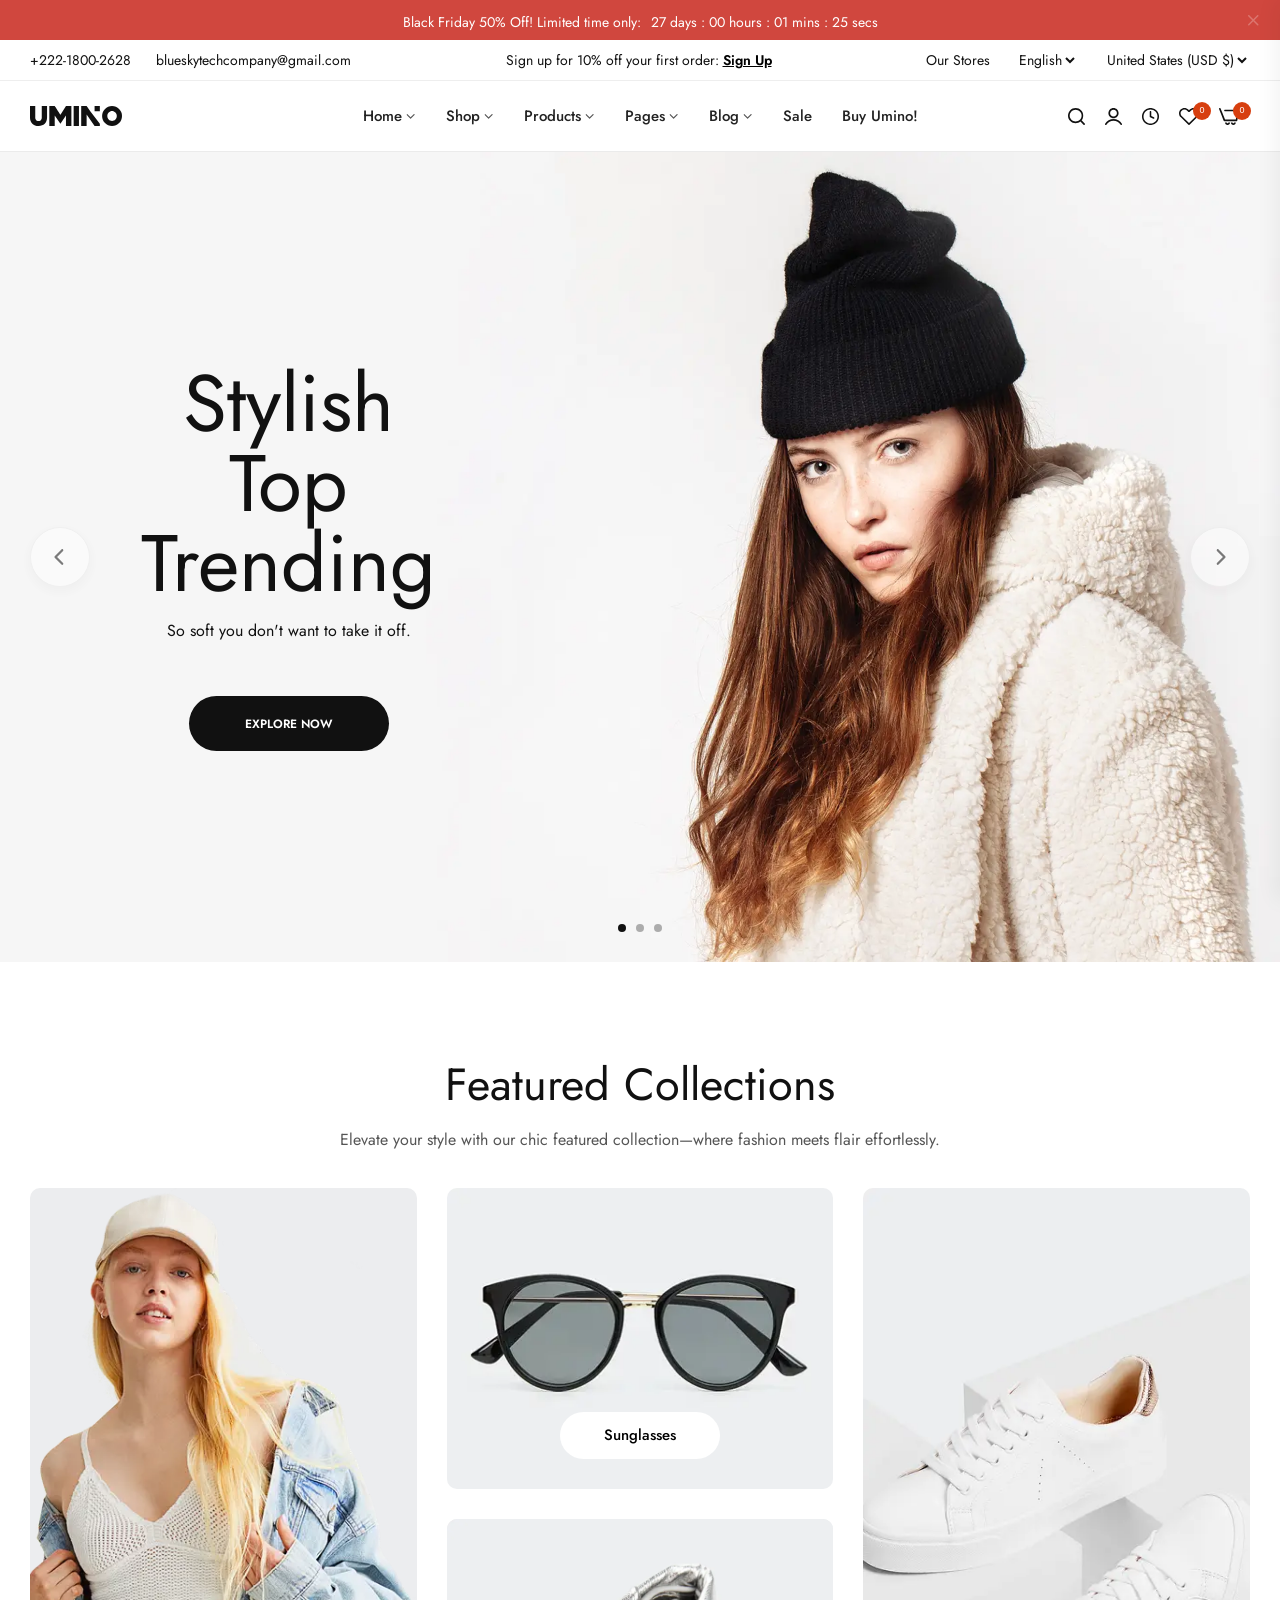
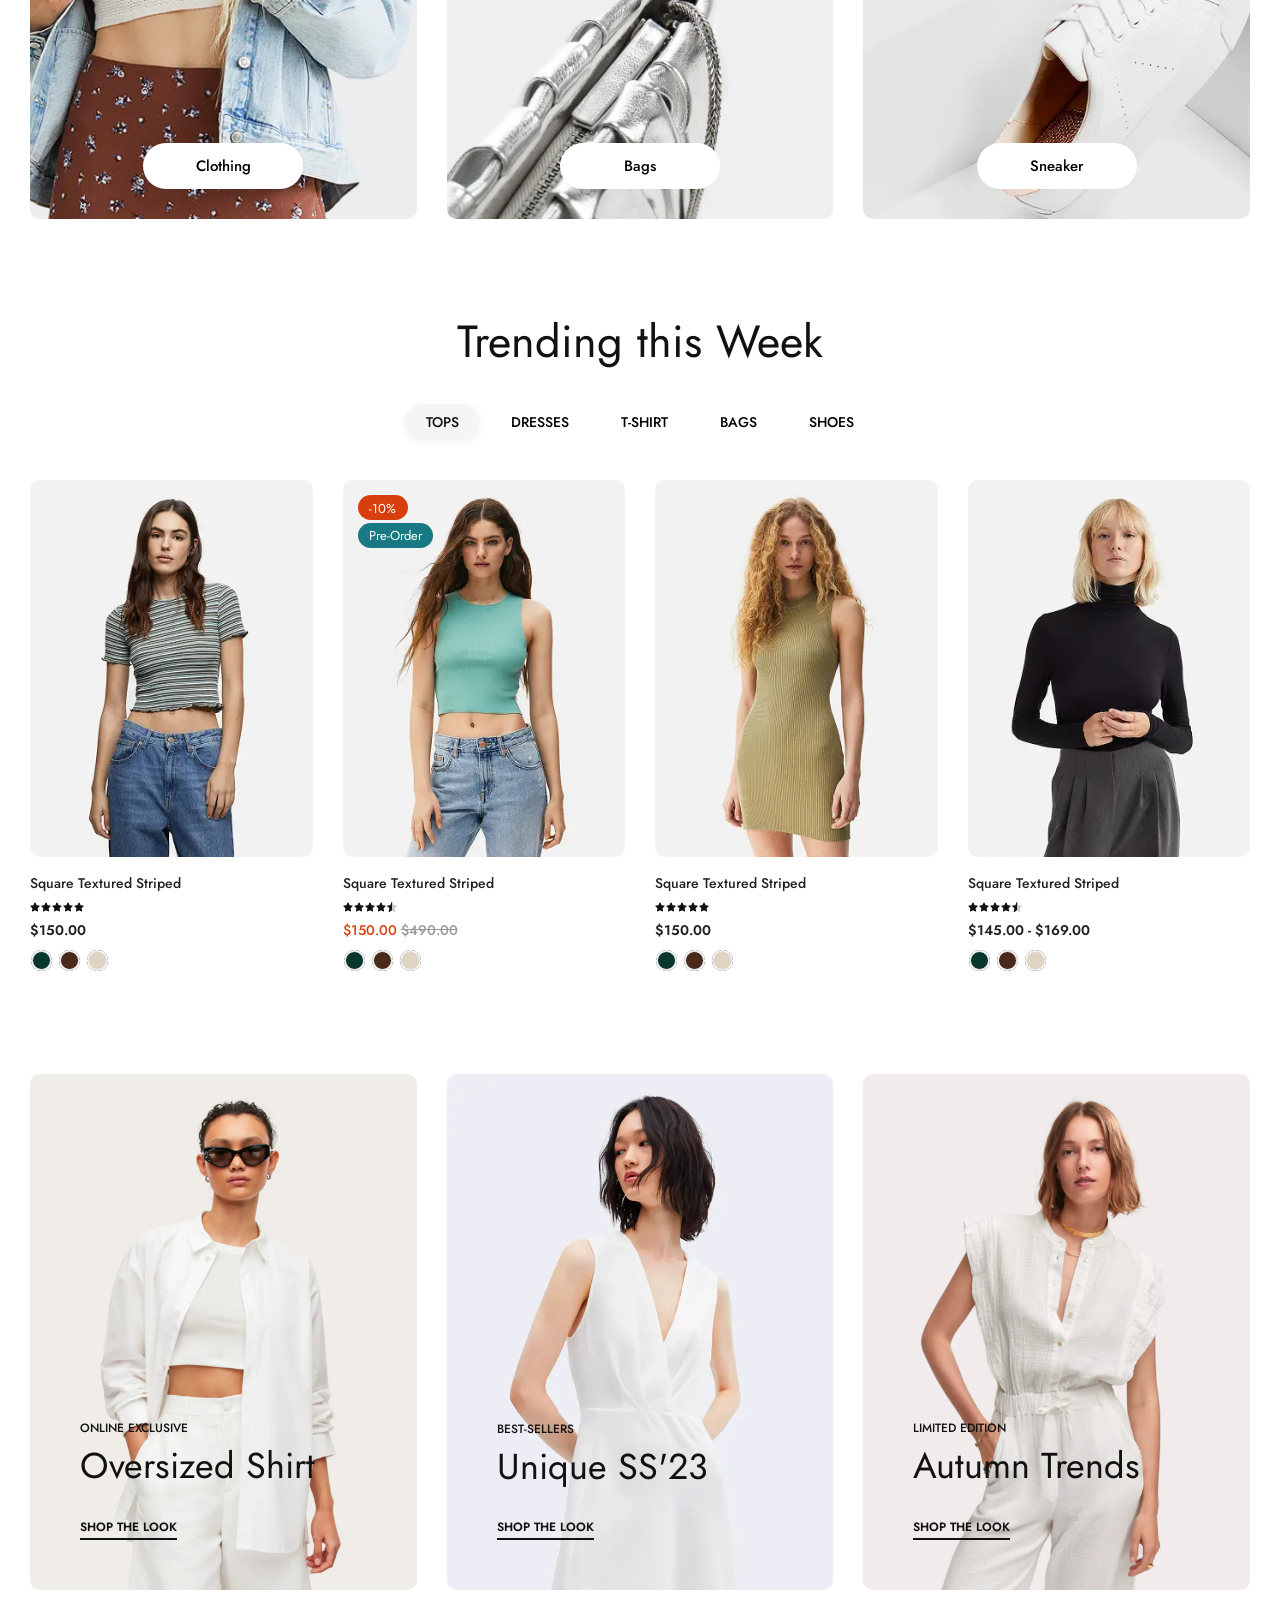
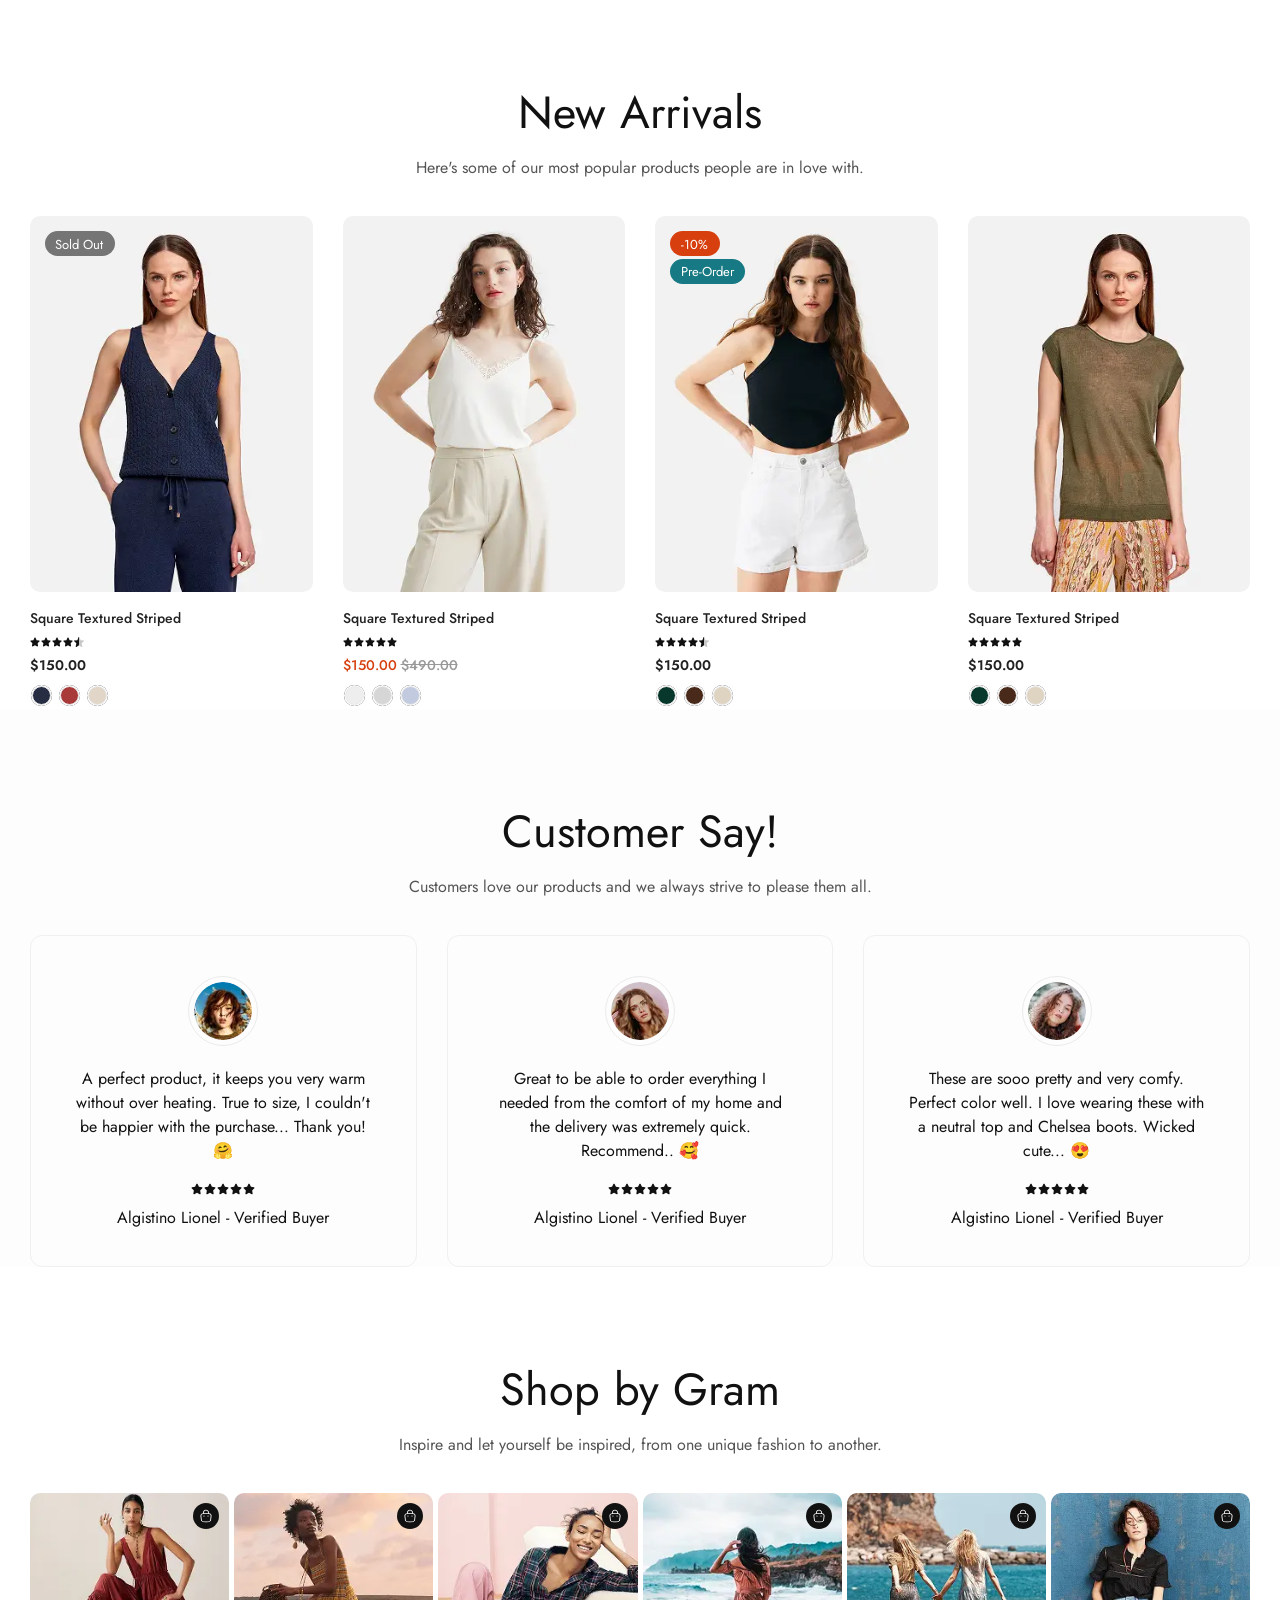
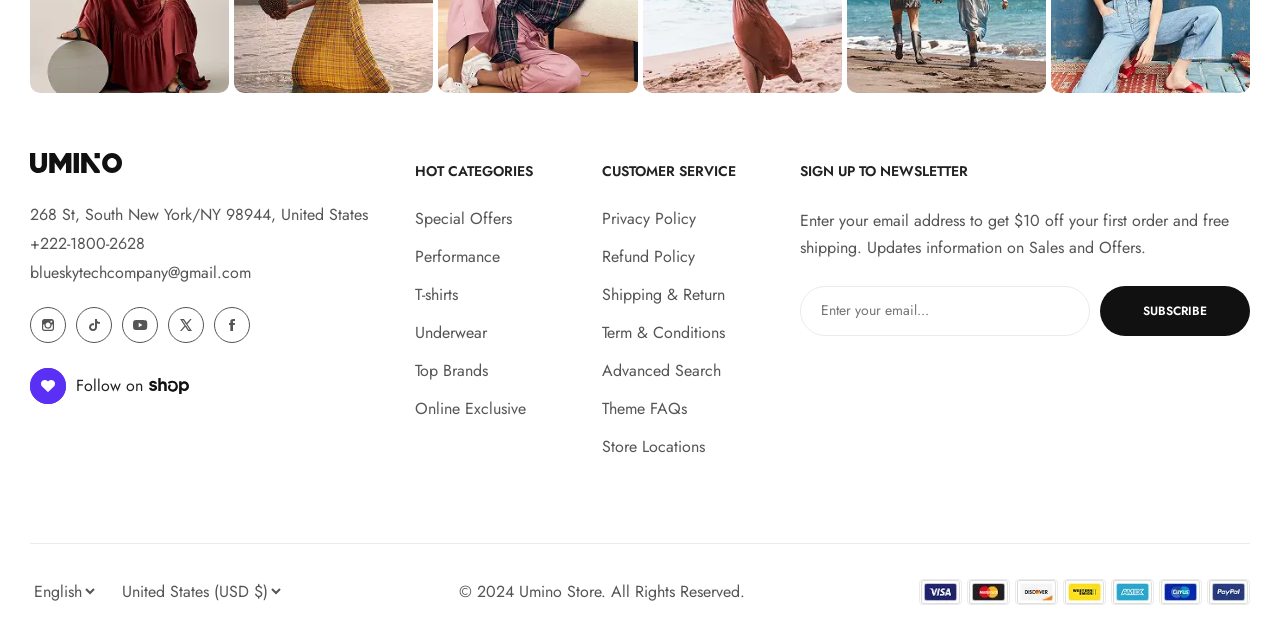
<file: index.html>
<!doctype html>
<html lang="en">
  <head>
    <meta charset="UTF-8" />
    <meta name="viewport" content="width=device-width, initial-scale=1.0" />
    <title>Umino - Premium Fashion E-commerce Store | Modern Styles</title>
    <meta
      name="description"
      content="Shop premium fashion collections at Umino. Discover trendy clothing, accessories, and more with exclusive deals. Fast shipping and authentic products."
    />
    <meta name="keywords" content="fashion, clothing, e-commerce, online shopping, trendy style, accessories" />
    <meta name="author" content="Umino Store" />
    <meta name="robots" content="index, follow" />
    <meta property="og:title" content="Umino - Premium Fashion E-commerce Store" />
    <meta property="og:description" content="Shop premium fashion collections at Umino. Discover trendy clothing and accessories." />
    <meta property="og:image" content="assets/images/Logo.svg" />
    <meta property="og:url" content="https://umino-store.com/" />
    <meta property="og:type" content="website" />
    <meta name="twitter:card" content="summary_large_image" />
    <meta name="twitter:title" content="Umino - Premium Fashion E-commerce" />
    <meta name="twitter:description" content="Shop premium fashion collections with exclusive deals" />
    <link rel="canonical" href="https://umino-store.com/" />
    <link rel="preload" as="image" href="assets/images/banner-1.webp" fetchpriority="high">
    <link rel="preconnect" href="https://fonts.googleapis.com" />
    <link rel="preconnect" href="https://fonts.gstatic.com" crossorigin />
    <link rel="dns-prefetch" href="https://cdnjs.cloudflare.com" />
    <link
      href="https://fonts.googleapis.com/css2?family=Jost:wght@400;500;600;700&display=swap"
      rel="stylesheet"
    />
    <link rel="stylesheet" href="css/style.css" />
    <link rel="stylesheet" href="css/responsive.css" />
    <link rel="stylesheet" href="css/atomic.css" />
    
    <script type="application/ld+json">
      {
        "@context": "https://schema.org",
        "@type": "Organization",
        "name": "Umino Store",
        "url": "https://umino-store.com",
        "logo": "https://umino-store.com/assets/images/Logo.svg",
        "sameAs": ["https://facebook.com/umino", "https://instagram.com/umino", "https://twitter.com/umino"],
        "contactPoint": {
          "@type": "ContactPoint",
          "telephone": "+222-1800-2628",
          "contactType": "Customer Service"
        }
      }
    </script>
  </head>
    <body>
    <div class="top-announcement-bar">
        <span id="announcement-text">Black Friday 50% Off! Limited time only:</span> 
        <span id="countdown-timer">652 days : 05 hour : 59 mins : 52 secs</span>
        <button class="close-announcement" aria-label="Close Announcement"><svg width="11" height="11" viewBox="0 0 11 11" fill="none" xmlns="http://www.w3.org/2000/svg">
          <path opacity="0.5" d="M0.228516 1.26562C0.0761719 1.125 0 0.955078 0 0.755859C0 0.544922 0.0761719 0.363281 0.228516 0.210938C0.369141 0.0703125 0.544922 0 0.755859 0C0.966797 0 1.14258 0.0703125 1.2832 0.210938L5.25586 4.18359L9.22852 0.210938C9.36914 0.0703125 9.54492 0 9.75586 0C9.9668 0 10.1426 0.0703125 10.2832 0.210938C10.4355 0.363281 10.5117 0.544922 10.5117 0.755859C10.5117 0.955078 10.4355 1.125 10.2832 1.26562L6.31055 5.23828L10.2832 9.21094C10.4355 9.36328 10.5117 9.54492 10.5117 9.75586C10.5117 9.95508 10.4355 10.125 10.2832 10.2656C10.1426 10.418 9.9668 10.4941 9.75586 10.4941C9.54492 10.4941 9.36914 10.418 9.22852 10.2656L5.25586 6.31055L1.2832 10.2656C1.14258 10.418 0.966797 10.4941 0.755859 10.4941C0.544922 10.4941 0.369141 10.418 0.228516 10.2656C0.0761719 10.125 0 9.95508 0 9.75586C0 9.54492 0.0761719 9.36328 0.228516 9.21094L4.20117 5.23828L0.228516 1.26562Z" fill="white"/></svg>
        </button>
    </div>
    <div class="header-top">
      <div class="header-top-inner">
        <div class="flex items-center gap-25">
          <span>+222-1800-2628</span>
          <span>blueskytechcompany@gmail.com</span>
        </div>
        <div class="header-top-center">
          Sign up for 10% off your first order: <a href="signup.html">Sign Up</a>
        </div>
        <div class="flex items-center gap-25 header-top-right">
          <a href="stores.html">Our Stores</a>
          <select aria-label="Language Selector">
            <option>English</option>
          </select>
          <select aria-label="Currency Selector">
            <option>United States (USD $)</option>
          </select>
        </div>
      </div>
    </div>
    <header class="header">
      <div class="header-inner">
        <button class="mobile-menu-btn mobile-only" aria-label="Open Mobile Menu">
          <svg width="24" height="24" viewBox="0 0 24 24" fill="none" xmlns="http://www.w3.org/2000/svg">
            <path d="M3 14H21C21.2812 14 21.5156 13.9062 21.7031 13.7188C21.9062 13.5156 22.0078 13.2734 22.0078 12.9922C22.0078 12.7266 21.9062 12.5 21.7031 12.3125C21.5156 12.1094 21.2812 12.0078 21 12.0078H3C2.71875 12.0078 2.47656 12.1094 2.27344 12.3125C2.08594 12.5 1.99219 12.7266 1.99219 12.9922C1.99219 13.2734 2.08594 13.5156 2.27344 13.7188C2.47656 13.9062 2.71875 14 3 14ZM3 8H21C21.2812 8 21.5156 7.90625 21.7031 7.71875C21.9062 7.51563 22.0078 7.27344 22.0078 6.99219C22.0078 6.72656 21.9062 6.5 21.7031 6.3125C21.5156 6.10938 21.2812 6.00781 21 6.00781H3C2.71875 6.00781 2.47656 6.10938 2.27344 6.3125C2.08594 6.5 1.99219 6.72656 1.99219 6.99219C1.99219 7.27344 2.08594 7.51563 2.27344 7.71875C2.47656 7.90625 2.71875 8 3 8ZM3 20H21C21.2812 20 21.5156 19.9062 21.7031 19.7188C21.9062 19.5156 22.0078 19.2734 22.0078 18.9922C22.0078 18.7266 21.9062 18.5 21.7031 18.3125C21.5156 18.1094 21.2812 18.0078 21 18.0078H3C2.71875 18.0078 2.47656 18.1094 2.27344 18.3125C2.08594 18.5 1.99219 18.7266 1.99219 18.9922C1.99219 19.2734 2.08594 19.5156 2.27344 19.7188C2.47656 19.9062 2.71875 20 3 20Z" fill="#111111"/>
          </svg>
        </button>
        <a href="index.html" class="header-logo">
          <img
            src="assets/images/Logo.svg"
            alt="Umino - Fashion E-commerce"
            class="header-logo__img"
            width="92"
            height="20"
          />
        </a>
        <nav class="header-nav desktop-only">
          <ul>
            <li class="has-dropdown">
              <a href="index.html" class="active">
                Home
                <svg width="9" height="5" viewBox="0 0 9 5" fill="none" xmlns="http://www.w3.org/2000/svg">
                  <path d="M0.177734 0.984375C0.0592448 0.875 0 0.742839 0 0.587891C0 0.423828 0.0592448 0.282552 0.177734 0.164062C0.287109 0.0546875 0.423828 0 0.587891 0C0.751953 0 0.888672 0.0546875 0.998047 0.164062L4.08789 3.25391L7.17773 0.164062C7.28711 0.0546875 7.42383 0 7.58789 0C7.75195 0 7.88867 0.0546875 7.99805 0.164062C8.11654 0.282552 8.17578 0.423828 8.17578 0.587891C8.17578 0.742839 8.11654 0.875 7.99805 0.984375L4.49805 4.48438C4.38867 4.60286 4.25195 4.66211 4.08789 4.66211C3.92383 4.66211 3.78711 4.60286 3.67773 4.48438L0.177734 0.984375Z" fill="#555555"/>
                </svg>
              </a>
              <ul class="dropdown-menu">
                <li><a href="#">Main demo <span class="nav-badge badge-hot">HOT</span></a></li>
                <li><a href="#">Skincare</a></li>
                <li><a href="#">Simple Modern <span class="nav-badge badge-hot">HOT</span></a></li>
                <li><a href="#">Simple Fashion <span class="nav-badge badge-tiktok">TIKTOK</span></a></li>
                <li><a href="#">Trendy Style</a></li>
                <li><a href="#">Minimal Clothings</a></li>
                <li><a href="#">Men's Luxury <span class="nav-badge badge-hot">HOT</span></a></li>
                <li><a href="#">Clothing Store</a></li>
                <li><a href="#">Categories Men's</a></li>
                <li><a href="#">Unique Watches</a></li>
                <li><a href="#">Underwear <span class="nav-badge badge-new">NEW</span></a></li>
                <li><a href="#">RTL Demo</a></li>
              </ul>
            </li>
            <li class="has-mega-menu">
              <a href="shop.html" class="nav-link-shop">
                Shop
                <svg width="9" height="5" viewBox="0 0 9 5" fill="none" xmlns="http://www.w3.org/2000/svg">
                  <path d="M0.177734 0.984375C0.0592448 0.875 0 0.742839 0 0.587891C0 0.423828 0.0592448 0.282552 0.177734 0.164062C0.287109 0.0546875 0.423828 0 0.587891 0C0.751953 0 0.888672 0.0546875 0.998047 0.164062L4.08789 3.25391L7.17773 0.164062C7.28711 0.0546875 7.42383 0 7.58789 0C7.75195 0 7.88867 0.0546875 7.99805 0.164062C8.11654 0.282552 8.17578 0.423828 8.17578 0.587891C8.17578 0.742839 8.11654 0.875 7.99805 0.984375L4.49805 4.48438C4.38867 4.60286 4.25195 4.66211 4.08789 4.66211C3.92383 4.66211 3.78711 4.60286 3.67773 4.48438L0.177734 0.984375Z" fill="#555555"/>
                </svg>              </a>
              <div class="mega-menu">
                  <div class="mega-menu-col">
                      <h4 class="mega-title">Shop Layouts</h4>
                    <ul>
                      <li><a href="shop.html?filter=left-sidebar">Filter Left Sidebar</a></li>
                      <li><a href="shop.html?filter=right-sidebar">Filter Right Sidebar</a></li>
                      <li><a href="shop.html?filter=dropdown">Filter Dropdown</a></li>
                      <li><a href="shop.html?filter=canvas">Canvas Sidebar</a></li>
                      <li><a href="shop.html?layout=full-width">Full Width</a></li>
                      <li><a href="shop.html?layout=list">List View</a></li>
                      <li><a href="shop.html?layout=grid2">Grid 2 Columns</a></li>
                      <li><a href="shop.html?layout=grid3">Grid 3 Columns</a></li>
                      <li><a href="shop.html?layout=grid4">Grid 4 Columns</a></li>
                    </ul>
                </div>
                <div class="mega-menu-col">
                  <h4>Shop Pages</h4>
                  <ul>
                    <li><a href="shop.html?view=collection-v1">Collection List v1</a></li>
                    <li><a href="shop.html?view=collection-v2">Collection List v2</a></li>
                    <li><a href="shop.html?pagination=load-more">Load More Button</a></li>
                    <li><a href="shop.html?pagination=infinite">Infinite Scrolling</a></li>
                    <li><a href="shop.html?pagination=page">Pagination Page</a></li>
                  </ul>
                </div>
                <div class="mega-menu-col mega-menu-images">
                  <div class="mega-img-card">
                    <img src="assets/images/header-shop-1.webp" alt="Trendy Blazers Collection" width="268" height="330" loading="lazy">
                    <button class="btn mega-btn">Blazers</button>
                  </div>
                  <div class="mega-img-card">
                    <img src="assets/images/header-shop-2.webp" alt="Stylish Handbag Collection" width="268" height="330" loading="lazy">
                    <button class="btn mega-btn">Handbag</button>
                  </div>
                </div>
              </div>
            </li>
            <li>
              <a href="products.html">
                Products
                <svg width="9" height="5" viewBox="0 0 9 5" fill="none" xmlns="http://www.w3.org/2000/svg">
                  <path d="M0.177734 0.984375C0.0592448 0.875 0 0.742839 0 0.587891C0 0.423828 0.0592448 0.282552 0.177734 0.164062C0.287109 0.0546875 0.423828 0 0.587891 0C0.751953 0 0.888672 0.0546875 0.998047 0.164062L4.08789 3.25391L7.17773 0.164062C7.28711 0.0546875 7.42383 0 7.58789 0C7.75195 0 7.88867 0.0546875 7.99805 0.164062C8.11654 0.282552 8.17578 0.423828 8.17578 0.587891C8.17578 0.742839 8.11654 0.875 7.99805 0.984375L4.49805 4.48438C4.38867 4.60286 4.25195 4.66211 4.08789 4.66211C3.92383 4.66211 3.78711 4.60286 3.67773 4.48438L0.177734 0.984375Z" fill="#555555"/>
                </svg>              </a>
            </li>
            <li>
              <a href="pages.html">
                Pages
                <svg width="9" height="5" viewBox="0 0 9 5" fill="none" xmlns="http://www.w3.org/2000/svg">
                  <path d="M0.177734 0.984375C0.0592448 0.875 0 0.742839 0 0.587891C0 0.423828 0.0592448 0.282552 0.177734 0.164062C0.287109 0.0546875 0.423828 0 0.587891 0C0.751953 0 0.888672 0.0546875 0.998047 0.164062L4.08789 3.25391L7.17773 0.164062C7.28711 0.0546875 7.42383 0 7.58789 0C7.75195 0 7.88867 0.0546875 7.99805 0.164062C8.11654 0.282552 8.17578 0.423828 8.17578 0.587891C8.17578 0.742839 8.11654 0.875 7.99805 0.984375L4.49805 4.48438C4.38867 4.60286 4.25195 4.66211 4.08789 4.66211C3.92383 4.66211 3.78711 4.60286 3.67773 4.48438L0.177734 0.984375Z" fill="#555555"/>
                </svg>              </a>
            </li>
            <li>
              <a href="blog.html">
                Blog
                <svg width="9" height="5" viewBox="0 0 9 5" fill="none" xmlns="http://www.w3.org/2000/svg">
                  <path d="M0.177734 0.984375C0.0592448 0.875 0 0.742839 0 0.587891C0 0.423828 0.0592448 0.282552 0.177734 0.164062C0.287109 0.0546875 0.423828 0 0.587891 0C0.751953 0 0.888672 0.0546875 0.998047 0.164062L4.08789 3.25391L7.17773 0.164062C7.28711 0.0546875 7.42383 0 7.58789 0C7.75195 0 7.88867 0.0546875 7.99805 0.164062C8.11654 0.282552 8.17578 0.423828 8.17578 0.587891C8.17578 0.742839 8.11654 0.875 7.99805 0.984375L4.49805 4.48438C4.38867 4.60286 4.25195 4.66211 4.08789 4.66211C3.92383 4.66211 3.78711 4.60286 3.67773 4.48438L0.177734 0.984375Z" fill="#555555"/>
                </svg>              </a>
            </li>
            <li><a href="sale.html">Sale</a></li>
            <li><a href="https://www.umino.com/">Buy Umino!</a></li>
          </ul>
        </nav>
        <div class="header-icons">
          <a href="search.html" class="header-icon-item" aria-label="Search">
            <img width="17" height="17" src="assets/icons/search.svg" alt="" class="svg-icon"/>
          </a>
          <a href="account.html" class="header-icon-item desktop-only" aria-label="Account">
            <img width="17" height="17" src="assets/icons/login.svg" alt="" class="svg-icon"/>
          </a>
          <a href="tracking.html" class="header-icon-item desktop-only" aria-label="Order Tracking">
            <img width="17" height="17" src="assets/icons/clock.svg" alt="" class="svg-icon"/>
          </a>
          <a href="wishlist.html" class="header-icon-item desktop-only" aria-label="Wishlist">
            <img width="20" height="17" src="assets/icons/heart.svg" alt="" class="svg-icon"/>
            <span class="icon-badge">0</span>
          </a>
          <a href="cart.html" class="header-icon-item" id="header-cart-icon" aria-label="Shopping Cart">
            <img width="20" height="17" src="assets/icons/cart.svg" alt="" class="svg-icon"/>
            <span class="icon-badge" id="cart-badge-header">0</span>
          </a>
        </div>
      </div>
    </header>
    <main>
      <section class="hero-slider-fw">
        <div class="hero-slides-wrapper">
          <div class="hero-slide" style="background-image: url('assets/images/banner-1.webp');">
            <div class="container hero-container">
              <div class="hero-content">
                <h1 class="hero-title">Modern<br>Fashion Style</h1>
                <p class="hero-subtitle">Discover our latest collection today.</p>
                <a href="shop.html" class="btn btn-dark btn-explore">EXPLORE NOW</a>
              </div>
            </div>
          </div>
          <div class="hero-slide active" style="background-image: url('assets/images/banner-3.webp');">
            <div class="container hero-container">
              <div class="hero-content">
                <h1 class="hero-title">Stylish<br>Top Trending</h1>
                <p class="hero-subtitle">So soft you don't want to take it off.</p>
                <a href="shop.html?category=trending" class="btn btn-dark btn-explore">EXPLORE NOW</a>
              </div>
            </div>
          </div>
          <div class="hero-slide" style="background-image: url('assets/images/banner-2.webp');">
            <div class="container hero-container">
              <div class="hero-content">
                <h1 class="hero-title">Exclusive<br>Summer Sale</h1>
                <p class="hero-subtitle">Up to 50% off on selected items.</p>
                <a href="sale.html" class="btn btn-dark btn-explore">EXPLORE NOW</a>
              </div>
            </div>
          </div>
        </div>
        <button class="hero-arrow hero-prev" aria-label="Previous Slide"><svg viewBox="0 0 320 512" fill="currentColor" width="1em" height="1em" class="fa-solid fa-angle-left"><path d="M9.4 233.4c-12.5 12.5-12.5 32.8 0 45.3l192 192c12.5 12.5 32.8 12.5 45.3 0s12.5-32.8 0-45.3L77.3 256 246.6 86.6c12.5-12.5 12.5-32.8 0-45.3s-32.8-12.5-45.3 0l-192 192z"/></svg></button>
        <button class="hero-arrow hero-next" aria-label="Next Slide"><svg viewBox="0 0 320 512" fill="currentColor" width="1em" height="1em" class="fa-solid fa-angle-right"><path d="M310.6 233.4c12.5 12.5 12.5 32.8 0 45.3l-192 192c-12.5 12.5-32.8 12.5-45.3 0s-12.5-32.8 0-45.3L242.7 256 73.4 86.6c-12.5-12.5-12.5-32.8 0-45.3s32.8-12.5 45.3 0l192 192z"/></svg></button>
        <div class="hero-dots">
          <span class="dot active" data-index="0"></span>
          <span class="dot" data-index="1"></span>
          <span class="dot" data-index="2"></span>
        </div>
      </section>
      <section class="featured-collections">
        <div class="container">
          <h2 class="section-title">Featured Collections</h2>
          <p class="section-subtitle">
            Elevate your style with our chic featured collection—where fashion meets flair effortlessly.
          </p>
          <div class="fc-grid">
            <div class="fc-card fc-card--tall item-clothing">
              <img src="assets/images/products-3.webp" alt="Trendy Clothing Collection" width="450" height="730" loading="lazy" />
              <a href="shop.html?category=clothing" class="btn">Clothing</a>
            </div>
            <div class="fc-card item-sunglasses">
              <img src="assets/images/products-4.webp" alt="Stylish Sunglasses" width="450" height="350" loading="lazy" />
              <a href="shop.html?category=sunglasses" class="btn">Sunglasses</a>
            </div>
            <div class="fc-card item-bags">
              <img src="assets/images/products-5.webp" alt="Modern Bags" width="400" height="350" loading="lazy" />
              <a href="shop.html?category=bags" class="btn">Bags</a>
            </div>
            <div class="fc-card fc-card--tall item-sneaker">
              <img src="assets/images/products-6.webp" alt="Sporty Sneaker Collection" width="450" height="730" loading="lazy" />
              <a href="shop.html?category=sneaker" class="btn">Sneaker</a>
            </div>
          </div>
        </div>
      </section>
      <section class="trending-week">
        <div class="container">
          <h2 class="section-title">Trending this Week</h2>
          <p class="section-subtitle hide-on-desktop">Here's some of our most popular products people are in love with.</p>
          <div class="trending-nav">
            <button class="trending-prev" aria-label="Previous Products"><svg viewBox="0 0 320 512" fill="currentColor" width="1em" height="1em" class="fa-solid fa-angle-left"><path d="M9.4 233.4c-12.5 12.5-12.5 32.8 0 45.3l192 192c12.5 12.5 32.8 12.5 45.3 0s12.5-32.8 0-45.3L77.3 256 246.6 86.6c12.5-12.5 12.5-32.8 0-45.3s-32.8-12.5-45.3 0l-192 192z"/></svg></button>
            <button class="trending-next" aria-label="Next Products"><svg viewBox="0 0 320 512" fill="currentColor" width="1em" height="1em" class="fa-solid fa-angle-right"><path d="M310.6 233.4c12.5 12.5 12.5 32.8 0 45.3l-192 192c-12.5 12.5-32.8 12.5-45.3 0s-12.5-32.8 0-45.3L242.7 256 73.4 86.6c-12.5-12.5-12.5-32.8 0-45.3s32.8-12.5 45.3 0l192 192z"/></svg></button>
          </div>
          <div class="trending-tabs">
            <button class="tab-btn active">TOPS</button>
            <button class="tab-btn">DRESSES</button>
            <button class="tab-btn">T-SHIRT</button>
            <button class="tab-btn">BAGS</button>
            <button class="tab-btn">SHOES</button>
          </div>
          <div class="products-grid-wrapper">
            <div class="products-grid">
              <div class="product-card">
                <div class="product-image-wrap">
                  <div class="product-action-icons">
                    <button class="action-icon-btn" aria-label="Add to Wishlist"><img src="assets/icons/heart.svg" alt="" width="14" height="14" loading="lazy" /></button>
                    <button class="action-icon-btn" aria-label="Quick View"><img src="assets/icons/eye.svg" alt="" width="14" height="14" loading="lazy" /></button>
                    <button class="action-icon-btn" aria-label="Add to Cart"><img src="assets/icons/cart.svg" alt="" width="14" height="12" loading="lazy" /></button>
                  </div>
                  <img src="assets/images/products-10.webp" alt="Square Textured Striped T-Shirt" width="330" height="440" loading="lazy" />
                  <button class="btn btn-add-cart add-to-cart-btn" data-id="p5" data-name="Trending Item 1" data-price="145.00" data-image="assets/images/products-10.webp">Add To Cart</button>
                </div>
                <a href="product-details.html?id=p8" class="product-title">Square Textured Striped</a>
                <p class="product-description">T-shirts</p>
                <div class="product-rating"><svg viewBox="0 0 576 512" fill="currentColor" width="1em" height="1em" class="fa-solid fa-star"><path d="M316.9 18C311.6 7 300.4 0 288.1 0s-23.4 7-28.8 18L195 150.3 51.4 171.5c-12 1.8-22 10.2-25.7 21.7s-.7 24.2 7.9 32.7L137.8 329 113.2 474.7c-2 12 3 24.2 12.9 31.3s23 8 33.8 2.3l128.3-68.5 128.3 68.5c10.8 5.7 23.9 4.9 33.8-2.3s14.9-19.3 12.9-31.3L438.5 329 542.7 225.9c8.6-8.5 11.7-21.2 7.9-32.7s-13.7-19.9-25.7-21.7L381.2 150.3 316.9 18z"/></svg><svg viewBox="0 0 576 512" fill="currentColor" width="1em" height="1em" class="fa-solid fa-star"><path d="M316.9 18C311.6 7 300.4 0 288.1 0s-23.4 7-28.8 18L195 150.3 51.4 171.5c-12 1.8-22 10.2-25.7 21.7s-.7 24.2 7.9 32.7L137.8 329 113.2 474.7c-2 12 3 24.2 12.9 31.3s23 8 33.8 2.3l128.3-68.5 128.3 68.5c10.8 5.7 23.9 4.9 33.8-2.3s14.9-19.3 12.9-31.3L438.5 329 542.7 225.9c8.6-8.5 11.7-21.2 7.9-32.7s-13.7-19.9-25.7-21.7L381.2 150.3 316.9 18z"/></svg><svg viewBox="0 0 576 512" fill="currentColor" width="1em" height="1em" class="fa-solid fa-star"><path d="M316.9 18C311.6 7 300.4 0 288.1 0s-23.4 7-28.8 18L195 150.3 51.4 171.5c-12 1.8-22 10.2-25.7 21.7s-.7 24.2 7.9 32.7L137.8 329 113.2 474.7c-2 12 3 24.2 12.9 31.3s23 8 33.8 2.3l128.3-68.5 128.3 68.5c10.8 5.7 23.9 4.9 33.8-2.3s14.9-19.3 12.9-31.3L438.5 329 542.7 225.9c8.6-8.5 11.7-21.2 7.9-32.7s-13.7-19.9-25.7-21.7L381.2 150.3 316.9 18z"/></svg><svg viewBox="0 0 576 512" fill="currentColor" width="1em" height="1em" class="fa-solid fa-star"><path d="M316.9 18C311.6 7 300.4 0 288.1 0s-23.4 7-28.8 18L195 150.3 51.4 171.5c-12 1.8-22 10.2-25.7 21.7s-.7 24.2 7.9 32.7L137.8 329 113.2 474.7c-2 12 3 24.2 12.9 31.3s23 8 33.8 2.3l128.3-68.5 128.3 68.5c10.8 5.7 23.9 4.9 33.8-2.3s14.9-19.3 12.9-31.3L438.5 329 542.7 225.9c8.6-8.5 11.7-21.2 7.9-32.7s-13.7-19.9-25.7-21.7L381.2 150.3 316.9 18z"/></svg><svg viewBox="0 0 576 512" fill="currentColor" width="1em" height="1em" class="fa-solid fa-star"><path d="M316.9 18C311.6 7 300.4 0 288.1 0s-23.4 7-28.8 18L195 150.3 51.4 171.5c-12 1.8-22 10.2-25.7 21.7s-.7 24.2 7.9 32.7L137.8 329 113.2 474.7c-2 12 3 24.2 12.9 31.3s23 8 33.8 2.3l128.3-68.5 128.3 68.5c10.8 5.7 23.9 4.9 33.8-2.3s14.9-19.3 12.9-31.3L438.5 329 542.7 225.9c8.6-8.5 11.7-21.2 7.9-32.7s-13.7-19.9-25.7-21.7L381.2 150.3 316.9 18z"/></svg></div>
                <div class="product-price">$150.00</div>
                <div class="product-colors">
                  <div class="color-swatch" style="--swatch: #08382C"></div>
                  <div class="color-swatch" style="--swatch: #492919"></div>
                  <div class="color-swatch" style="--swatch: #DFD3C2"></div>
                </div>
              </div>
              <div class="product-card">
                <div class="product-image-wrap">
                  <span class="badge-discount">-10%</span>
                  <button class="btn-preorder">Pre-Order</button>
                  <div class="product-action-icons">
                    <button class="action-icon-btn"><img width="14" height="14" src="assets/icons/heart.svg" alt="Heart" /></button>
                    <button class="action-icon-btn"><img width="14" height="14" src="assets/icons/eye.svg" alt="Eye" /></button>
                    <button class="action-icon-btn"><img width="14" height="12" src="assets/icons/cart.svg" alt="Cart" /></button>
                  </div>
                  <img width="330" height="440" src="assets/images/products-11.webp" alt="Product" />
                  <button class="btn btn-add-cart add-to-cart-btn" data-id="p6" data-name="Trending Item 2" data-price="145.00" data-image="assets/images/products-11.webp">Add To Cart</button>
                  <div class="product-sale-bar">
                    <div class="sale-marquee">
                      <span>SALE 10% OFF <svg viewBox="0 0 384 512" fill="currentColor" width="1em" height="1em" style="color: #FFB800;" class="fa-solid fa-bolt" style="color: #FFB800;"><path d="M73 214.9c-14.5 13.7-18.4 35.1-9.8 53.1L193.3 512 288 352h48c17.7 0 32-14.3 32-32s-14.3-32-32-32H203L128 80V32c0-17.7-14.3-32-32-32s-32 14.3-32 32v150H16c-17.7 0-32 14.3-32 32s14.3 32 32 32h57z"/></svg> HOT SALE 10% OFF</span>
                      <span>SALE 10% OFF <svg viewBox="0 0 384 512" fill="currentColor" width="1em" height="1em" style="color: #FFB800;" class="fa-solid fa-bolt" style="color: #FFB800;"><path d="M73 214.9c-14.5 13.7-18.4 35.1-9.8 53.1L193.3 512 288 352h48c17.7 0 32-14.3 32-32s-14.3-32-32-32H203L128 80V32c0-17.7-14.3-32-32-32s-32 14.3-32 32v150H16c-17.7 0-32 14.3-32 32s14.3 32 32 32h57z"/></svg> HOT SALE 10% OFF</span>
                    </div>
                  </div>
                </div>
                <a href="product-details.html?id=p8-sale" class="product-title">Square Textured Striped</a>
                <p class="product-description">T-shirts</p>
                <div class="product-rating"><svg viewBox="0 0 576 512" fill="currentColor" width="1em" height="1em" class="fa-solid fa-star"><path d="M316.9 18C311.6 7 300.4 0 288.1 0s-23.4 7-28.8 18L195 150.3 51.4 171.5c-12 1.8-22 10.2-25.7 21.7s-.7 24.2 7.9 32.7L137.8 329 113.2 474.7c-2 12 3 24.2 12.9 31.3s23 8 33.8 2.3l128.3-68.5 128.3 68.5c10.8 5.7 23.9 4.9 33.8-2.3s14.9-19.3 12.9-31.3L438.5 329 542.7 225.9c8.6-8.5 11.7-21.2 7.9-32.7s-13.7-19.9-25.7-21.7L381.2 150.3 316.9 18z"/></svg><svg viewBox="0 0 576 512" fill="currentColor" width="1em" height="1em" class="fa-solid fa-star"><path d="M316.9 18C311.6 7 300.4 0 288.1 0s-23.4 7-28.8 18L195 150.3 51.4 171.5c-12 1.8-22 10.2-25.7 21.7s-.7 24.2 7.9 32.7L137.8 329 113.2 474.7c-2 12 3 24.2 12.9 31.3s23 8 33.8 2.3l128.3-68.5 128.3 68.5c10.8 5.7 23.9 4.9 33.8-2.3s14.9-19.3 12.9-31.3L438.5 329 542.7 225.9c8.6-8.5 11.7-21.2 7.9-32.7s-13.7-19.9-25.7-21.7L381.2 150.3 316.9 18z"/></svg><svg viewBox="0 0 576 512" fill="currentColor" width="1em" height="1em" class="fa-solid fa-star"><path d="M316.9 18C311.6 7 300.4 0 288.1 0s-23.4 7-28.8 18L195 150.3 51.4 171.5c-12 1.8-22 10.2-25.7 21.7s-.7 24.2 7.9 32.7L137.8 329 113.2 474.7c-2 12 3 24.2 12.9 31.3s23 8 33.8 2.3l128.3-68.5 128.3 68.5c10.8 5.7 23.9 4.9 33.8-2.3s14.9-19.3 12.9-31.3L438.5 329 542.7 225.9c8.6-8.5 11.7-21.2 7.9-32.7s-13.7-19.9-25.7-21.7L381.2 150.3 316.9 18z"/></svg><svg viewBox="0 0 576 512" fill="currentColor" width="1em" height="1em" class="fa-solid fa-star"><path d="M316.9 18C311.6 7 300.4 0 288.1 0s-23.4 7-28.8 18L195 150.3 51.4 171.5c-12 1.8-22 10.2-25.7 21.7s-.7 24.2 7.9 32.7L137.8 329 113.2 474.7c-2 12 3 24.2 12.9 31.3s23 8 33.8 2.3l128.3-68.5 128.3 68.5c10.8 5.7 23.9 4.9 33.8-2.3s14.9-19.3 12.9-31.3L438.5 329 542.7 225.9c8.6-8.5 11.7-21.2 7.9-32.7s-13.7-19.9-25.7-21.7L381.2 150.3 316.9 18z"/></svg><svg width="10" height="10" viewBox="0 0 10 10" fill="none" xmlns="http://www.w3.org/2000/svg">
                  <path d="M7.76764 9.99886C7.87256 10.0006 7.97473 9.96365 8.05633 9.89449C8.14281 9.83625 8.20641 9.74734 8.23552 9.64399C8.26486 9.54189 8.26486 9.43298 8.23552 9.33088L7.61831 6.36671L9.78852 4.3732C9.87839 4.30709 9.94488 4.21168 9.97766 4.10183C10.0026 3.99556 10.0026 3.88455 9.97766 3.77828C9.94907 3.6719 9.88562 3.57951 9.79847 3.51734C9.72145 3.45067 9.6285 3.40736 9.52969 3.3921L6.6228 3.13117L5.48792 0.333991C5.447 0.234198 5.3774 0.150279 5.28882 0.093935C5.20364 0.0332073 5.10313 0.000500933 5.00012 0V8.34978L7.47894 9.9258C7.56584 9.98039 7.66655 10.0059 7.76764 9.99886Z" fill="#C8C8C8"/>
                  <path d="M2.2287 9.99886C2.12378 10.0006 2.02161 9.96365 1.94001 9.89449C1.85353 9.83625 1.78992 9.74734 1.76081 9.64399C1.73147 9.54189 1.73147 9.43298 1.76081 9.33088L2.37803 6.36671L0.20782 4.3732C0.117952 4.30709 0.0514536 4.21168 0.0186739 4.10183C-0.00621557 3.99556 -0.00621557 3.88455 0.0186739 3.77828C0.0472636 3.6719 0.110715 3.57951 0.197865 3.51734C0.274888 3.45067 0.367837 3.40736 0.466652 3.3921L3.37354 3.13117L4.50842 0.333991C4.54934 0.234198 4.61894 0.150279 4.70752 0.093935C4.79269 0.0332073 4.89321 0.000500933 4.99622 0V8.34978L2.5174 9.9258C2.4305 9.98039 2.32978 10.0059 2.2287 9.99886Z" fill="#111111"/>
                  </svg>
                </div>
                <div class="product-price"><span class="price-sale">$150.00</span> <span class="price-original">$490.00</span></div>
                <div class="product-colors">
                  <div class="color-swatch" style="--swatch: #08382C"></div>
                  <div class="color-swatch" style="--swatch: #492919"></div>
                  <div class="color-swatch" style="--swatch: #DFD3C2"></div>
                </div>
              </div>
              <div class="product-card">
                <div class="product-image-wrap">
                  <div class="product-action-icons">
                    <button class="action-icon-btn" aria-label="Add to Wishlist"><img src="assets/icons/heart.svg" alt="" width="14" height="14" loading="lazy" /></button>
                    <button class="action-icon-btn" aria-label="Quick View"><img src="assets/icons/eye.svg" alt="" width="14" height="14" loading="lazy" /></button>
                    <button class="action-icon-btn" aria-label="Add to Cart"><img src="assets/icons/cart.svg" alt="" width="14" height="12" loading="lazy" /></button>
                  </div>
                  <img src="assets/images/products-12.webp" alt="Product Image" width="330" height="440" loading="lazy" />
                  <button class="btn btn-add-cart add-to-cart-btn" data-id="p7" data-name="Trending Item 3" data-price="190.00" data-image="assets/images/products-12.webp">Add To Cart</button>
                </div>
                <a href="product-details.html?id=p7" class="product-title">Square Textured Striped</a>
                <p class="product-description">T-shirts</p>
                <div class="product-rating"><svg viewBox="0 0 576 512" fill="currentColor" width="1em" height="1em" class="fa-solid fa-star"><path d="M316.9 18C311.6 7 300.4 0 288.1 0s-23.4 7-28.8 18L195 150.3 51.4 171.5c-12 1.8-22 10.2-25.7 21.7s-.7 24.2 7.9 32.7L137.8 329 113.2 474.7c-2 12 3 24.2 12.9 31.3s23 8 33.8 2.3l128.3-68.5 128.3 68.5c10.8 5.7 23.9 4.9 33.8-2.3s14.9-19.3 12.9-31.3L438.5 329 542.7 225.9c8.6-8.5 11.7-21.2 7.9-32.7s-13.7-19.9-25.7-21.7L381.2 150.3 316.9 18z"/></svg><svg viewBox="0 0 576 512" fill="currentColor" width="1em" height="1em" class="fa-solid fa-star"><path d="M316.9 18C311.6 7 300.4 0 288.1 0s-23.4 7-28.8 18L195 150.3 51.4 171.5c-12 1.8-22 10.2-25.7 21.7s-.7 24.2 7.9 32.7L137.8 329 113.2 474.7c-2 12 3 24.2 12.9 31.3s23 8 33.8 2.3l128.3-68.5 128.3 68.5c10.8 5.7 23.9 4.9 33.8-2.3s14.9-19.3 12.9-31.3L438.5 329 542.7 225.9c8.6-8.5 11.7-21.2 7.9-32.7s-13.7-19.9-25.7-21.7L381.2 150.3 316.9 18z"/></svg><svg viewBox="0 0 576 512" fill="currentColor" width="1em" height="1em" class="fa-solid fa-star"><path d="M316.9 18C311.6 7 300.4 0 288.1 0s-23.4 7-28.8 18L195 150.3 51.4 171.5c-12 1.8-22 10.2-25.7 21.7s-.7 24.2 7.9 32.7L137.8 329 113.2 474.7c-2 12 3 24.2 12.9 31.3s23 8 33.8 2.3l128.3-68.5 128.3 68.5c10.8 5.7 23.9 4.9 33.8-2.3s14.9-19.3 12.9-31.3L438.5 329 542.7 225.9c8.6-8.5 11.7-21.2 7.9-32.7s-13.7-19.9-25.7-21.7L381.2 150.3 316.9 18z"/></svg><svg viewBox="0 0 576 512" fill="currentColor" width="1em" height="1em" class="fa-solid fa-star"><path d="M316.9 18C311.6 7 300.4 0 288.1 0s-23.4 7-28.8 18L195 150.3 51.4 171.5c-12 1.8-22 10.2-25.7 21.7s-.7 24.2 7.9 32.7L137.8 329 113.2 474.7c-2 12 3 24.2 12.9 31.3s23 8 33.8 2.3l128.3-68.5 128.3 68.5c10.8 5.7 23.9 4.9 33.8-2.3s14.9-19.3 12.9-31.3L438.5 329 542.7 225.9c8.6-8.5 11.7-21.2 7.9-32.7s-13.7-19.9-25.7-21.7L381.2 150.3 316.9 18z"/></svg><svg viewBox="0 0 576 512" fill="currentColor" width="1em" height="1em" class="fa-solid fa-star"><path d="M316.9 18C311.6 7 300.4 0 288.1 0s-23.4 7-28.8 18L195 150.3 51.4 171.5c-12 1.8-22 10.2-25.7 21.7s-.7 24.2 7.9 32.7L137.8 329 113.2 474.7c-2 12 3 24.2 12.9 31.3s23 8 33.8 2.3l128.3-68.5 128.3 68.5c10.8 5.7 23.9 4.9 33.8-2.3s14.9-19.3 12.9-31.3L438.5 329 542.7 225.9c8.6-8.5 11.7-21.2 7.9-32.7s-13.7-19.9-25.7-21.7L381.2 150.3 316.9 18z"/></svg></div>
                <div class="product-price">$150.00</div>
                <div class="product-colors">
                  <div class="color-swatch" style="--swatch: #08382C"></div>
                  <div class="color-swatch" style="--swatch: #492919"></div>
                  <div class="color-swatch" style="--swatch: #DFD3C2"></div>
                </div>
              </div>
              <div class="product-card">
                <div class="product-image-wrap">
                  <div class="product-action-icons">
                    <button class="action-icon-btn" aria-label="Add to Wishlist"><img src="assets/icons/heart.svg" alt="" width="14" height="14" loading="lazy" /></button>
                    <button class="action-icon-btn" aria-label="Quick View"><img src="assets/icons/eye.svg" alt="" width="14" height="14" loading="lazy" /></button>
                    <button class="action-icon-btn" aria-label="Add to Cart"><img src="assets/icons/cart.svg" alt="" width="14" height="12" loading="lazy" /></button>
                  </div>
                  <img width="330" height="440" src="assets/images/products-13.webp" alt="Product" />
                  <button class="btn btn-add-cart add-to-cart-btn" data-id="p8" data-name="Trending Item 4" data-price="145.00" data-image="assets/images/products-13.webp">Add To Cart</button>
                </div>
                <a href="product-details.html?id=p8" class="product-title">Square Textured Striped</a>
                <p class="product-description">T-shirts</p>
                <div class="product-rating"><svg viewBox="0 0 576 512" fill="currentColor" width="1em" height="1em" class="fa-solid fa-star"><path d="M316.9 18C311.6 7 300.4 0 288.1 0s-23.4 7-28.8 18L195 150.3 51.4 171.5c-12 1.8-22 10.2-25.7 21.7s-.7 24.2 7.9 32.7L137.8 329 113.2 474.7c-2 12 3 24.2 12.9 31.3s23 8 33.8 2.3l128.3-68.5 128.3 68.5c10.8 5.7 23.9 4.9 33.8-2.3s14.9-19.3 12.9-31.3L438.5 329 542.7 225.9c8.6-8.5 11.7-21.2 7.9-32.7s-13.7-19.9-25.7-21.7L381.2 150.3 316.9 18z"/></svg><svg viewBox="0 0 576 512" fill="currentColor" width="1em" height="1em" class="fa-solid fa-star"><path d="M316.9 18C311.6 7 300.4 0 288.1 0s-23.4 7-28.8 18L195 150.3 51.4 171.5c-12 1.8-22 10.2-25.7 21.7s-.7 24.2 7.9 32.7L137.8 329 113.2 474.7c-2 12 3 24.2 12.9 31.3s23 8 33.8 2.3l128.3-68.5 128.3 68.5c10.8 5.7 23.9 4.9 33.8-2.3s14.9-19.3 12.9-31.3L438.5 329 542.7 225.9c8.6-8.5 11.7-21.2 7.9-32.7s-13.7-19.9-25.7-21.7L381.2 150.3 316.9 18z"/></svg><svg viewBox="0 0 576 512" fill="currentColor" width="1em" height="1em" class="fa-solid fa-star"><path d="M316.9 18C311.6 7 300.4 0 288.1 0s-23.4 7-28.8 18L195 150.3 51.4 171.5c-12 1.8-22 10.2-25.7 21.7s-.7 24.2 7.9 32.7L137.8 329 113.2 474.7c-2 12 3 24.2 12.9 31.3s23 8 33.8 2.3l128.3-68.5 128.3 68.5c10.8 5.7 23.9 4.9 33.8-2.3s14.9-19.3 12.9-31.3L438.5 329 542.7 225.9c8.6-8.5 11.7-21.2 7.9-32.7s-13.7-19.9-25.7-21.7L381.2 150.3 316.9 18z"/></svg><svg viewBox="0 0 576 512" fill="currentColor" width="1em" height="1em" class="fa-solid fa-star"><path d="M316.9 18C311.6 7 300.4 0 288.1 0s-23.4 7-28.8 18L195 150.3 51.4 171.5c-12 1.8-22 10.2-25.7 21.7s-.7 24.2 7.9 32.7L137.8 329 113.2 474.7c-2 12 3 24.2 12.9 31.3s23 8 33.8 2.3l128.3-68.5 128.3 68.5c10.8 5.7 23.9 4.9 33.8-2.3s14.9-19.3 12.9-31.3L438.5 329 542.7 225.9c8.6-8.5 11.7-21.2 7.9-32.7s-13.7-19.9-25.7-21.7L381.2 150.3 316.9 18z"/></svg><svg width="10" height="10" viewBox="0 0 10 10" fill="none" xmlns="http://www.w3.org/2000/svg">
                  <path d="M7.76764 9.99886C7.87256 10.0006 7.97473 9.96365 8.05633 9.89449C8.14281 9.83625 8.20641 9.74734 8.23552 9.64399C8.26486 9.54189 8.26486 9.43298 8.23552 9.33088L7.61831 6.36671L9.78852 4.3732C9.87839 4.30709 9.94488 4.21168 9.97766 4.10183C10.0026 3.99556 10.0026 3.88455 9.97766 3.77828C9.94907 3.6719 9.88562 3.57951 9.79847 3.51734C9.72145 3.45067 9.6285 3.40736 9.52969 3.3921L6.6228 3.13117L5.48792 0.333991C5.447 0.234198 5.3774 0.150279 5.28882 0.093935C5.20364 0.0332073 5.10313 0.000500933 5.00012 0V8.34978L7.47894 9.9258C7.56584 9.98039 7.66655 10.0059 7.76764 9.99886Z" fill="#C8C8C8"/>
                  <path d="M2.2287 9.99886C2.12378 10.0006 2.02161 9.96365 1.94001 9.89449C1.85353 9.83625 1.78992 9.74734 1.76081 9.64399C1.73147 9.54189 1.73147 9.43298 1.76081 9.33088L2.37803 6.36671L0.20782 4.3732C0.117952 4.30709 0.0514536 4.21168 0.0186739 4.10183C-0.00621557 3.99556 -0.00621557 3.88455 0.0186739 3.77828C0.0472636 3.6719 0.110715 3.57951 0.197865 3.51734C0.274888 3.45067 0.367837 3.40736 0.466652 3.3921L3.37354 3.13117L4.50842 0.333991C4.54934 0.234198 4.61894 0.150279 4.70752 0.093935C4.79269 0.0332073 4.89321 0.000500933 4.99622 0V8.34978L2.5174 9.9258C2.4305 9.98039 2.32978 10.0059 2.2287 9.99886Z" fill="#111111"/>
                  </svg>
                </div>
                <div class="product-price">$145.00 - $169.00</div>
                <div class="product-colors">
                  <div class="color-swatch" style="--swatch: #08382C"></div>
                  <div class="color-swatch" style="--swatch: #492919"></div>
                  <div class="color-swatch" style="--swatch: #DFD3C2"></div>
                </div>
              </div>
            </div>
          </div>
        </div>
      </section>
      <section class="banner-grid-3">
          <div class="banner-grid-inner">
            <div class="banner-item">
              <img src="assets/images/banner-4.webp" alt="Oversized Shirt Style" width="600" height="800" loading="lazy">
              <div class="banner-content">
                <span class="banner-label">ONLINE EXCLUSIVE</span>
                <h3 class="banner-title">Oversized Shirt</h3>
                <a href="#" class="banner-link">SHOP THE LOOK</a>
              </div>
            </div>
            <div class="banner-item">
              <img src="assets/images/banner-5.webp" alt="Unique SS'23 Fashion" width="600" height="800" loading="lazy">
              <div class="banner-content">
                <span class="banner-label">BEST-SELLERS</span>
                <h3 class="banner-title">Unique SS'23</h3>
                <a href="#" class="banner-link">SHOP THE LOOK</a>
              </div>
            </div>
            <div class="banner-item">
              <img src="assets/images/banner-6.webp" alt="Autumn Fashion Trends" width="600" height="800" loading="lazy">
              <div class="banner-content">
                <span class="banner-label">LIMITED EDITION</span>
                <h3 class="banner-title">Autumn Trends</h3>
                <a href="#" class="banner-link">SHOP THE LOOK</a>
              </div>
            </div>
          </div>
      </section>
      <section class="new-arrivals">
        <div class="container">
          <div class="section-header-slider">
            <h2 class="section-title">New Arrivals</h2>
          </div>
          <p class="section-subtitle">
            Here's some of our most popular products people are in love with.
          </p>
          <div class="new-arrivals-nav slider-nav">
            <button class="new-arrivals-prev" id="new-arrivals-prev" aria-label="Previous New Arrivals"><svg viewBox="0 0 320 512" fill="currentColor" width="1em" height="1em" class="fa-solid fa-angle-left"><path d="M9.4 233.4c-12.5 12.5-12.5 32.8 0 45.3l192 192c12.5 12.5 32.8 12.5 45.3 0s12.5-32.8 0-45.3L77.3 256 246.6 86.6c12.5-12.5 12.5-32.8 0-45.3s-32.8-12.5-45.3 0l-192 192z"/></svg></button>
            <button class="new-arrivals-next" id="new-arrivals-next" aria-label="Next New Arrivals"><svg viewBox="0 0 320 512" fill="currentColor" width="1em" height="1em" class="fa-solid fa-angle-right"><path d="M310.6 233.4c12.5 12.5 12.5 32.8 0 45.3l-192 192c-12.5 12.5-32.8 12.5-45.3 0s-12.5-32.8 0-45.3L242.7 256 73.4 86.6c-12.5-12.5-12.5-32.8 0-45.3s32.8-12.5 45.3 0l192 192z"/></svg></button>
          </div>
          <div class="products-grid-wrapper">
            <div class="products-grid" id="new-arrivals-slider">
            <div class="product-card">
              <div class="product-image-wrap">
                  <span class="badge-sold-out desktop-badge">Sold Out</span>
                  <div class="mobile-badges">
                    <span class="badge-discount">-10%</span>
                    <button class="btn-preorder">Pre-Order</button>
                  </div>
                  <div class="product-action-icons">
                    <button class="action-icon-btn"><img width="14" height="14" src="assets/icons/heart.svg" alt="Heart" /></button>
                    <button class="action-icon-btn"><img width="14" height="14" src="assets/icons/eye.svg" alt="Eye" /></button>
                    <button class="action-icon-btn"><img width="14" height="12" src="assets/icons/cart.svg" alt="Cart" /></button>
                  </div>
                <img width="330" height="440" src="assets/images/products-1.webp" alt="Product" />
                <div class="product-sale-bar">
                  <div class="sale-marquee">
                    <span>SALE 10% OFF <svg viewBox="0 0 384 512" fill="currentColor" width="1em" height="1em" style="color: #FFB800;" class="fa-solid fa-bolt" style="color: #FFB800;"><path d="M73 214.9c-14.5 13.7-18.4 35.1-9.8 53.1L193.3 512 288 352h48c17.7 0 32-14.3 32-32s-14.3-32-32-32H203L128 80V32c0-17.7-14.3-32-32-32s-32 14.3-32 32v150H16c-17.7 0-32 14.3-32 32s14.3 32 32 32h57z"/></svg> HOT SALE 10% OFF</span>
                    <span>SALE 10% OFF <svg viewBox="0 0 384 512" fill="currentColor" width="1em" height="1em" style="color: #FFB800;" class="fa-solid fa-bolt" style="color: #FFB800;"><path d="M73 214.9c-14.5 13.7-18.4 35.1-9.8 53.1L193.3 512 288 352h48c17.7 0 32-14.3 32-32s-14.3-32-32-32H203L128 80V32c0-17.7-14.3-32-32-32s-32 14.3-32 32v150H16c-17.7 0-32 14.3-32 32s14.3 32 32 32h57z"/></svg> HOT SALE 10% OFF</span>
                  </div>
                </div>
                <button class="btn btn-add-cart add-to-cart-btn" data-id="p1" data-name="Square Textured Striped 1" data-price="135.00" data-image="assets/images/products-1.webp">
                  Add To Cart
                </button>
              </div>
              <a href="product-details.html?id=p1" class="product-title">Square Textured Striped</a>
              <p class="product-description">T-shirts</p>
              <div class="product-rating">
                <svg viewBox="0 0 576 512" fill="currentColor" width="1em" height="1em" class="fa-solid fa-star"><path d="M316.9 18C311.6 7 300.4 0 288.1 0s-23.4 7-28.8 18L195 150.3 51.4 171.5c-12 1.8-22 10.2-25.7 21.7s-.7 24.2 7.9 32.7L137.8 329 113.2 474.7c-2 12 3 24.2 12.9 31.3s23 8 33.8 2.3l128.3-68.5 128.3 68.5c10.8 5.7 23.9 4.9 33.8-2.3s14.9-19.3 12.9-31.3L438.5 329 542.7 225.9c8.6-8.5 11.7-21.2 7.9-32.7s-13.7-19.9-25.7-21.7L381.2 150.3 316.9 18z"/></svg><svg viewBox="0 0 576 512" fill="currentColor" width="1em" height="1em" class="fa-solid fa-star"><path d="M316.9 18C311.6 7 300.4 0 288.1 0s-23.4 7-28.8 18L195 150.3 51.4 171.5c-12 1.8-22 10.2-25.7 21.7s-.7 24.2 7.9 32.7L137.8 329 113.2 474.7c-2 12 3 24.2 12.9 31.3s23 8 33.8 2.3l128.3-68.5 128.3 68.5c10.8 5.7 23.9 4.9 33.8-2.3s14.9-19.3 12.9-31.3L438.5 329 542.7 225.9c8.6-8.5 11.7-21.2 7.9-32.7s-13.7-19.9-25.7-21.7L381.2 150.3 316.9 18z"/></svg><svg viewBox="0 0 576 512" fill="currentColor" width="1em" height="1em" class="fa-solid fa-star"><path d="M316.9 18C311.6 7 300.4 0 288.1 0s-23.4 7-28.8 18L195 150.3 51.4 171.5c-12 1.8-22 10.2-25.7 21.7s-.7 24.2 7.9 32.7L137.8 329 113.2 474.7c-2 12 3 24.2 12.9 31.3s23 8 33.8 2.3l128.3-68.5 128.3 68.5c10.8 5.7 23.9 4.9 33.8-2.3s14.9-19.3 12.9-31.3L438.5 329 542.7 225.9c8.6-8.5 11.7-21.2 7.9-32.7s-13.7-19.9-25.7-21.7L381.2 150.3 316.9 18z"/></svg><svg viewBox="0 0 576 512" fill="currentColor" width="1em" height="1em" class="fa-solid fa-star"><path d="M316.9 18C311.6 7 300.4 0 288.1 0s-23.4 7-28.8 18L195 150.3 51.4 171.5c-12 1.8-22 10.2-25.7 21.7s-.7 24.2 7.9 32.7L137.8 329 113.2 474.7c-2 12 3 24.2 12.9 31.3s23 8 33.8 2.3l128.3-68.5 128.3 68.5c10.8 5.7 23.9 4.9 33.8-2.3s14.9-19.3 12.9-31.3L438.5 329 542.7 225.9c8.6-8.5 11.7-21.2 7.9-32.7s-13.7-19.9-25.7-21.7L381.2 150.3 316.9 18z"/></svg><svg width="10" height="10" viewBox="0 0 10 10" fill="none" xmlns="http://www.w3.org/2000/svg">
                <path d="M7.76764 9.99886C7.87256 10.0006 7.97473 9.96365 8.05633 9.89449C8.14281 9.83625 8.20641 9.74734 8.23552 9.64399C8.26486 9.54189 8.26486 9.43298 8.23552 9.33088L7.61831 6.36671L9.78852 4.3732C9.87839 4.30709 9.94488 4.21168 9.97766 4.10183C10.0026 3.99556 10.0026 3.88455 9.97766 3.77828C9.94907 3.6719 9.88562 3.57951 9.79847 3.51734C9.72145 3.45067 9.6285 3.40736 9.52969 3.3921L6.6228 3.13117L5.48792 0.333991C5.447 0.234198 5.3774 0.150279 5.28882 0.093935C5.20364 0.0332073 5.10313 0.000500933 5.00012 0V8.34978L7.47894 9.9258C7.56584 9.98039 7.66655 10.0059 7.76764 9.99886Z" fill="#C8C8C8"/>
                <path d="M2.2287 9.99886C2.12378 10.0006 2.02161 9.96365 1.94001 9.89449C1.85353 9.83625 1.78992 9.74734 1.76081 9.64399C1.73147 9.54189 1.73147 9.43298 1.76081 9.33088L2.37803 6.36671L0.20782 4.3732C0.117952 4.30709 0.0514536 4.21168 0.0186739 4.10183C-0.00621557 3.99556 -0.00621557 3.88455 0.0186739 3.77828C0.0472636 3.6719 0.110715 3.57951 0.197865 3.51734C0.274888 3.45067 0.367837 3.40736 0.466652 3.3921L3.37354 3.13117L4.50842 0.333991C4.54934 0.234198 4.61894 0.150279 4.70752 0.093935C4.79269 0.0332073 4.89321 0.000500933 4.99622 0V8.34978L2.5174 9.9258C2.4305 9.98039 2.32978 10.0059 2.2287 9.99886Z" fill="#111111"/>
                </svg>
              </div>
              <div class="product-price">$150.00</div>
              <div class="product-colors">
                <div class="color-swatch" style="--swatch: #272D43"></div>
                <div class="color-swatch" style="--swatch: #A93A3A"></div>
                <div class="color-swatch" style="--swatch: #E1D6C7"></div>
              </div>
            </div>
            <div class="product-card">
              <div class="product-image-wrap">
                  <div class="product-action-icons">
                    <button class="action-icon-btn"><img width="14" height="14" src="assets/icons/heart.svg" alt="Heart" /></button>
                    <button class="action-icon-btn"><img width="14" height="14" src="assets/icons/eye.svg" alt="Eye" /></button>
                    <button class="action-icon-btn"><img width="14" height="12" src="assets/icons/cart.svg" alt="Cart" /></button>
                  </div>
                <img width="330" height="440" src="assets/images/products-2.webp" alt="Product" />
                <button class="btn btn-add-cart add-to-cart-btn" data-id="p2" data-name="Square Textured Striped 2" data-price="158.00" data-image="assets/images/products-2.webp">
                  Add To Cart
                </button>
              </div>
              <a href="product-details.html?id=p2" class="product-title">Square Textured Striped</a>
              <p class="product-description">T-shirts</p>
              <div class="product-rating"><svg viewBox="0 0 576 512" fill="currentColor" width="1em" height="1em" class="fa-solid fa-star"><path d="M316.9 18C311.6 7 300.4 0 288.1 0s-23.4 7-28.8 18L195 150.3 51.4 171.5c-12 1.8-22 10.2-25.7 21.7s-.7 24.2 7.9 32.7L137.8 329 113.2 474.7c-2 12 3 24.2 12.9 31.3s23 8 33.8 2.3l128.3-68.5 128.3 68.5c10.8 5.7 23.9 4.9 33.8-2.3s14.9-19.3 12.9-31.3L438.5 329 542.7 225.9c8.6-8.5 11.7-21.2 7.9-32.7s-13.7-19.9-25.7-21.7L381.2 150.3 316.9 18z"/></svg><svg viewBox="0 0 576 512" fill="currentColor" width="1em" height="1em" class="fa-solid fa-star"><path d="M316.9 18C311.6 7 300.4 0 288.1 0s-23.4 7-28.8 18L195 150.3 51.4 171.5c-12 1.8-22 10.2-25.7 21.7s-.7 24.2 7.9 32.7L137.8 329 113.2 474.7c-2 12 3 24.2 12.9 31.3s23 8 33.8 2.3l128.3-68.5 128.3 68.5c10.8 5.7 23.9 4.9 33.8-2.3s14.9-19.3 12.9-31.3L438.5 329 542.7 225.9c8.6-8.5 11.7-21.2 7.9-32.7s-13.7-19.9-25.7-21.7L381.2 150.3 316.9 18z"/></svg><svg viewBox="0 0 576 512" fill="currentColor" width="1em" height="1em" class="fa-solid fa-star"><path d="M316.9 18C311.6 7 300.4 0 288.1 0s-23.4 7-28.8 18L195 150.3 51.4 171.5c-12 1.8-22 10.2-25.7 21.7s-.7 24.2 7.9 32.7L137.8 329 113.2 474.7c-2 12 3 24.2 12.9 31.3s23 8 33.8 2.3l128.3-68.5 128.3 68.5c10.8 5.7 23.9 4.9 33.8-2.3s14.9-19.3 12.9-31.3L438.5 329 542.7 225.9c8.6-8.5 11.7-21.2 7.9-32.7s-13.7-19.9-25.7-21.7L381.2 150.3 316.9 18z"/></svg><svg viewBox="0 0 576 512" fill="currentColor" width="1em" height="1em" class="fa-solid fa-star"><path d="M316.9 18C311.6 7 300.4 0 288.1 0s-23.4 7-28.8 18L195 150.3 51.4 171.5c-12 1.8-22 10.2-25.7 21.7s-.7 24.2 7.9 32.7L137.8 329 113.2 474.7c-2 12 3 24.2 12.9 31.3s23 8 33.8 2.3l128.3-68.5 128.3 68.5c10.8 5.7 23.9 4.9 33.8-2.3s14.9-19.3 12.9-31.3L438.5 329 542.7 225.9c8.6-8.5 11.7-21.2 7.9-32.7s-13.7-19.9-25.7-21.7L381.2 150.3 316.9 18z"/></svg><svg viewBox="0 0 576 512" fill="currentColor" width="1em" height="1em" class="fa-solid fa-star"><path d="M316.9 18C311.6 7 300.4 0 288.1 0s-23.4 7-28.8 18L195 150.3 51.4 171.5c-12 1.8-22 10.2-25.7 21.7s-.7 24.2 7.9 32.7L137.8 329 113.2 474.7c-2 12 3 24.2 12.9 31.3s23 8 33.8 2.3l128.3-68.5 128.3 68.5c10.8 5.7 23.9 4.9 33.8-2.3s14.9-19.3 12.9-31.3L438.5 329 542.7 225.9c8.6-8.5 11.7-21.2 7.9-32.7s-13.7-19.9-25.7-21.7L381.2 150.3 316.9 18z"/></svg></div>
              <div class="product-price">
                <span class="price-sale">$150.00</span> <span class="price-original">$490.00</span> 
              </div>
              <div class="product-colors">
                <div class="color-swatch" style="--swatch: #EEEEEE"></div>
                <div class="color-swatch" style="--swatch: #D6D6D6"></div>
                <div class="color-swatch" style="--swatch: #C2CADF"></div>
              </div>
            </div>
            <div class="product-card">
              <div class="product-image-wrap">
                <span class="badge-discount">-10%</span>
                <button class="btn-preorder">Pre-Order</button>
                <div class="product-action-icons">
                  <button class="action-icon-btn"><img width="14" height="14" src="assets/icons/heart.svg" alt="Heart" /></button>
                  <button class="action-icon-btn"><img width="14" height="14" src="assets/icons/eye.svg" alt="Eye" /></button>
                  <button class="action-icon-btn"><img width="14" height="12" src="assets/icons/cart.svg" alt="Cart" /></button>
                </div>
                <img width="330" height="440" src="assets/images/products-7.webp" alt="Product" />
                <button class="btn btn-add-cart add-to-cart-btn" data-id="p3" data-name="Square Textured Striped 3" data-price="135.00" data-image="assets/images/products-7.webp">
                  Add To Cart
                </button>
              </div>
              <a href="product-details.html?id=p3" class="product-title">Square Textured Striped</a>
              <p class="product-description">T-shirts</p>
              <div class="product-rating">
                <svg viewBox="0 0 576 512" fill="currentColor" width="1em" height="1em" class="fa-solid fa-star"><path d="M316.9 18C311.6 7 300.4 0 288.1 0s-23.4 7-28.8 18L195 150.3 51.4 171.5c-12 1.8-22 10.2-25.7 21.7s-.7 24.2 7.9 32.7L137.8 329 113.2 474.7c-2 12 3 24.2 12.9 31.3s23 8 33.8 2.3l128.3-68.5 128.3 68.5c10.8 5.7 23.9 4.9 33.8-2.3s14.9-19.3 12.9-31.3L438.5 329 542.7 225.9c8.6-8.5 11.7-21.2 7.9-32.7s-13.7-19.9-25.7-21.7L381.2 150.3 316.9 18z"/></svg><svg viewBox="0 0 576 512" fill="currentColor" width="1em" height="1em" class="fa-solid fa-star"><path d="M316.9 18C311.6 7 300.4 0 288.1 0s-23.4 7-28.8 18L195 150.3 51.4 171.5c-12 1.8-22 10.2-25.7 21.7s-.7 24.2 7.9 32.7L137.8 329 113.2 474.7c-2 12 3 24.2 12.9 31.3s23 8 33.8 2.3l128.3-68.5 128.3 68.5c10.8 5.7 23.9 4.9 33.8-2.3s14.9-19.3 12.9-31.3L438.5 329 542.7 225.9c8.6-8.5 11.7-21.2 7.9-32.7s-13.7-19.9-25.7-21.7L381.2 150.3 316.9 18z"/></svg><svg viewBox="0 0 576 512" fill="currentColor" width="1em" height="1em" class="fa-solid fa-star"><path d="M316.9 18C311.6 7 300.4 0 288.1 0s-23.4 7-28.8 18L195 150.3 51.4 171.5c-12 1.8-22 10.2-25.7 21.7s-.7 24.2 7.9 32.7L137.8 329 113.2 474.7c-2 12 3 24.2 12.9 31.3s23 8 33.8 2.3l128.3-68.5 128.3 68.5c10.8 5.7 23.9 4.9 33.8-2.3s14.9-19.3 12.9-31.3L438.5 329 542.7 225.9c8.6-8.5 11.7-21.2 7.9-32.7s-13.7-19.9-25.7-21.7L381.2 150.3 316.9 18z"/></svg><svg viewBox="0 0 576 512" fill="currentColor" width="1em" height="1em" class="fa-solid fa-star"><path d="M316.9 18C311.6 7 300.4 0 288.1 0s-23.4 7-28.8 18L195 150.3 51.4 171.5c-12 1.8-22 10.2-25.7 21.7s-.7 24.2 7.9 32.7L137.8 329 113.2 474.7c-2 12 3 24.2 12.9 31.3s23 8 33.8 2.3l128.3-68.5 128.3 68.5c10.8 5.7 23.9 4.9 33.8-2.3s14.9-19.3 12.9-31.3L438.5 329 542.7 225.9c8.6-8.5 11.7-21.2 7.9-32.7s-13.7-19.9-25.7-21.7L381.2 150.3 316.9 18z"/></svg><svg width="10" height="10" viewBox="0 0 10 10" fill="none" xmlns="http://www.w3.org/2000/svg">
                  <path d="M7.76764 9.99886C7.87256 10.0006 7.97473 9.96365 8.05633 9.89449C8.14281 9.83625 8.20641 9.74734 8.23552 9.64399C8.26486 9.54189 8.26486 9.43298 8.23552 9.33088L7.61831 6.36671L9.78852 4.3732C9.87839 4.30709 9.94488 4.21168 9.97766 4.10183C10.0026 3.99556 10.0026 3.88455 9.97766 3.77828C9.94907 3.6719 9.88562 3.57951 9.79847 3.51734C9.72145 3.45067 9.6285 3.40736 9.52969 3.3921L6.6228 3.13117L5.48792 0.333991C5.447 0.234198 5.3774 0.150279 5.28882 0.093935C5.20364 0.0332073 5.10313 0.000500933 5.00012 0V8.34978L7.47894 9.9258C7.56584 9.98039 7.66655 10.0059 7.76764 9.99886Z" fill="#C8C8C8"/>
                  <path d="M2.2287 9.99886C2.12378 10.0006 2.02161 9.96365 1.94001 9.89449C1.85353 9.83625 1.78992 9.74734 1.76081 9.64399C1.73147 9.54189 1.73147 9.43298 1.76081 9.33088L2.37803 6.36671L0.20782 4.3732C0.117952 4.30709 0.0514536 4.21168 0.0186739 4.10183C-0.00621557 3.99556 -0.00621557 3.88455 0.0186739 3.77828C0.0472636 3.6719 0.110715 3.57951 0.197865 3.51734C0.274888 3.45067 0.367837 3.40736 0.466652 3.3921L3.37354 3.13117L4.50842 0.333991C4.54934 0.234198 4.61894 0.150279 4.70752 0.093935C4.79269 0.0332073 4.89321 0.000500933 4.99622 0V8.34978L2.5174 9.9258C2.4305 9.98039 2.32978 10.0059 2.2287 9.99886Z" fill="#111111"/>
                </svg>
              </div>
              <div class="product-price">$150.00</div>
              <div class="product-colors">
                <div class="color-swatch" style="--swatch: #08382C"></div>
                <div class="color-swatch" style="--swatch: #492919"></div>
                <div class="color-swatch" style="--swatch: #DFD3C2"></div>
              </div>
            </div>
            <div class="product-card">
              <div class="product-image-wrap">
                  <div class="product-action-icons">
                    <button class="action-icon-btn"><img width="14" height="14" src="assets/icons/heart.svg" alt="Heart" /></button>
                    <button class="action-icon-btn"><img width="14" height="14" src="assets/icons/eye.svg" alt="Eye" /></button>
                    <button class="action-icon-btn"><img width="14" height="12" src="assets/icons/cart.svg" alt="Cart" /></button>
                  </div>
                <img src="assets/images/products-8.webp" alt="New Arrival Fashion" width="330" height="440" loading="lazy" />
                <button class="btn btn-add-cart add-to-cart-btn" data-id="p4" data-name="Square Textured Striped 4" data-price="135.00" data-image="assets/images/products-8.webp">
                  Add To Cart
                </button>
              </div>
              <a href="product-details.html?id=p4" class="product-title">Square Textured Striped</a>
              <p class="product-description">T-shirts</p>
              <div class="product-rating"><svg viewBox="0 0 576 512" fill="currentColor" width="1em" height="1em" class="fa-solid fa-star"><path d="M316.9 18C311.6 7 300.4 0 288.1 0s-23.4 7-28.8 18L195 150.3 51.4 171.5c-12 1.8-22 10.2-25.7 21.7s-.7 24.2 7.9 32.7L137.8 329 113.2 474.7c-2 12 3 24.2 12.9 31.3s23 8 33.8 2.3l128.3-68.5 128.3 68.5c10.8 5.7 23.9 4.9 33.8-2.3s14.9-19.3 12.9-31.3L438.5 329 542.7 225.9c8.6-8.5 11.7-21.2 7.9-32.7s-13.7-19.9-25.7-21.7L381.2 150.3 316.9 18z"/></svg><svg viewBox="0 0 576 512" fill="currentColor" width="1em" height="1em" class="fa-solid fa-star"><path d="M316.9 18C311.6 7 300.4 0 288.1 0s-23.4 7-28.8 18L195 150.3 51.4 171.5c-12 1.8-22 10.2-25.7 21.7s-.7 24.2 7.9 32.7L137.8 329 113.2 474.7c-2 12 3 24.2 12.9 31.3s23 8 33.8 2.3l128.3-68.5 128.3 68.5c10.8 5.7 23.9 4.9 33.8-2.3s14.9-19.3 12.9-31.3L438.5 329 542.7 225.9c8.6-8.5 11.7-21.2 7.9-32.7s-13.7-19.9-25.7-21.7L381.2 150.3 316.9 18z"/></svg><svg viewBox="0 0 576 512" fill="currentColor" width="1em" height="1em" class="fa-solid fa-star"><path d="M316.9 18C311.6 7 300.4 0 288.1 0s-23.4 7-28.8 18L195 150.3 51.4 171.5c-12 1.8-22 10.2-25.7 21.7s-.7 24.2 7.9 32.7L137.8 329 113.2 474.7c-2 12 3 24.2 12.9 31.3s23 8 33.8 2.3l128.3-68.5 128.3 68.5c10.8 5.7 23.9 4.9 33.8-2.3s14.9-19.3 12.9-31.3L438.5 329 542.7 225.9c8.6-8.5 11.7-21.2 7.9-32.7s-13.7-19.9-25.7-21.7L381.2 150.3 316.9 18z"/></svg><svg viewBox="0 0 576 512" fill="currentColor" width="1em" height="1em" class="fa-solid fa-star"><path d="M316.9 18C311.6 7 300.4 0 288.1 0s-23.4 7-28.8 18L195 150.3 51.4 171.5c-12 1.8-22 10.2-25.7 21.7s-.7 24.2 7.9 32.7L137.8 329 113.2 474.7c-2 12 3 24.2 12.9 31.3s23 8 33.8 2.3l128.3-68.5 128.3 68.5c10.8 5.7 23.9 4.9 33.8-2.3s14.9-19.3 12.9-31.3L438.5 329 542.7 225.9c8.6-8.5 11.7-21.2 7.9-32.7s-13.7-19.9-25.7-21.7L381.2 150.3 316.9 18z"/></svg><svg viewBox="0 0 576 512" fill="currentColor" width="1em" height="1em" class="fa-solid fa-star"><path d="M316.9 18C311.6 7 300.4 0 288.1 0s-23.4 7-28.8 18L195 150.3 51.4 171.5c-12 1.8-22 10.2-25.7 21.7s-.7 24.2 7.9 32.7L137.8 329 113.2 474.7c-2 12 3 24.2 12.9 31.3s23 8 33.8 2.3l128.3-68.5 128.3 68.5c10.8 5.7 23.9 4.9 33.8-2.3s14.9-19.3 12.9-31.3L438.5 329 542.7 225.9c8.6-8.5 11.7-21.2 7.9-32.7s-13.7-19.9-25.7-21.7L381.2 150.3 316.9 18z"/></svg></div>
              <div class="product-price">$150.00</div>
              <div class="product-colors">
                <div class="color-swatch" style="--swatch: #08382C"></div>
                <div class="color-swatch" style="--swatch: #492919"></div>
                <div class="color-swatch" style="--swatch: #DFD3C2"></div>
              </div>
            </div>
          </div>
        </div>
      </section>
      <section class="customer-say">
        <div class="container">
          <h2 class="section-title">Customer Say!</h2>
          <p class="section-subtitle">Customers love our products and we always strive to please them all.</p>
          <div class="customer-say-nav slider-nav">
            <button class="cs-prev" aria-label="Previous Testimonial"><svg viewBox="0 0 320 512" fill="currentColor" width="1em" height="1em" class="fa-solid fa-angle-left"><path d="M9.4 233.4c-12.5 12.5-12.5 32.8 0 45.3l192 192c12.5 12.5 32.8 12.5 45.3 0s12.5-32.8 0-45.3L77.3 256 246.6 86.6c12.5-12.5 12.5-32.8 0-45.3s-32.8-12.5-45.3 0l-192 192z"/></svg></button>
            <button class="cs-next" aria-label="Next Testimonial"><svg viewBox="0 0 320 512" fill="currentColor" width="1em" height="1em" class="fa-solid fa-angle-right"><path d="M310.6 233.4c12.5 12.5 12.5 32.8 0 45.3l-192 192c-12.5 12.5-32.8 12.5-45.3 0s-12.5-32.8 0-45.3L242.7 256 73.4 86.6c-12.5-12.5-12.5-32.8 0-45.3s32.8-12.5 45.3 0l192 192z"/></svg></button>
          </div>
          <div class="testimonials-wrapper">
            <div class="testimonials-grid">
              <div class="testi-card">
                <img width="60" height="60" src="assets/images/customer_say_1.webp" class="testi-avatar" alt="User">
                <p class="testi-text">A perfect product, it keeps you very warm without over heating. True to size, I couldn't be happier with the purchase... Thank you! 🤗</p>
                <div class="testi-rating"><svg viewBox="0 0 576 512" fill="currentColor" width="1em" height="1em" class="fa-solid fa-star"><path d="M316.9 18C311.6 7 300.4 0 288.1 0s-23.4 7-28.8 18L195 150.3 51.4 171.5c-12 1.8-22 10.2-25.7 21.7s-.7 24.2 7.9 32.7L137.8 329 113.2 474.7c-2 12 3 24.2 12.9 31.3s23 8 33.8 2.3l128.3-68.5 128.3 68.5c10.8 5.7 23.9 4.9 33.8-2.3s14.9-19.3 12.9-31.3L438.5 329 542.7 225.9c8.6-8.5 11.7-21.2 7.9-32.7s-13.7-19.9-25.7-21.7L381.2 150.3 316.9 18z"/></svg><svg viewBox="0 0 576 512" fill="currentColor" width="1em" height="1em" class="fa-solid fa-star"><path d="M316.9 18C311.6 7 300.4 0 288.1 0s-23.4 7-28.8 18L195 150.3 51.4 171.5c-12 1.8-22 10.2-25.7 21.7s-.7 24.2 7.9 32.7L137.8 329 113.2 474.7c-2 12 3 24.2 12.9 31.3s23 8 33.8 2.3l128.3-68.5 128.3 68.5c10.8 5.7 23.9 4.9 33.8-2.3s14.9-19.3 12.9-31.3L438.5 329 542.7 225.9c8.6-8.5 11.7-21.2 7.9-32.7s-13.7-19.9-25.7-21.7L381.2 150.3 316.9 18z"/></svg><svg viewBox="0 0 576 512" fill="currentColor" width="1em" height="1em" class="fa-solid fa-star"><path d="M316.9 18C311.6 7 300.4 0 288.1 0s-23.4 7-28.8 18L195 150.3 51.4 171.5c-12 1.8-22 10.2-25.7 21.7s-.7 24.2 7.9 32.7L137.8 329 113.2 474.7c-2 12 3 24.2 12.9 31.3s23 8 33.8 2.3l128.3-68.5 128.3 68.5c10.8 5.7 23.9 4.9 33.8-2.3s14.9-19.3 12.9-31.3L438.5 329 542.7 225.9c8.6-8.5 11.7-21.2 7.9-32.7s-13.7-19.9-25.7-21.7L381.2 150.3 316.9 18z"/></svg><svg viewBox="0 0 576 512" fill="currentColor" width="1em" height="1em" class="fa-solid fa-star"><path d="M316.9 18C311.6 7 300.4 0 288.1 0s-23.4 7-28.8 18L195 150.3 51.4 171.5c-12 1.8-22 10.2-25.7 21.7s-.7 24.2 7.9 32.7L137.8 329 113.2 474.7c-2 12 3 24.2 12.9 31.3s23 8 33.8 2.3l128.3-68.5 128.3 68.5c10.8 5.7 23.9 4.9 33.8-2.3s14.9-19.3 12.9-31.3L438.5 329 542.7 225.9c8.6-8.5 11.7-21.2 7.9-32.7s-13.7-19.9-25.7-21.7L381.2 150.3 316.9 18z"/></svg><svg viewBox="0 0 576 512" fill="currentColor" width="1em" height="1em" class="fa-solid fa-star"><path d="M316.9 18C311.6 7 300.4 0 288.1 0s-23.4 7-28.8 18L195 150.3 51.4 171.5c-12 1.8-22 10.2-25.7 21.7s-.7 24.2 7.9 32.7L137.8 329 113.2 474.7c-2 12 3 24.2 12.9 31.3s23 8 33.8 2.3l128.3-68.5 128.3 68.5c10.8 5.7 23.9 4.9 33.8-2.3s14.9-19.3 12.9-31.3L438.5 329 542.7 225.9c8.6-8.5 11.7-21.2 7.9-32.7s-13.7-19.9-25.7-21.7L381.2 150.3 316.9 18z"/></svg></div>
                <p class="testi-author">Algistino Lionel - Verified Buyer</p>
              </div>
              <div class="testi-card">
                <img width="60" height="60" src="assets/images/customer_say_2.webp" class="testi-avatar" alt="User">
                <p class="testi-text">Great to be able to order everything I needed from the comfort of my home and the delivery was extremely quick. Recommend.. 🥰</p>
                <div class="testi-rating"><svg viewBox="0 0 576 512" fill="currentColor" width="1em" height="1em" class="fa-solid fa-star"><path d="M316.9 18C311.6 7 300.4 0 288.1 0s-23.4 7-28.8 18L195 150.3 51.4 171.5c-12 1.8-22 10.2-25.7 21.7s-.7 24.2 7.9 32.7L137.8 329 113.2 474.7c-2 12 3 24.2 12.9 31.3s23 8 33.8 2.3l128.3-68.5 128.3 68.5c10.8 5.7 23.9 4.9 33.8-2.3s14.9-19.3 12.9-31.3L438.5 329 542.7 225.9c8.6-8.5 11.7-21.2 7.9-32.7s-13.7-19.9-25.7-21.7L381.2 150.3 316.9 18z"/></svg><svg viewBox="0 0 576 512" fill="currentColor" width="1em" height="1em" class="fa-solid fa-star"><path d="M316.9 18C311.6 7 300.4 0 288.1 0s-23.4 7-28.8 18L195 150.3 51.4 171.5c-12 1.8-22 10.2-25.7 21.7s-.7 24.2 7.9 32.7L137.8 329 113.2 474.7c-2 12 3 24.2 12.9 31.3s23 8 33.8 2.3l128.3-68.5 128.3 68.5c10.8 5.7 23.9 4.9 33.8-2.3s14.9-19.3 12.9-31.3L438.5 329 542.7 225.9c8.6-8.5 11.7-21.2 7.9-32.7s-13.7-19.9-25.7-21.7L381.2 150.3 316.9 18z"/></svg><svg viewBox="0 0 576 512" fill="currentColor" width="1em" height="1em" class="fa-solid fa-star"><path d="M316.9 18C311.6 7 300.4 0 288.1 0s-23.4 7-28.8 18L195 150.3 51.4 171.5c-12 1.8-22 10.2-25.7 21.7s-.7 24.2 7.9 32.7L137.8 329 113.2 474.7c-2 12 3 24.2 12.9 31.3s23 8 33.8 2.3l128.3-68.5 128.3 68.5c10.8 5.7 23.9 4.9 33.8-2.3s14.9-19.3 12.9-31.3L438.5 329 542.7 225.9c8.6-8.5 11.7-21.2 7.9-32.7s-13.7-19.9-25.7-21.7L381.2 150.3 316.9 18z"/></svg><svg viewBox="0 0 576 512" fill="currentColor" width="1em" height="1em" class="fa-solid fa-star"><path d="M316.9 18C311.6 7 300.4 0 288.1 0s-23.4 7-28.8 18L195 150.3 51.4 171.5c-12 1.8-22 10.2-25.7 21.7s-.7 24.2 7.9 32.7L137.8 329 113.2 474.7c-2 12 3 24.2 12.9 31.3s23 8 33.8 2.3l128.3-68.5 128.3 68.5c10.8 5.7 23.9 4.9 33.8-2.3s14.9-19.3 12.9-31.3L438.5 329 542.7 225.9c8.6-8.5 11.7-21.2 7.9-32.7s-13.7-19.9-25.7-21.7L381.2 150.3 316.9 18z"/></svg><svg viewBox="0 0 576 512" fill="currentColor" width="1em" height="1em" class="fa-solid fa-star"><path d="M316.9 18C311.6 7 300.4 0 288.1 0s-23.4 7-28.8 18L195 150.3 51.4 171.5c-12 1.8-22 10.2-25.7 21.7s-.7 24.2 7.9 32.7L137.8 329 113.2 474.7c-2 12 3 24.2 12.9 31.3s23 8 33.8 2.3l128.3-68.5 128.3 68.5c10.8 5.7 23.9 4.9 33.8-2.3s14.9-19.3 12.9-31.3L438.5 329 542.7 225.9c8.6-8.5 11.7-21.2 7.9-32.7s-13.7-19.9-25.7-21.7L381.2 150.3 316.9 18z"/></svg></div>
                <p class="testi-author">Algistino Lionel - Verified Buyer</p>
              </div>
              <div class="testi-card">
                <img width="60" height="60" src="assets/images/customer_say_3.webp" class="testi-avatar" alt="User">
                <p class="testi-text">These are sooo pretty and very comfy. Perfect color well. I love wearing these with a neutral top and Chelsea boots. Wicked cute... 😍</p>
                <div class="testi-rating"><svg viewBox="0 0 576 512" fill="currentColor" width="1em" height="1em" class="fa-solid fa-star"><path d="M316.9 18C311.6 7 300.4 0 288.1 0s-23.4 7-28.8 18L195 150.3 51.4 171.5c-12 1.8-22 10.2-25.7 21.7s-.7 24.2 7.9 32.7L137.8 329 113.2 474.7c-2 12 3 24.2 12.9 31.3s23 8 33.8 2.3l128.3-68.5 128.3 68.5c10.8 5.7 23.9 4.9 33.8-2.3s14.9-19.3 12.9-31.3L438.5 329 542.7 225.9c8.6-8.5 11.7-21.2 7.9-32.7s-13.7-19.9-25.7-21.7L381.2 150.3 316.9 18z"/></svg><svg viewBox="0 0 576 512" fill="currentColor" width="1em" height="1em" class="fa-solid fa-star"><path d="M316.9 18C311.6 7 300.4 0 288.1 0s-23.4 7-28.8 18L195 150.3 51.4 171.5c-12 1.8-22 10.2-25.7 21.7s-.7 24.2 7.9 32.7L137.8 329 113.2 474.7c-2 12 3 24.2 12.9 31.3s23 8 33.8 2.3l128.3-68.5 128.3 68.5c10.8 5.7 23.9 4.9 33.8-2.3s14.9-19.3 12.9-31.3L438.5 329 542.7 225.9c8.6-8.5 11.7-21.2 7.9-32.7s-13.7-19.9-25.7-21.7L381.2 150.3 316.9 18z"/></svg><svg viewBox="0 0 576 512" fill="currentColor" width="1em" height="1em" class="fa-solid fa-star"><path d="M316.9 18C311.6 7 300.4 0 288.1 0s-23.4 7-28.8 18L195 150.3 51.4 171.5c-12 1.8-22 10.2-25.7 21.7s-.7 24.2 7.9 32.7L137.8 329 113.2 474.7c-2 12 3 24.2 12.9 31.3s23 8 33.8 2.3l128.3-68.5 128.3 68.5c10.8 5.7 23.9 4.9 33.8-2.3s14.9-19.3 12.9-31.3L438.5 329 542.7 225.9c8.6-8.5 11.7-21.2 7.9-32.7s-13.7-19.9-25.7-21.7L381.2 150.3 316.9 18z"/></svg><svg viewBox="0 0 576 512" fill="currentColor" width="1em" height="1em" class="fa-solid fa-star"><path d="M316.9 18C311.6 7 300.4 0 288.1 0s-23.4 7-28.8 18L195 150.3 51.4 171.5c-12 1.8-22 10.2-25.7 21.7s-.7 24.2 7.9 32.7L137.8 329 113.2 474.7c-2 12 3 24.2 12.9 31.3s23 8 33.8 2.3l128.3-68.5 128.3 68.5c10.8 5.7 23.9 4.9 33.8-2.3s14.9-19.3 12.9-31.3L438.5 329 542.7 225.9c8.6-8.5 11.7-21.2 7.9-32.7s-13.7-19.9-25.7-21.7L381.2 150.3 316.9 18z"/></svg><svg viewBox="0 0 576 512" fill="currentColor" width="1em" height="1em" class="fa-solid fa-star"><path d="M316.9 18C311.6 7 300.4 0 288.1 0s-23.4 7-28.8 18L195 150.3 51.4 171.5c-12 1.8-22 10.2-25.7 21.7s-.7 24.2 7.9 32.7L137.8 329 113.2 474.7c-2 12 3 24.2 12.9 31.3s23 8 33.8 2.3l128.3-68.5 128.3 68.5c10.8 5.7 23.9 4.9 33.8-2.3s14.9-19.3 12.9-31.3L438.5 329 542.7 225.9c8.6-8.5 11.7-21.2 7.9-32.7s-13.7-19.9-25.7-21.7L381.2 150.3 316.9 18z"/></svg></div>
                <p class="testi-author">Algistino Lionel - Verified Buyer</p>
              </div>
            </div>
          </div>
        </div>
      </section>
      <section class="shop-by-gram">
        <div class="container">
          <h2 class="section-title">Shop by Gram</h2>
          <p class="section-subtitle">Inspire and let yourself be inspired, from one unique fashion to another.</p>
          <div class="gram-grid">
            <div class="gram-img-wrap">
              <img src="assets/images/products-17.webp" alt="Fashion Inspiration 1" width="230" height="230" loading="lazy">
              <div class="gram-overlay">
                <img src="assets/icons/bag.svg" alt="Shop the look" width="14" height="14" loading="lazy">
              </div>
            </div>
            <div class="gram-img-wrap">
              <img src="assets/images/products-14.webp" alt="Fashion Inspiration 2" width="230" height="230" loading="lazy">
              <div class="gram-overlay">
                <img src="assets/icons/bag.svg" alt="Shop the look" width="14" height="14" loading="lazy">
              </div>
            </div>
            <div class="gram-img-wrap">
              <img src="assets/images/products-20.webp" alt="Fashion Inspiration 3" width="230" height="230" loading="lazy">
              <div class="gram-overlay">
                <img src="assets/icons/bag.svg" alt="Shop the look" width="14" height="14" loading="lazy">
              </div>
            </div>
            <div class="gram-img-wrap">
              <img src="assets/images/products-16.webp" alt="Fashion Inspiration 4" width="230" height="230" loading="lazy">
              <div class="gram-overlay">
                <img src="assets/icons/bag.svg" alt="Shop the look" width="14" height="14" loading="lazy">
              </div>
            </div>
            <div class="gram-img-wrap">
              <img src="assets/images/products-18.webp" alt="Fashion Inspiration 5" width="230" height="230" loading="lazy">
              <div class="gram-overlay">
                <img src="assets/icons/bag.svg" alt="Shop the look" width="14" height="14" loading="lazy">
              </div>
            </div>
            <div class="gram-img-wrap">
              <img src="assets/images/products-19.webp" alt="Fashion Inspiration 6" width="230" height="230" loading="lazy">
              <div class="gram-overlay">
                <img src="assets/icons/bag.svg" alt="Shop the look" width="14" height="14" loading="lazy">
              </div>
            </div>
        </div>
      </section>
   </main>
    <footer class="footer">
      <div class="container">
        <div class="footer-top">
          <div class="footer-col footer-logo-col">
            <img
              src="assets/images/Logo.svg"
              alt="Umino Logo"
              class="footer-logo"
              width="92"
              height="20"
              loading="lazy"
            />
            <div class="footer-contact">
              <p>268 St, South New York/NY 98944, United States</p>
              <p>+222-1800-2628</p>
              <p>blueskytechcompany@gmail.com</p>
            </div>
            <div class="footer-socials">
              <a href="https://instagram.com/umino" target="_blank" rel="noopener noreferrer"
                ><img width="36" height="36"
                  src="assets/icons/social/instagram.svg"
                  alt="Instagram"
                  class="footer-social-icon"
              /></a>
              <a href="https://tiktok.com/@umino" target="_blank" rel="noopener noreferrer"
                ><img width="36" height="36"
                  src="assets/icons/social/tiktok.svg"
                  alt="TikTok"
                  class="footer-social-icon"
              /></a>
              <a href="https://youtube.com/@umino" target="_blank" rel="noopener noreferrer"
                ><img width="36" height="36"
                  src="assets/icons/social/youtube.svg"
                  alt="YouTube"
                  class="footer-social-icon"
              /></a>
              <a href="https://twitter.com/umino" target="_blank" rel="noopener noreferrer"
                ><img width="36" height="36"
                  src="assets/icons/social/twitter.svg"
                  alt="Twitter"
                  class="footer-social-icon"
              /></a>
              <a href="https://facebook.com/umino" target="_blank" rel="noopener noreferrer"
                ><img width="36" height="36"
                  src="assets/icons/social/facebook.svg"
                  alt="Facebook"
                  class="footer-social-icon"
              /></a>
            </div>
            <div class="follow-shop">
              <div class="icon-wrap">
                <img width="36" height="36"
                  src="assets/icons/icon.svg"
                  alt="Heart"
                />
              </div>
              <span class="follow-shop__label">
                Follow on
                <a href="https://shop.umino.com/" class="follow-shop__logo"
                  ><img width="40" height="16" src="assets/images/Logo_shop.svg" alt="Shop" />
                </a>
              </span>
            </div>
          </div>
          <div class="footer-col accordion">
            <h3 class="footer-title">Hot Categories</h3>
            <ul class="footer-links">
              <li><a href="shop.html?category=special-offers">Special Offers</a></li>
              <li><a href="shop.html?category=performance">Performance</a></li>
              <li><a href="shop.html?category=t-shirts">T-shirts</a></li>
              <li><a href="shop.html?category=underwear">Underwear</a></li>
              <li><a href="shop.html?category=top-brands">Top Brands</a></li>
              <li><a href="shop.html?category=online-exclusive">Online Exclusive</a></li>
            </ul>
          </div>
          <div class="footer-col accordion">
            <h3 class="footer-title">Customer Service</h3>
            <ul class="footer-links">
              <li><a href="privacy.html">Privacy Policy</a></li>
              <li><a href="refund.html">Refund Policy</a></li>
              <li><a href="shipping.html">Shipping & Return</a></li>
              <li><a href="terms.html">Term & Conditions</a></li>
              <li><a href="search.html?advanced=true">Advanced Search</a></li>
              <li><a href="faq.html">Theme FAQs</a></li>
              <li><a href="locations.html">Store Locations</a></li>
            </ul>
          </div>
          <div class="footer-col accordion active">
            <h3 class="footer-title">Sign Up To Newsletter</h3>
            <div class="footer-links">
              <p class="footer-newsletter-desc">
                Enter your email address to get $10 off your first order and
                free shipping. Updates information on Sales and Offers.
              </p>
              <div class="newsletter-form">
                <input type="email" placeholder="Enter your email..." />
                <button class="btn btn-dark">SUBSCRIBE</button>
              </div>
            </div>
          </div>
        </div>
        <div class="footer-bottom">
          <div class="footer-selectors">
            <select aria-label="Footer Language Selector">
              <option>English</option>
            </select>
            <select aria-label="Footer Currency Selector">
              <option>United States (USD $)</option>
            </select>
          </div>
          <div style="font-family: 'Jost', sans-serif; font-weight: 400; font-size: 16px; line-height: 100%; letter-spacing: 0%;">&copy; 2024 Umino Store. All Rights Reserved.</div>
          <div class="payment-icons">
            <img width="43" height="26" src="assets/images/payment-1.webp" alt="Visa" />
            <img width="43" height="26" src="assets/images/payment-7.webp" alt="PayPal" />
            <img width="43" height="26" src="assets/images/payment-2.webp" alt="Mastercard" />
            <img width="43" height="26" src="assets/images/payment-3.webp" alt="Discover" />
            <img width="43" height="26" src="assets/images/payment-4.webp" alt="Western Union" />
            <img width="43" height="26" src="assets/images/payment-5.webp" alt="Amex" />
            <img width="43" height="26" src="assets/images/payment-6.webp" alt="Cirrus" />
          </div>
        </div>
      </div>
    </footer>
    <nav class="mobile-bottom-nav">
      <a href="index.html" class="nav-item active">
        <div class="nav-icon-wrap">
          <img width="17" height="17" src="assets/icons/home.svg" alt="Home" class="nav-icon"/>
        </div>
        <span>Home</span>
      </a>
      <a href="shop.html" class="nav-item">
        <div class="nav-icon-wrap">
          <img width="17" height="17" src="assets/icons/shop.svg" alt="Shop" class="nav-icon"/>
        </div>
        <span>Shop</span>
      </a>
      <a href="account.html" class="nav-item">
        <div class="nav-icon-wrap">
          <img width="17" height="17" src="assets/icons/login.svg" alt="Account" class="nav-icon"/>
        </div>
        <span>Account</span>
      </a>
      <a href="wishlist.html" class="nav-item">
        <div class="nav-icon-wrap">
          <img width="20" height="17" src="assets/icons/heart.svg" alt="Wishlist" class="nav-icon"/>
          <span class="icon-badge">0</span>
        </div>
        <span>Wishlist</span>
      </a>
      <a href="cart.html" class="nav-item">
        <div class="nav-icon-wrap">
          <img width="20" height="17" src="assets/icons/cart.svg" alt="Cart" class="nav-icon"/>
          <span class="icon-badge" id="cart-badge-mobile">0</span>
        </div>
        <span>Cart</span>
      </a>
    </nav>
    <div class="mobile-menu-overlay" id="mobileMenuOverlay"></div>
    <div class="mobile-menu-wrapper" id="mobileMenuWrapper">
      <div class="mm-main-container">
        <div class="mm-panel active" id="mm-main">
          <div class="mm-header mm-header-tabs">
            <div class="mm-tab active" data-tab="menu">MENU</div>
            <div class="mm-tab" data-tab="categories">CATEGORIES</div>
            <button class="mm-close mm-close-btn" aria-label="Close Menu"><svg viewBox="0 0 384 512" fill="currentColor" width="1em" height="1em" class="fa-solid fa-xmark"><path d="M342.6 150.6c12.5-12.5 12.5-32.8 0-45.3s-32.8-12.5-45.3 0L192 210.7 86.6 105.4c-12.5-12.5-32.8-12.5-45.3 0s-12.5 32.8 0 45.3L146.7 256 41.4 361.4c-12.5 12.5-12.5 32.8 0 45.3s32.8 12.5 45.3 0L192 301.3 297.4 406.6c12.5 12.5 32.8 12.5 45.3 0s12.5-32.8 0-45.3L237.3 256 342.6 150.6z"/></svg></button>
          </div>
          <div class="mm-body">
            <ul class="mm-list">
              <li class="has-submenu" data-submenu="mm-home">
                <a href="index.html">Home <svg width="7" height="11" viewBox="0 0 7 11" fill="none" xmlns="http://www.w3.org/2000/svg">
                  <path d="M1.2832 10.2656C1.14258 10.418 0.966797 10.4941 0.755859 10.4941C0.544922 10.4941 0.369141 10.418 0.228516 10.2656C0.0761719 10.125 0 9.95508 0 9.75586C0 9.54492 0.0761719 9.36328 0.228516 9.21094L4.20117 5.23828L0.228516 1.26562C0.0761719 1.125 0 0.955078 0 0.755859C0 0.544922 0.0761719 0.363281 0.228516 0.210938C0.369141 0.0703125 0.544922 0 0.755859 0C0.966797 0 1.14258 0.0703125 1.2832 0.210938L5.7832 4.71094C5.93555 4.86328 6.01172 5.04492 6.01172 5.25586C6.01172 5.45508 5.93555 5.625 5.7832 5.76562L1.2832 10.2656Z" fill="#111111"/>
                    </svg>
                  </a>
              </li>
              <li class="has-submenu" data-submenu="mm-shop">
                <a href="shop.html">Shop <svg width="7" height="11" viewBox="0 0 7 11" fill="none" xmlns="http://www.w3.org/2000/svg">
                <path d="M1.2832 10.2656C1.14258 10.418 0.966797 10.4941 0.755859 10.4941C0.544922 10.4941 0.369141 10.418 0.228516 10.2656C0.0761719 10.125 0 9.95508 0 9.75586C0 9.54492 0.0761719 9.36328 0.228516 9.21094L4.20117 5.23828L0.228516 1.26562C0.0761719 1.125 0 0.955078 0 0.755859C0 0.544922 0.0761719 0.363281 0.228516 0.210938C0.369141 0.0703125 0.544922 0 0.755859 0C0.966797 0 1.14258 0.0703125 1.2832 0.210938L5.7832 4.71094C5.93555 4.86328 6.01172 5.04492 6.01172 5.25586C6.01172 5.45508 5.93555 5.625 5.7832 5.76562L1.2832 10.2656Z" fill="#111111"/>
                  </svg>
                </a>
              </li>
              <li class="has-submenu">
                <a href="products.html">Products <svg width="7" height="11" viewBox="0 0 7 11" fill="none" xmlns="http://www.w3.org/2000/svg">
                <path d="M1.2832 10.2656C1.14258 10.418 0.966797 10.4941 0.755859 10.4941C0.544922 10.4941 0.369141 10.418 0.228516 10.2656C0.0761719 10.125 0 9.95508 0 9.75586C0 9.54492 0.0761719 9.36328 0.228516 9.21094L4.20117 5.23828L0.228516 1.26562C0.0761719 1.125 0 0.955078 0 0.755859C0 0.544922 0.0761719 0.363281 0.228516 0.210938C0.369141 0.0703125 0.544922 0 0.755859 0C0.966797 0 1.14258 0.0703125 1.2832 0.210938L5.7832 4.71094C5.93555 4.86328 6.01172 5.04492 6.01172 5.25586C6.01172 5.45508 5.93555 5.625 5.7832 5.76562L1.2832 10.2656Z" fill="#111111"/>
                  </svg>
                </a>
              </li>
              <li class="has-submenu">
                <a href="pages.html">Pages <svg width="7" height="11" viewBox="0 0 7 11" fill="none" xmlns="http://www.w3.org/2000/svg">
                  <path d="M1.2832 10.2656C1.14258 10.418 0.966797 10.4941 0.755859 10.4941C0.544922 10.4941 0.369141 10.418 0.228516 10.2656C0.0761719 10.125 0 9.95508 0 9.75586C0 9.54492 0.0761719 9.36328 0.228516 9.21094L4.20117 5.23828L0.228516 1.26562C0.0761719 1.125 0 0.955078 0 0.755859C0 0.544922 0.0761719 0.363281 0.228516 0.210938C0.369141 0.0703125 0.544922 0 0.755859 0C0.966797 0 1.14258 0.0703125 1.2832 0.210938L5.7832 4.71094C5.93555 4.86328 6.01172 5.04492 6.01172 5.25586C6.01172 5.45508 5.93555 5.625 5.7832 5.76562L1.2832 10.2656Z" fill="#111111"/>
                </svg>
                </a>
              </li>
              <li class="has-submenu">
                <a href="blog.html">Blog <svg width="7" height="11" viewBox="0 0 7 11" fill="none" xmlns="http://www.w3.org/2000/svg">
                  <path d="M1.2832 10.2656C1.14258 10.418 0.966797 10.4941 0.755859 10.4941C0.544922 10.4941 0.369141 10.418 0.228516 10.2656C0.0761719 10.125 0 9.95508 0 9.75586C0 9.54492 0.0761719 9.36328 0.228516 9.21094L4.20117 5.23828L0.228516 1.26562C0.0761719 1.125 0 0.955078 0 0.755859C0 0.544922 0.0761719 0.363281 0.228516 0.210938C0.369141 0.0703125 0.544922 0 0.755859 0C0.966797 0 1.14258 0.0703125 1.2832 0.210938L5.7832 4.71094C5.93555 4.86328 6.01172 5.04492 6.01172 5.25586C6.01172 5.45508 5.93555 5.625 5.7832 5.76562L1.2832 10.2656Z" fill="#111111"/>
                </svg>
                </a>
              </li>
              <li>
                <a href="sale.html">Sale <span class="badge-hot">HOT</span></a>
              </li>
              <li>
                <a href="https://www.umino.com/">Buy Umino</a>
              </li>
            </ul>
            <ul class="mm-list mm-list-icons">
              <li>
                <a href="recently-viewed.html">
                  <img width="17" height="17" src="assets/icons/clock.svg" alt="Recent" class="mm-icon">
                  Recently Viewed
                </a>
              </li>
              <li>
                <a href="wishlist.html">
                  <img width="20" height="17" src="assets/icons/heart.svg" alt="Wishlist" class="mm-icon">
                  Wishlist
                </a>
              </li>
              <li>
                <a href="account.html">
                  <img width="17" height="17" src="assets/icons/login.svg" alt="Login" class="mm-icon">
                  Login / Register
                </a>
              </li>
            </ul>
            <div class="mm-settings">
              <div class="mm-setting-group">
                <label>Language</label>
                <div class="mm-options">
                  <div class="mm-option active"><img width="22" height="22" src="assets/images/eng.webp" alt="ENG"> <span>ENG</span></div>
                  <div class="mm-option"><img width="22" height="22" src="assets/images/fr.webp" alt="FR"> <span>FR</span></div>
                  <div class="mm-option"><img width="22" height="22" src="assets/images/nl.webp" alt="NL"> <span>NL</span></div>
                  <div class="mm-option"><img width="22" height="22" src="assets/images/de.webp" alt="DE"> <span>DE</span></div>
                </div>
              </div>
              <div class="mm-setting-group">
                <label>Currency</label>
                <div class="mm-options">
                  <div class="mm-option active"><img width="22" height="22" src="assets/images/usd.webp" alt="USD"> <span>USD</span></div>
                  <div class="mm-option"><img width="22" height="22" src="assets/images/gbp.webp" alt="GBP"> <span>GBP</span></div>
                  <div class="mm-option"><img width="22" height="22" src="assets/images/eng.webp" alt="EUR"> <span>EUR</span></div>
                  <div class="mm-option"><img width="22" height="22" src="assets/images/chf.webp" alt="CHF"> <span>CHF</span></div>
                </div>
              </div>
            </div>
          </div>
        </div>
        <div class="mm-panel mm-submenu" id="mm-home">
          <div class="mm-header mm-header-submenu">
            <button class="mm-back"><svg viewBox="0 0 320 512" fill="currentColor" width="1em" height="1em" class="fa-solid fa-angle-left"><path d="M9.4 233.4c-12.5 12.5-12.5 32.8 0 45.3l192 192c12.5 12.5 32.8 12.5 45.3 0s12.5-32.8 0-45.3L77.3 256 246.6 86.6c12.5-12.5 12.5-32.8 0-45.3s-32.8-12.5-45.3 0l-192 192z"/></svg> Home</button>
            <button class="mm-close mm-close-btn" aria-label="Close Menu"><svg viewBox="0 0 384 512" fill="currentColor" width="1em" height="1em" class="fa-solid fa-xmark"><path d="M342.6 150.6c12.5-12.5 12.5-32.8 0-45.3s-32.8-12.5-45.3 0L192 210.7 86.6 105.4c-12.5-12.5-32.8-12.5-45.3 0s-12.5 32.8 0 45.3L146.7 256 41.4 361.4c-12.5 12.5-12.5 32.8 0 45.3s32.8 12.5 45.3 0L192 301.3 297.4 406.6c12.5 12.5 32.8 12.5 45.3 0s12.5-32.8 0-45.3L237.3 256 342.6 150.6z"/></svg></button>
          </div>
          <div class="mm-body">
            <ul class="mm-list">
              <li><a href="index.html">Main Demo</a></li>
              <li><a href="shop.html?category=skincare">Skincare</a></li>
              <li><a href="shop.html?style=modern">Simple Modern</a></li>
              <li><a href="shop.html?style=tiktok">TikTok Fashion</a></li>
              <li><a href="shop.html?style=trendy">Trendy Style</a></li>
              <li><a href="shop.html?style=minimal">Minimal Clothings</a></li>
              <li><a href="shop.html?category=mens">Men's Luxury</a></li>
              <li><a href="shop.html?category=clothing">Clothing Store</a></li>
              <li><a href="shop.html?category=mens">Categories Men's</a></li>
              <li><a href="shop.html?category=watches">Unique Watches</a></li>
              <li><a href="shop.html?category=underwear">Underwear</a></li>
            </ul>
            <div class="mm-panel-footer">
              <a href="shop.html" class="btn btn-dark btn-block">VIEW ALL DEMOS</a>
            </div>
          </div>
        </div>
        <div class="mm-panel mm-submenu" id="mm-shop">
          <div class="mm-header mm-header-submenu">
            <button class="mm-back"><svg viewBox="0 0 320 512" fill="currentColor" width="1em" height="1em" class="fa-solid fa-angle-left"><path d="M9.4 233.4c-12.5 12.5-12.5 32.8 0 45.3l192 192c12.5 12.5 32.8 12.5 45.3 0s12.5-32.8 0-45.3L77.3 256 246.6 86.6c12.5-12.5 12.5-32.8 0-45.3s-32.8-12.5-45.3 0l-192 192z"/></svg> Shop</button>
            <button class="mm-close mm-close-btn" aria-label="Close Menu"><svg viewBox="0 0 384 512" fill="currentColor" width="1em" height="1em" class="fa-solid fa-xmark"><path d="M342.6 150.6c12.5-12.5 12.5-32.8 0-45.3s-32.8-12.5-45.3 0L192 210.7 86.6 105.4c-12.5-12.5-32.8-12.5-45.3 0s-12.5 32.8 0 45.3L146.7 256 41.4 361.4c-12.5 12.5-12.5 32.8 0 45.3s32.8 12.5 45.3 0L192 301.3 297.4 406.6c12.5 12.5 32.8 12.5 45.3 0s12.5-32.8 0-45.3L237.3 256 342.6 150.6z"/></svg></button>
          </div>
          <div class="mm-body">
            <ul class="mm-list">
              <li class="has-submenu" data-submenu="mm-shop-layout">
                <a href="shop.html" style="font-weight: 500;">Shop Layout <svg width="7" height="11" viewBox="0 0 7 11" fill="none" xmlns="http://www.w3.org/2000/svg">
                  <path d="M1.2832 10.2656C1.14258 10.418 0.966797 10.4941 0.755859 10.4941C0.544922 10.4941 0.369141 10.418 0.228516 10.2656C0.0761719 10.125 0 9.95508 0 9.75586C0 9.54492 0.0761719 9.36328 0.228516 9.21094L4.20117 5.23828L0.228516 1.26562C0.0761719 1.125 0 0.955078 0 0.755859C0 0.544922 0.0761719 0.363281 0.228516 0.210938C0.369141 0.0703125 0.544922 0 0.755859 0C0.966797 0 1.14258 0.0703125 1.2832 0.210938L5.7832 4.71094C5.93555 4.86328 6.01172 5.04492 6.01172 5.25586C6.01172 5.45508 5.93555 5.625 5.7832 5.76562L1.2832 10.2656Z" fill="#111111"/>
                </svg>
                </a>
              </li>
              <li class="has-submenu">
                <a href="shop.html" style="border-bottom: none; font-weight: 500;">Shop Page <svg width="7" height="11" viewBox="0 0 7 11" fill="none" xmlns="http://www.w3.org/2000/svg">
                  <path d="M1.2832 10.2656C1.14258 10.418 0.966797 10.4941 0.755859 10.4941C0.544922 10.4941 0.369141 10.418 0.228516 10.2656C0.0761719 10.125 0 9.95508 0 9.75586C0 9.54492 0.0761719 9.36328 0.228516 9.21094L4.20117 5.23828L0.228516 1.26562C0.0761719 1.125 0 0.955078 0 0.755859C0 0.544922 0.0761719 0.363281 0.228516 0.210938C0.369141 0.0703125 0.544922 0 0.755859 0C0.966797 0 1.14258 0.0703125 1.2832 0.210938L5.7832 4.71094C5.93555 4.86328 6.01172 5.04492 6.01172 5.25586C6.01172 5.45508 5.93555 5.625 5.7832 5.76562L1.2832 10.2656Z" fill="#111111"/>
                </svg>
                </a>
              </li>
            </ul>
            <div class="mm-banners">
              <div class="mm-banner-item">
                <img width="268" height="330" src="assets/images/header-shop-2.webp" alt="Shop Banner 2">
                <a href="shop.html?category=underwear" class="btn-banner">Underwear</a>
              </div>
              <div class="mm-banner-item">
                <img width="268" height="330" src="assets/images/header-shop-1.webp" alt="Shop Banner 1">
                <a href="shop.html?category=underwear" class="btn-banner">Underwear</a>
              </div>
            </div>
          </div>
        </div>
        <div class="mm-panel mm-submenu" id="mm-shop-layout">
          <div class="mm-header mm-header-submenu">
            <button class="mm-back"><svg viewBox="0 0 320 512" fill="currentColor" width="1em" height="1em" class="fa-solid fa-angle-left"><path d="M9.4 233.4c-12.5 12.5-12.5 32.8 0 45.3l192 192c12.5 12.5 32.8 12.5 45.3 0s12.5-32.8 0-45.3L77.3 256 246.6 86.6c12.5-12.5 12.5-32.8 0-45.3s-32.8-12.5-45.3 0l-192 192z"/></svg> Shop Layout</button>
            <button class="mm-close mm-close-btn" aria-label="Close Menu"><svg viewBox="0 0 384 512" fill="currentColor" width="1em" height="1em" class="fa-solid fa-xmark"><path d="M342.6 150.6c12.5-12.5 12.5-32.8 0-45.3s-32.8-12.5-45.3 0L192 210.7 86.6 105.4c-12.5-12.5-32.8-12.5-45.3 0s-12.5 32.8 0 45.3L146.7 256 41.4 361.4c-12.5 12.5-12.5 32.8 0 45.3s32.8 12.5 45.3 0L192 301.3 297.4 406.6c12.5 12.5 32.8 12.5 45.3 0s12.5-32.8 0-45.3L237.3 256 342.6 150.6z"/></svg></button>
          </div>
          <div class="mm-body">
            <ul class="mm-list">
                <li><a href="shop.html?filter=left-sidebar">Filter left sidebar</a></li>
                <li><a href="shop.html?filter=right-sidebar">Filter right sidebar</a></li>
                <li><a href="shop.html?filter=canvas">Canvas sidebar</a></li>
                <li><a href="shop.html?filter=dropdown">Dropdown sidebar</a></li>
                <li><a href="shop.html?layout=grid2">Grid 2 columns</a></li>
                <li><a href="shop.html?layout=grid3">Grid 3 columns</a></li>
                <li><a href="shop.html?layout=list">List view</a></li>
            </ul>
          </div>
        </div>
      </div>
    </div>
    <div class="mini-cart-overlay" id="miniCartOverlay"></div>
    <aside class="mini-cart-drawer" id="miniCartDrawer">
      <div class="mini-cart-header">
        <h3 class="panel-title">Shopping Cart</h3>
        <button class="mini-cart-close" id="miniCartClose" aria-label="Close Cart"><svg width="22" height="22" viewBox="0 0 22 22" fill="none" xmlns="http://www.w3.org/2000/svg">
          <path d="M4.85547 6.9707C4.66927 6.79883 4.57617 6.59115 4.57617 6.34766C4.57617 6.08984 4.66927 5.86784 4.85547 5.68164C5.02734 5.50977 5.24219 5.42383 5.5 5.42383C5.75781 5.42383 5.97266 5.50977 6.14453 5.68164L11 10.5371L15.8555 5.68164C16.0273 5.50977 16.2422 5.42383 16.5 5.42383C16.7578 5.42383 16.9727 5.50977 17.1445 5.68164C17.3307 5.86784 17.4238 6.08984 17.4238 6.34766C17.4238 6.59115 17.3307 6.79883 17.1445 6.9707L12.2891 11.8262L17.1445 16.6816C17.3307 16.8678 17.4238 17.0898 17.4238 17.3477C17.4238 17.5911 17.3307 17.7988 17.1445 17.9707C16.9727 18.1569 16.7578 18.25 16.5 18.25C16.2422 18.25 16.0273 18.1569 15.8555 17.9707L11 13.1367L6.14453 17.9707C5.97266 18.1569 5.75781 18.25 5.5 18.25C5.24219 18.25 5.02734 18.1569 4.85547 17.9707C4.66927 17.7988 4.57617 17.5911 4.57617 17.3477C4.57617 17.0898 4.66927 16.8678 4.85547 16.6816L9.71094 11.8262L4.85547 6.9707Z" fill="#999999"/></svg>
        </button>
      </div>
      <div class="mini-cart-shipping">
        <div class="shipping-progress-container">
          <div class="shipping-progress-bar" id="shippingProgressBar">
            <div class="shipping-icon">
              <img width="18" height="12.1" src="assets/icons/carship.svg" alt="truck">
            </div>
          </div>
        </div>
        <p class="shipping-text">Spend <span id="shippingRemaining">$1000</span> more and get <strong class="free-ship-label">FREE SHIPPING!</strong></p>
      </div>
      <div class="mini-cart-notification">
        <div class="notification-content">
          <img width="11.24" height="15" src="assets/icons/fire.svg" alt="fire" class="fire-icon">
          <span>Products are limited, checkout within <strong id="checkoutTimer">1m43s</strong></span>
        </div>
      </div>
      <div class="mini-cart-items" id="miniCartItems">
      </div>
      <div class="mini-cart-footer">
        <div class="mini-cart-footer-icons">
          <div class="footer-icon-item">
            <svg width="15" height="16" viewBox="0 0 15 16" fill="none" xmlns="http://www.w3.org/2000/svg">
            <path d="M10.8642 1.18519V0.691358C10.8642 0.296296 10.5679 0 10.1728 0C9.77778 0 9.48148 0.395062 9.48148 0.691358V1.08642H5.03704V0.691358C5.03704 0.395062 4.74074 0 4.34568 0C3.95062 0 3.65432 0.395062 3.65432 0.691358V1.18519C1.28395 1.38272 0 2.96296 0 5.4321V11.6543C0 14.4198 1.58025 16 4.34568 16H10.1728C12.9383 16 14.5185 14.4198 14.5185 11.6543V5.4321C14.5185 2.96296 13.2346 1.38272 10.8642 1.18519ZM4.34568 3.55556C4.64198 3.55556 5.03704 3.25926 5.03704 2.8642V2.46914H9.48148V2.8642C9.48148 3.25926 9.87654 3.55556 10.1728 3.55556C10.4691 3.55556 10.8642 3.25926 10.8642 2.8642V2.46914C12.4444 2.66667 13.1358 3.65432 13.1358 5.4321V11.6543C13.1358 13.7284 12.1481 14.6173 10.1728 14.6173H4.34568C2.27161 14.6173 1.38272 13.6296 1.38272 11.6543V5.33333C1.38272 3.55556 2.07407 2.5679 3.65432 2.37037V2.76543C3.65432 3.25926 3.95062 3.55556 4.34568 3.55556Z" fill="#111111"/>
            <path d="M4.34565 8.00015H10.1728C10.4691 8.00015 10.8642 7.70385 10.8642 7.30879C10.8642 6.91373 10.4691 6.61743 10.1728 6.61743H4.34565C3.95059 6.61743 3.6543 6.91373 3.6543 7.30879C3.6543 7.70385 4.04936 8.00015 4.34565 8.00015Z" fill="#111111"/>
            <path d="M7.30862 10.2715H4.34565C3.95059 10.2715 3.6543 10.5678 3.6543 10.9628C3.6543 11.3579 4.04936 11.6542 4.34565 11.6542H7.30862C7.60491 11.6542 7.99998 11.3579 7.99998 10.9628C7.99998 10.5678 7.60491 10.2715 7.30862 10.2715Z" fill="#111111"/>
            </svg>
          </div>
          <div class="footer-icon-separator"></div>
          <div class="footer-icon-item">
            <svg width="16" height="16" viewBox="0 0 16 16" fill="none" xmlns="http://www.w3.org/2000/svg">
            <path d="M8.625 10.375C8.625 10.0298 8.34519 9.75 8 9.75C7.65481 9.75 7.375 10.0298 7.375 10.375V12.875C7.375 13.2202 7.65481 13.5 8 13.5C8.34519 13.5 8.625 13.2202 8.625 12.875V10.375Z" fill="#111111"/>
            <path d="M1.75 9.75C1.40481 9.75 1.125 10.0298 1.125 10.375V12.875C1.125 14.5981 2.52688 16 4.25 16H11.75C13.4732 16 14.875 14.5981 14.875 12.875V10.375C14.875 10.0298 14.5952 9.75 14.25 9.75C13.9048 9.75 13.625 10.0298 13.625 10.375V12.875C13.625 13.9089 12.7839 14.75 11.75 14.75H4.25C3.21613 14.75 2.375 13.9089 2.375 12.875V10.375C2.375 10.0298 2.09519 9.75 1.75 9.75Z" fill="#111111"/>
            <path d="M1.875 8.75H14.125C15.1589 8.75 16 7.90887 16 6.875V5.625C16 4.59113 15.1589 3.75 14.125 3.75H12.0387C12.2521 3.38197 12.375 2.95519 12.375 2.5C12.375 1.1215 11.2535 0 9.875 0C9.12884 0 8.45847 0.329 8 0.849031C7.54153 0.329 6.87116 0 6.125 0C4.7465 0 3.625 1.1215 3.625 2.5C3.625 2.95519 3.74787 3.38197 3.96134 3.75H1.875C0.841125 3.75 0 4.59113 0 5.625V6.875C0 7.90887 0.841125 8.75 1.875 8.75ZM9.875 1.25C10.5642 1.25 11.125 1.81075 11.125 2.5C11.125 3.18925 10.5642 3.75 9.875 3.75H8.625V2.5C8.625 1.81075 9.18575 1.25 9.875 1.25ZM4.875 2.5C4.875 1.81075 5.43575 1.25 6.125 1.25C6.81425 1.25 7.375 1.81075 7.375 2.5V3.75H6.125C5.43575 3.75 4.875 3.18925 4.875 2.5ZM1.25 5.625C1.25 5.28038 1.53038 5 1.875 5H7.375V5.625C7.375 5.97019 7.65481 6.25 8 6.25C8.34519 6.25 8.625 5.97019 8.625 5.625V5H14.125C14.4696 5 14.75 5.28038 14.75 5.625V6.875C14.75 7.21962 14.4696 7.5 14.125 7.5H1.875C1.53038 7.5 1.25 7.21962 1.25 6.875V5.625Z" fill="#111111"/>
            </svg>
          </div>
          <div class="footer-icon-separator"></div>
          <div class="footer-icon-item">
            <svg width="16" height="16" viewBox="0 0 16 16" fill="none" xmlns="http://www.w3.org/2000/svg">
            <path d="M13.2447 2.65861L9.37764 0.435045C8.3142 -0.145015 6.76737 -0.145015 5.8006 0.435045L1.93353 2.65861C0.870091 3.23867 0 4.68882 0 5.94562V10.1027C0 11.3595 0.870091 12.713 1.93353 13.3897L5.8006 15.6133C6.28399 15.9033 6.96073 16 7.63746 16C8.3142 16 8.89426 15.9033 9.47432 15.6133L13.3414 13.3897C14.4048 12.8097 15.2749 11.3595 15.2749 10.1027V5.84894C15.1782 4.68882 14.3082 3.23867 13.2447 2.65861ZM6.28399 1.49849C6.57402 1.30514 7.0574 1.20846 7.54079 1.20846C8.02417 1.20846 8.41088 1.30514 8.79758 1.49849L12.6647 3.72205C12.9547 3.81873 13.148 4.10876 13.3414 4.39879L11.2145 5.65559L5.22054 2.07855L6.28399 1.49849ZM2.41692 3.62538L4.06042 2.65861L10.0544 6.13897L7.54079 7.6858L1.6435 4.30212C1.83686 4.01208 2.12689 3.81873 2.41692 3.62538ZM2.41692 12.2296C1.74018 11.8429 1.06344 10.7795 1.06344 10.006V5.84894C1.06344 5.65559 1.06344 5.46224 1.16012 5.26888L6.96073 8.65257V14.6465C6.6707 14.6465 6.47734 14.5498 6.28399 14.4532L2.41692 12.2296ZM14.0181 10.006C14.0181 10.7795 13.4381 11.8429 12.6647 12.2296L8.79758 14.3565C8.60423 14.4532 8.41088 14.5498 8.12085 14.5498V8.65257L10.6344 7.20242V8.84592C10.6344 9.13595 10.9245 9.42598 11.2145 9.42598C11.5045 9.42598 11.7946 9.13595 11.7946 8.84592V6.52568L13.9215 5.26888C13.9215 5.55891 14.0181 5.75227 14.0181 5.84894V10.006Z" fill="#111111"/>
            </svg>
          </div>
        </div>
        <div class="mini-cart-footer-content">
          <div class="mini-cart-subtotal">
            <span class="subtotal-label">Subtotal:</span>
            <span id="miniCartSubtotal" class="subtotal-value">$0.00</span>
          </div>
          <label class="terms-label">
            <input type="checkbox" id="agreeTerms"> <span>I agree with the <a href="#">terms and conditions</a></span>
          </label>
          <div class="mini-cart-actions">
            <a href="cart.html" class="btn-mini-cart btn-view-cart">VIEW CART</a>
            <button class="btn-mini-cart btn-checkout">CHECKOUT</button>
          </div>
        </div>
      </div>
    </aside>

    <div class="mobile-floating-actions">
      <button id="scrollToBtn" class="floating-btn btn-black" aria-label="Scroll to Top/Down">
        <img src="assets/icons/arrow.svg" alt="" class="icon-arrow" width="16" height="16">
      </button>
      <button class="floating-btn btn-green" aria-label="Chat with us">
        <img src="assets/icons/message.svg" alt="" width="22" height="22">
      </button>
    </div>

    <script src="js/main.js" defer></script>
</body>
</html>
</file>
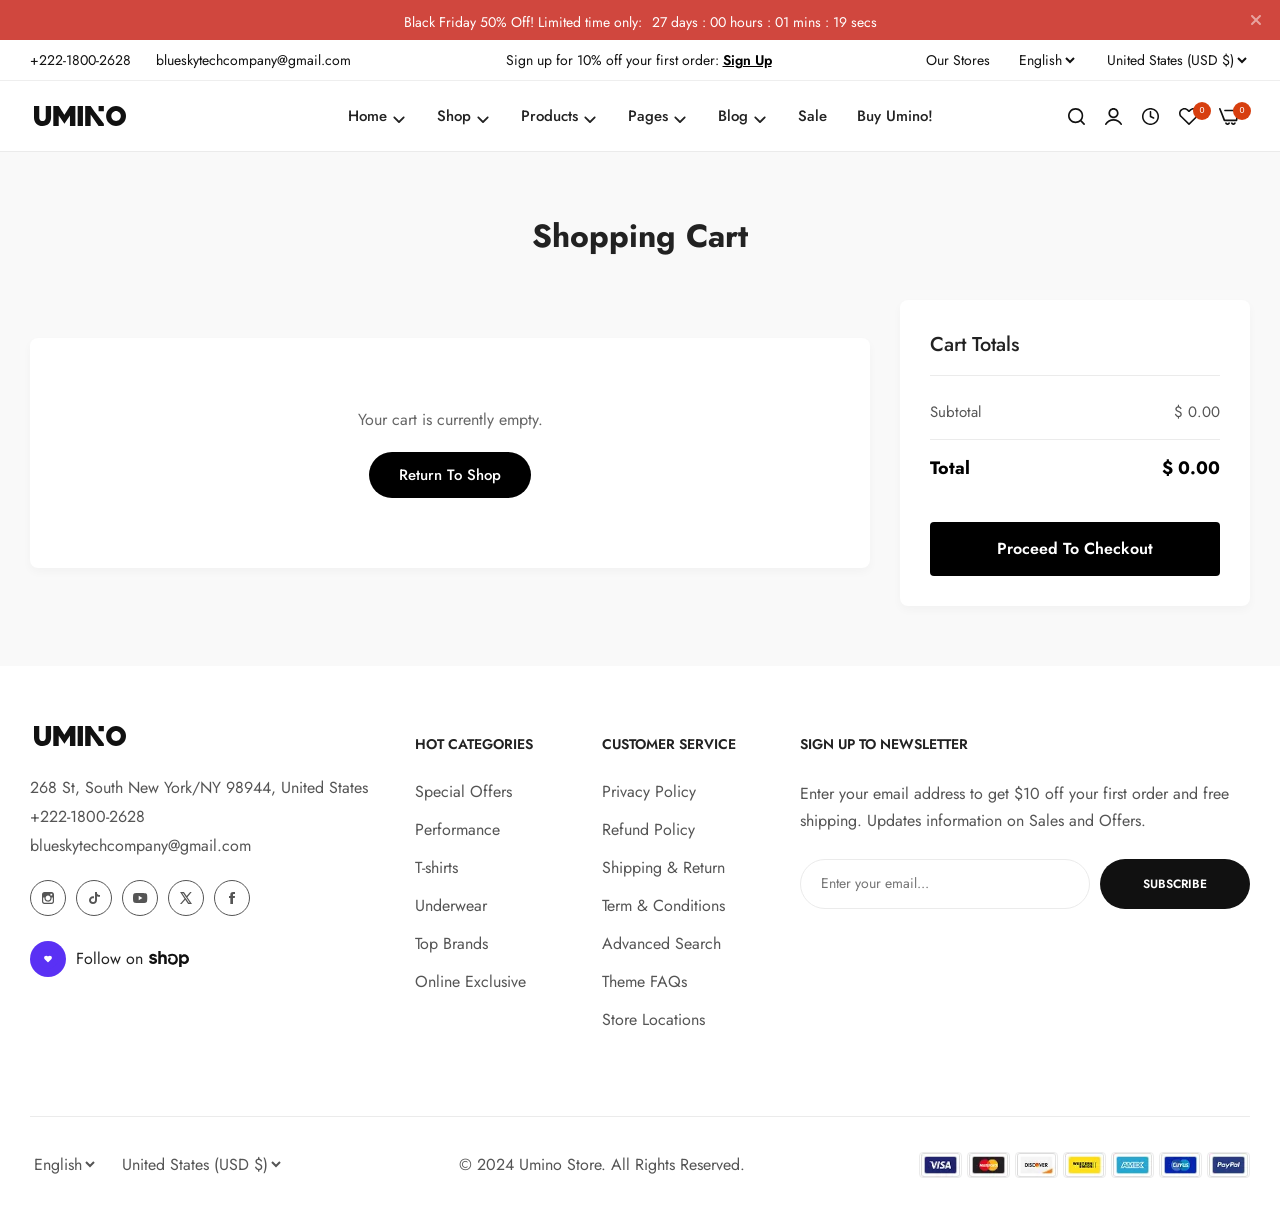
<file: cart.html>
<!doctype html>
<html lang="en">
  <head>
    <meta charset="UTF-8" />
    <meta name="viewport" content="width=device-width, initial-scale=1.0" />
    <title>Shopping Cart - Umino Fashion Store | Secure Checkout</title>
    <meta
      name="description"
      content="Review your shopping cart at Umino. Secure checkout, fast shipping, and customer support."
    />
    <meta name="keywords" content="shopping cart, checkout, secure payment, fashion store" />
    <meta name="author" content="Umino Store" />
    <meta name="robots" content="noindex, follow" />
    <meta property="og:title" content="Shopping Cart - Umino Fashion Store" />
    <meta property="og:description" content="Review your shopping cart and proceed to checkout." />
    <meta property="og:url" content="https://umino-store.com/cart.html" />
    <meta property="og:type" content="website" />
    <link rel="canonical" href="https://umino-store.com/cart.html" />
    <link rel="preconnect" href="https://fonts.googleapis.com" />
    <link rel="preconnect" href="https://fonts.gstatic.com" crossorigin />
    <link rel="dns-prefetch" href="https://cdnjs.cloudflare.com" />
    <link
      href="https://fonts.googleapis.com/css2?family=Jost:wght@400;500;600;700&display=swap"
      rel="stylesheet"
    />
    <link rel="stylesheet" href="css/style.css" />
    <link rel="stylesheet" href="css/responsive.css" />
    <link rel="stylesheet" href="css/cart.css" />
    <link rel="stylesheet" href="css/atomic.css" />
  </head>
  <body>
    <div class="top-announcement-bar">
      <div class="container">
        <span id="announcement-text">Black Friday 50% Off! Limited time only:</span>
        <span id="countdown-timer">652 days : 05 hour : 59 mins : 52 secs</span>
        <button class="close-announcement" aria-label="Close Announcement"><svg viewBox="0 0 384 512" fill="currentColor" width="1em" height="1em" class="fa fa-times"><path d="M342.6 150.6c12.5-12.5 12.5-32.8 0-45.3s-32.8-12.5-45.3 0L192 210.7 86.6 105.4c-12.5-12.5-32.8-12.5-45.3 0s-12.5 32.8 0 45.3L146.7 256 41.4 361.4c-12.5 12.5-12.5 32.8 0 45.3s32.8 12.5 45.3 0L192 301.3 297.4 406.6c12.5 12.5 32.8 12.5 45.3 0s12.5-32.8 0-45.3L237.3 256 342.6 150.6z"/></svg></button>
      </div>
    </div>
    <div class="header-top">
      <div class="header-top-inner">
        <div class="header-top-left">
          <span>+222-1800-2628</span>
          <span>blueskytechcompany@gmail.com</span>
        </div>
        <div class="header-top-center">
            Sign up for 10% off your first order: <a href="signup.html">Sign Up</a>
        </div>
        <div class="header-top-right">
          <a href="stores.html">Our Stores</a>
          <select>
            <option>English</option>
          </select>
          <select>
            <option>United States (USD $)</option>
          </select>
        </div>
      </div>
    </div>
    <header class="header">
      <div class="header-inner">
        <button class="mobile-menu-btn mobile-only" aria-label="Open Mobile Menu">
          <svg viewBox="0 0 448 512" fill="currentColor" width="1em" height="1em" class="fa-solid fa-bars"><path d="M0 96C0 78.3 14.3 64 32 64H416c17.7 0 32 14.3 32 32s-14.3 32-32 32H32C14.3 128 0 113.7 0 96zM0 256c0-17.7 14.3-32 32-32H416c17.7 0 32 14.3 32 32s-14.3 32-32 32H32c-17.7 0-32-14.3-32-32zM448 416c0 17.7-14.3 32-32 32H32c-17.7 0-32-14.3-32-32s14.3-32 32-32H416c17.7 0 32 14.3 32 32z"/></svg>
        </button>
        <a href="index.html" class="header-logo">
          <img
            src="assets/images/Logo.svg"
            alt="Umino - Fashion E-commerce"
            class="header-logo__img"
            width="100"
            height="20"
          />
        </a>
        <nav class="header-nav desktop-only">
          <ul>
            <li>
              <a href="index.html">
                Home
                <svg viewBox="0 0 384 512" fill="currentColor" width="1em" height="1em" class="fa-solid fa-angle-down nav-caret"><path d="M169.4 470.6c12.5 12.5 32.8 12.5 45.3 0l160-160c12.5-12.5 12.5-32.8 0-45.3s-32.8-12.5-45.3 0L192 402.7 54.6 265.4c-12.5-12.5-32.8-12.5-45.3 0s-12.5 32.8 0 45.3l160 160z"/></svg>
              </a>
            </li>
            <li>
              <a href="shop.html">
                Shop
                <svg viewBox="0 0 384 512" fill="currentColor" width="1em" height="1em" class="fa-solid fa-angle-down nav-caret"><path d="M169.4 470.6c12.5 12.5 32.8 12.5 45.3 0l160-160c12.5-12.5 12.5-32.8 0-45.3s-32.8-12.5-45.3 0L192 402.7 54.6 265.4c-12.5-12.5-32.8-12.5-45.3 0s-12.5 32.8 0 45.3l160 160z"/></svg>
              </a>
            </li>
            <li>
              <a href="products.html">
                Products
                <svg viewBox="0 0 384 512" fill="currentColor" width="1em" height="1em" class="fa-solid fa-angle-down nav-caret"><path d="M169.4 470.6c12.5 12.5 32.8 12.5 45.3 0l160-160c12.5-12.5 12.5-32.8 0-45.3s-32.8-12.5-45.3 0L192 402.7 54.6 265.4c-12.5-12.5-32.8-12.5-45.3 0s-12.5 32.8 0 45.3l160 160z"/></svg>
              </a>
            </li>
            <li>
              <a href="pages.html">
                Pages
                <svg viewBox="0 0 384 512" fill="currentColor" width="1em" height="1em" class="fa-solid fa-angle-down nav-caret"><path d="M169.4 470.6c12.5 12.5 32.8 12.5 45.3 0l160-160c12.5-12.5 12.5-32.8 0-45.3s-32.8-12.5-45.3 0L192 402.7 54.6 265.4c-12.5-12.5-32.8-12.5-45.3 0s-12.5 32.8 0 45.3l160 160z"/></svg>
              </a>
            </li>
            <li>
              <a href="blog.html">
                Blog
                <svg viewBox="0 0 384 512" fill="currentColor" width="1em" height="1em" class="fa-solid fa-angle-down nav-caret"><path d="M169.4 470.6c12.5 12.5 32.8 12.5 45.3 0l160-160c12.5-12.5 12.5-32.8 0-45.3s-32.8-12.5-45.3 0L192 402.7 54.6 265.4c-12.5-12.5-32.8-12.5-45.3 0s-12.5 32.8 0 45.3l160 160z"/></svg>
              </a>
            </li>
            <li><a href="sale.html">Sale</a></li>
            <li><a href="https://www.umino.com/">Buy Umino!</a></li>
          </ul>
        </nav>
        <div class="header-icons">
          <a href="search.html" class="header-icon-item" aria-label="Search">
            <img width="20" height="20" src="assets/icons/search.svg" alt="" class="svg-icon" style="width: 17px;height: 17px;" />
          </a>
          <a href="account.html" class="header-icon-item desktop-only" aria-label="Account">
            <img width="20" height="20" src="assets/icons/login.svg" alt="" class="svg-icon"  style="width: 17px;height: 17px;" />
          </a>
          <a href="tracking.html" class="header-icon-item desktop-only" aria-label="Order Tracking">
            <img width="20" height="20" src="assets/icons/clock.svg" alt="" class="svg-icon"  style="width: 17px;height: 17px;" />
          </a>
          <a href="wishlist.html" class="header-icon-item desktop-only" aria-label="Wishlist">
            <img width="20" height="20" src="assets/icons/heart.svg" alt="" class="svg-icon" style="width: 20px;height: 17px;" />
            <span class="icon-badge">0</span>
          </a>
          <a href="cart.html" class="header-icon-item" id="header-cart-icon" aria-label="Shopping Cart">
            <img width="20" height="20" src="assets/icons/cart.svg" alt="" class="svg-icon" style="width: 20px;height: 17px;" />
            <span class="icon-badge" id="cart-badge-header">0</span>
          </a>
        </div>
      </div>
    </header>
    <main class="cart-page">
      <div class="container">
        <h1 class="page-title">Shopping Cart</h1>
        <div class="cart-container">
          <div class="cart-table-wrap">
            <table class="cart-table" id="cartTable">
              <thead>
                <tr>
                  <th class="col-item">Product</th>
                  <th class="col-price">Price</th>
                  <th class="col-qty">Quantity</th>
                  <th class="col-total">Total</th>
                  <th class="col-action">Remove</th>
                </tr>
              </thead>
              <tbody id="cartTableBody">
              </tbody>
            </table>
            <div id="emptyCartMessage" class="empty-cart-msg">
              <p>Your cart is currently empty.</p>
              <a href="index.html" class="btn btn-dark">Return to shop</a>
            </div>
          </div>
          <div class="cart-summary">
            <h3>Cart Totals</h3>
            <div class="summary-item">
              <span>Subtotal</span>
              <span id="cartSubtotal">$ 0.00</span>
            </div>
            <div class="summary-item total">
              <span>Total</span>
              <span id="cartTotal">$ 0.00</span>
            </div>
            <button class="btn btn-checkout">Proceed to Checkout</button>
          </div>
        </div>
      </div>
    </main>
    <footer class="footer">
      <div class="container">
        <div class="footer-top">
          <div class="footer-col footer-logo-col">
            <img
              src="assets/images/Logo.svg"
              alt="Umino Logo"
              class="footer-logo"
              width="100"
              height="20"
              loading="lazy"
            />
            <div class="footer-contact">
              <p>268 St, South New York/NY 98944, United States</p>
              <p>+222-1800-2628</p>
              <p>blueskytechcompany@gmail.com</p>
            </div>
            <div class="footer-socials">
              <a href="https://instagram.com/umino" target="_blank" rel="noopener noreferrer"
                ><img width="20" height="20"
                  src="assets/icons/social/instagram.svg"
                  alt="Instagram"
                  class="footer-social-icon"
              /></a>
              <a href="https://tiktok.com/@umino" target="_blank" rel="noopener noreferrer"
                ><img width="20" height="20"
                  src="assets/icons/social/tiktok.svg"
                  alt="TikTok"
                  class="footer-social-icon"
              /></a>
              <a href="https://youtube.com/@umino" target="_blank" rel="noopener noreferrer"
                ><img width="20" height="20"
                  src="assets/icons/social/youtube.svg"
                  alt="YouTube"
                  class="footer-social-icon"
              /></a>
              <a href="https://twitter.com/umino" target="_blank" rel="noopener noreferrer"
                ><img width="20" height="20"
                  src="assets/icons/social/twitter.svg"
                  alt="Twitter"
                  class="footer-social-icon"
              /></a>
              <a href="https://facebook.com/umino" target="_blank" rel="noopener noreferrer"
                ><img width="20" height="20"
                  src="assets/icons/social/facebook.svg"
                  alt="Facebook"
                  class="footer-social-icon"
              /></a>
            </div>
            <div class="follow-shop">
              <div class="icon-wrap">
                <img width="20" height="20" src="assets/icons/icon.svg" alt="Heart" />
              </div>
              <span class="follow-shop__label">
                Follow on
                <a href="https://shop.umino.com/" class="follow-shop__logo"
                  ><img width="100" height="30" src="assets/images/Logo_shop.svg" alt="Shop" />
                </a>
              </span>
            </div>
          </div>
          <div class="footer-col accordion">
            <h4 class="footer-title">Hot Categories</h4>
            <ul class="footer-links">
              <li><a href="shop.html?category=special-offers">Special Offers</a></li>
              <li><a href="shop.html?category=performance">Performance</a></li>
              <li><a href="shop.html?category=t-shirts">T-shirts</a></li>
              <li><a href="shop.html?category=underwear">Underwear</a></li>
              <li><a href="shop.html?category=top-brands">Top Brands</a></li>
              <li><a href="shop.html?category=online-exclusive">Online Exclusive</a></li>
            </ul>
          </div>
          <div class="footer-col accordion active">
            <h4 class="footer-title">Customer Service</h4>
            <ul class="footer-links">
              <li><a href="privacy.html">Privacy Policy</a></li>
              <li><a href="refund.html">Refund Policy</a></li>
              <li><a href="shipping.html">Shipping &amp; Return</a></li>
              <li><a href="terms.html">Term &amp; Conditions</a></li>
              <li><a href="search.html?advanced=true">Advanced Search</a></li>
              <li><a href="faq.html">Theme FAQs</a></li>
              <li><a href="locations.html">Store Locations</a></li>
            </ul>
          </div>
          <div class="footer-col accordion active">
            <h4 class="footer-title">Sign Up To Newsletter</h4>
            <div class="footer-links">
              <p class="footer-newsletter-desc">
                Enter your email address to get $10 off your first order and
                free shipping. Updates information on Sales and Offers.
              </p>
              <div class="newsletter-form">
                <input type="email" placeholder="Enter your email..." />
                <button class="btn btn-dark">SUBSCRIBE</button>
              </div>
            </div>
          </div>
        </div>
        <div class="footer-bottom">
          <div class="footer-selectors">
            <select>
              <option>English</option>
            </select>
            <select>
              <option>United States (USD $)</option>
            </select>
          </div>
          <div>&copy; 2024 Umino Store. All Rights Reserved.</div>
          <div class="payment-icons">
            <img width="43" height="26" src="assets/images/payment-1.webp" alt="Visa" />
            <img width="43" height="26" src="assets/images/payment-7.webp" alt="PayPal" />
            <img width="43" height="26" src="assets/images/payment-2.webp" alt="Mastercard" />
            <img width="43" height="26" src="assets/images/payment-3.webp" alt="Discover" />
            <img width="43" height="26" src="assets/images/payment-4.webp" alt="Western Union" />
            <img width="43" height="26" src="assets/images/payment-5.webp" alt="Amex" />
            <img width="43" height="26" src="assets/images/payment-6.webp" alt="Cirrus" />
          </div>
        </div>
      </div>
    </footer>
    <nav class="mobile-bottom-nav">
      <a href="index.html" class="nav-item">
        <div class="nav-icon-wrap">
          <img width="20" height="20" src="assets/icons/home.svg" alt="Home" class="nav-icon" />
        </div>
        <span>Home</span>
      </a>
      <a href="#" class="nav-item">
        <div class="nav-icon-wrap">
          <img width="20" height="20" src="assets/icons/shop.svg" alt="Shop" class="nav-icon" />
        </div>
        <span>Shop</span>
      </a>
      <a href="#" class="nav-item">
        <div class="nav-icon-wrap">
          <img width="20" height="20" src="assets/icons/login.svg" alt="Account" class="nav-icon" />
        </div>
        <span>Account</span>
      </a>
      <a href="#" class="nav-item">
        <div class="nav-icon-wrap">
          <img width="20" height="20" src="assets/icons/heart.svg" alt="Wishlist" class="nav-icon" />
          <span class="icon-badge">0</span>
        </div>
        <span>Wishlist</span>
      </a>
      <a href="cart.html" class="nav-item active">
        <div class="nav-icon-wrap">
          <img width="20" height="20" src="assets/icons/cart.svg" alt="Cart" class="nav-icon" />
          <span class="icon-badge" id="cart-badge-mobile">0</span>
        </div>
        <span>Cart</span>
      </a>
    </nav>
    <div class="mobile-menu-overlay" id="mobileMenuOverlay"></div>
    <div class="mobile-menu-wrapper" id="mobileMenuWrapper">
      <div class="mm-main-container">
        <div class="mm-panel active" id="mm-main">
          <div class="mm-header mm-header-tabs">
            <div class="mm-tab active" data-tab="menu">MENU</div>
            <div class="mm-tab" data-tab="categories">CATEGORIES</div>
            <button class="mm-close mm-close-btn" aria-label="Close Menu"><svg viewBox="0 0 384 512" fill="currentColor" width="1em" height="1em" class="fa-solid fa-xmark"><path d="M342.6 150.6c12.5-12.5 12.5-32.8 0-45.3s-32.8-12.5-45.3 0L192 210.7 86.6 105.4c-12.5-12.5-32.8-12.5-45.3 0s-12.5 32.8 0 45.3L146.7 256 41.4 361.4c-12.5 12.5-12.5 32.8 0 45.3s32.8 12.5 45.3 0L192 301.3 297.4 406.6c12.5 12.5 32.8 12.5 45.3 0s12.5-32.8 0-45.3L237.3 256 342.6 150.6z"/></svg></button>
          </div>
          <div class="mm-body">
            <ul class="mm-list">
              <li class="has-submenu" data-submenu="mm-home">
                <a href="javascript:void(0)">Home <svg viewBox="0 0 320 512" fill="currentColor" width="1em" height="1em" class="fa-solid fa-angle-right"><path d="M310.6 233.4c12.5 12.5 12.5 32.8 0 45.3l-192 192c-12.5 12.5-32.8 12.5-45.3 0s-12.5-32.8 0-45.3L242.7 256 73.4 86.6c-12.5-12.5-12.5-32.8 0-45.3s32.8-12.5 45.3 0l192 192z"/></svg></a>
              </li>
              <li class="has-submenu" data-submenu="mm-shop">
                <a href="javascript:void(0)">Shop <svg viewBox="0 0 320 512" fill="currentColor" width="1em" height="1em" class="fa-solid fa-angle-right"><path d="M310.6 233.4c12.5 12.5 12.5 32.8 0 45.3l-192 192c-12.5 12.5-32.8 12.5-45.3 0s-12.5-32.8 0-45.3L242.7 256 73.4 86.6c-12.5-12.5-12.5-32.8 0-45.3s32.8-12.5 45.3 0l192 192z"/></svg></a>
              </li>
              <li class="has-submenu">
                <a href="javascript:void(0)">Products <svg viewBox="0 0 320 512" fill="currentColor" width="1em" height="1em" class="fa-solid fa-angle-right"><path d="M310.6 233.4c12.5 12.5 12.5 32.8 0 45.3l-192 192c-12.5 12.5-32.8 12.5-45.3 0s-12.5-32.8 0-45.3L242.7 256 73.4 86.6c-12.5-12.5-12.5-32.8 0-45.3s32.8-12.5 45.3 0l192 192z"/></svg></a>
              </li>
              <li class="has-submenu">
                <a href="javascript:void(0)">Pages <svg viewBox="0 0 320 512" fill="currentColor" width="1em" height="1em" class="fa-solid fa-angle-right"><path d="M310.6 233.4c12.5 12.5 12.5 32.8 0 45.3l-192 192c-12.5 12.5-32.8 12.5-45.3 0s-12.5-32.8 0-45.3L242.7 256 73.4 86.6c-12.5-12.5-12.5-32.8 0-45.3s32.8-12.5 45.3 0l192 192z"/></svg></a>
              </li>
              <li class="has-submenu">
                <a href="javascript:void(0)">Blog <svg viewBox="0 0 320 512" fill="currentColor" width="1em" height="1em" class="fa-solid fa-angle-right"><path d="M310.6 233.4c12.5 12.5 12.5 32.8 0 45.3l-192 192c-12.5 12.5-32.8 12.5-45.3 0s-12.5-32.8 0-45.3L242.7 256 73.4 86.6c-12.5-12.5-12.5-32.8 0-45.3s32.8-12.5 45.3 0l192 192z"/></svg></a>
              </li>
              <li>
                <a href="#">Sale <span class="badge-hot">HOT</span></a>
              </li>
              <li>
                <a href="#">Buy Umino</a>
              </li>
            </ul>
            <ul class="mm-list mm-list-icons">
              <li>
                <a href="#">
                  <img width="20" height="20" src="assets/icons/clock.svg" alt="Recent" class="mm-icon">
                  Recently Viewed
                </a>
              </li>
              <li>
                <a href="#">
                  <img width="20" height="20" src="assets/icons/heart.svg" alt="Wishlist" class="mm-icon">
                  Wishlist
                </a>
              </li>
              <li>
                <a href="#">
                  <img width="20" height="20" src="assets/icons/login.svg" alt="Login" class="mm-icon">
                  Login / Register
                </a>
              </li>
            </ul>
            <div class="mm-settings">
              <div class="mm-setting-group">
                <label>Language</label>
                <div class="mm-options">
                  <div class="mm-option active"><img width="300" height="400" src="assets/images/eng.webp" alt="ENG"> <span>ENG</span></div>
                  <div class="mm-option"><img width="300" height="400" src="assets/images/fr.webp" alt="FR"> <span>FR</span></div>
                  <div class="mm-option"><img width="300" height="400" src="assets/images/nl.webp" alt="NL"> <span>NL</span></div>
                  <div class="mm-option"><img width="300" height="400" src="assets/images/de.webp" alt="DE"> <span>DE</span></div>
                </div>
              </div>
              <div class="mm-setting-group">
                <label>Currency</label>
                <div class="mm-options">
                  <div class="mm-option active"><img width="300" height="400" src="assets/images/usd.webp" alt="USD"> <span>USD</span></div>
                  <div class="mm-option"><img width="300" height="400" src="assets/images/gbp.webp" alt="GBP"> <span>GBP</span></div>
                  <div class="mm-option"><img width="300" height="400" src="assets/images/eng.webp" alt="EUR"> <span>EUR</span></div>
                  <div class="mm-option"><img width="300" height="400" src="assets/images/chf.webp" alt="CHF"> <span>CHF</span></div>
                </div>
              </div>
            </div>
          </div>
        </div>
        <div class="mm-panel mm-submenu" id="mm-home">
          <div class="mm-header mm-header-submenu">
            <button class="mm-back"><svg viewBox="0 0 320 512" fill="currentColor" width="1em" height="1em" class="fa-solid fa-angle-left"><path d="M9.4 233.4c-12.5 12.5-12.5 32.8 0 45.3l192 192c12.5 12.5 32.8 12.5 45.3 0s12.5-32.8 0-45.3L77.3 256 246.6 86.6c12.5-12.5 12.5-32.8 0-45.3s-32.8-12.5-45.3 0l-192 192z"/></svg> Home</button>
            <button class="mm-close mm-close-btn" aria-label="Close Menu"><svg viewBox="0 0 384 512" fill="currentColor" width="1em" height="1em" class="fa-solid fa-xmark"><path d="M342.6 150.6c12.5-12.5 12.5-32.8 0-45.3s-32.8-12.5-45.3 0L192 210.7 86.6 105.4c-12.5-12.5-32.8-12.5-45.3 0s-12.5 32.8 0 45.3L146.7 256 41.4 361.4c-12.5 12.5-12.5 32.8 0 45.3s32.8 12.5 45.3 0L192 301.3 297.4 406.6c12.5 12.5 32.8 12.5 45.3 0s12.5-32.8 0-45.3L237.3 256 342.6 150.6z"/></svg></button>
          </div>
          <div class="mm-body">
            <ul class="mm-list">
              <li><a href="#">Main Demo</a></li>
              <li><a href="#">Skincare</a></li>
              <li><a href="#">Simple Modern</a></li>
              <li><a href="#">TikTok Fashion</a></li>
              <li><a href="#">Trendy Style</a></li>
              <li><a href="#">Minimal Clothings</a></li>
              <li><a href="#">Men's Luxury</a></li>
              <li><a href="#">Clothing Store</a></li>
              <li><a href="#">Categories Men's</a></li>
              <li><a href="#">Unique Watches</a></li>
              <li><a href="#">Underwear</a></li>
            </ul>
            <div class="mm-panel-footer">
              <a href="#" class="btn btn-dark btn-block">VIEW ALL DEMOS</a>
            </div>
          </div>
        </div>
        <div class="mm-panel mm-submenu" id="mm-shop">
          <div class="mm-header mm-header-submenu">
            <button class="mm-back"><svg viewBox="0 0 320 512" fill="currentColor" width="1em" height="1em" class="fa-solid fa-angle-left"><path d="M9.4 233.4c-12.5 12.5-12.5 32.8 0 45.3l192 192c12.5 12.5 32.8 12.5 45.3 0s12.5-32.8 0-45.3L77.3 256 246.6 86.6c12.5-12.5 12.5-32.8 0-45.3s-32.8-12.5-45.3 0l-192 192z"/></svg> Shop</button>
            <button class="mm-close mm-close-btn" aria-label="Close Menu"><svg viewBox="0 0 384 512" fill="currentColor" width="1em" height="1em" class="fa-solid fa-xmark"><path d="M342.6 150.6c12.5-12.5 12.5-32.8 0-45.3s-32.8-12.5-45.3 0L192 210.7 86.6 105.4c-12.5-12.5-32.8-12.5-45.3 0s-12.5 32.8 0 45.3L146.7 256 41.4 361.4c-12.5 12.5-12.5 32.8 0 45.3s32.8 12.5 45.3 0L192 301.3 297.4 406.6c12.5 12.5 32.8 12.5 45.3 0s12.5-32.8 0-45.3L237.3 256 342.6 150.6z"/></svg></button>
          </div>
          <div class="mm-body">
            <ul class="mm-list">
              <li class="has-submenu" data-submenu="mm-shop-layout">
                <a href="javascript:void(0)">Shop Layout <svg viewBox="0 0 320 512" fill="currentColor" width="1em" height="1em" class="fa-solid fa-angle-right"><path d="M310.6 233.4c12.5 12.5 12.5 32.8 0 45.3l-192 192c-12.5 12.5-32.8 12.5-45.3 0s-12.5-32.8 0-45.3L242.7 256 73.4 86.6c-12.5-12.5-12.5-32.8 0-45.3s32.8-12.5 45.3 0l192 192z"/></svg></a>
              </li>
              <li class="has-submenu">
                <a href="javascript:void(0)">Shop Page <svg viewBox="0 0 320 512" fill="currentColor" width="1em" height="1em" class="fa-solid fa-angle-right"><path d="M310.6 233.4c12.5 12.5 12.5 32.8 0 45.3l-192 192c-12.5 12.5-32.8 12.5-45.3 0s-12.5-32.8 0-45.3L242.7 256 73.4 86.6c-12.5-12.5-12.5-32.8 0-45.3s32.8-12.5 45.3 0l192 192z"/></svg></a>
              </li>
            </ul>
            <div class="mm-banners">
              <div class="mm-banner-item">
                <img width="268" height="330" src="assets/images/header-shop-2.webp" alt="Shop Banner 2">
                <a href="shop.html?category=underwear" class="btn-banner">Underwear</a>
              </div>
              <div class="mm-banner-item">
                <img width="268" height="330" src="assets/images/header-shop-1.webp" alt="Shop Banner 1">
                <a href="shop.html?category=underwear" class="btn-banner">Underwear</a>
              </div>
            </div>
          </div>
        </div>
        <div class="mm-panel mm-submenu" id="mm-shop-layout">
          <div class="mm-header mm-header-submenu">
            <button class="mm-back"><svg viewBox="0 0 320 512" fill="currentColor" width="1em" height="1em" class="fa-solid fa-angle-left"><path d="M9.4 233.4c-12.5 12.5-12.5 32.8 0 45.3l192 192c12.5 12.5 32.8 12.5 45.3 0s12.5-32.8 0-45.3L77.3 256 246.6 86.6c12.5-12.5 12.5-32.8 0-45.3s-32.8-12.5-45.3 0l-192 192z"/></svg> Shop Layout</button>
            <button class="mm-close mm-close-btn" aria-label="Close Menu"><svg viewBox="0 0 384 512" fill="currentColor" width="1em" height="1em" class="fa-solid fa-xmark"><path d="M342.6 150.6c12.5-12.5 12.5-32.8 0-45.3s-32.8-12.5-45.3 0L192 210.7 86.6 105.4c-12.5-12.5-32.8-12.5-45.3 0s-12.5 32.8 0 45.3L146.7 256 41.4 361.4c-12.5 12.5-12.5 32.8 0 45.3s32.8 12.5 45.3 0L192 301.3 297.4 406.6c12.5 12.5 32.8 12.5 45.3 0s12.5-32.8 0-45.3L237.3 256 342.6 150.6z"/></svg></button>
          </div>
          <div class="mm-body">
            <ul class="mm-list">
                <li><a href="#">Filter left sidebar</a></li>
                <li><a href="#">Filter right sidebar</a></li>
                <li><a href="#">Canvas sidebar</a></li>
                <li><a href="#">Dropdown sidebar</a></li>
                <li><a href="#">Grid 2 columns</a></li>
                <li><a href="#">Grid 3 columns</a></li>
                <li><a href="#">List view</a></li>
            </ul>
          </div>
        </div>
      </div>
    </div>
    </div>

    <div class="mobile-floating-actions">
      <button id="scrollToBtn" class="floating-btn btn-black" aria-label="Scroll to Top/Down">
        <img src="assets/icons/arrow.svg" alt="" class="icon-arrow" width="8" height="10">
      </button>
      <button class="floating-btn btn-green" aria-label="Chat with us">
        <img src="assets/icons/message.svg" alt="" width="22" height="22">
      </button>
    </div>

    <script src="js/main.js" defer></script>
    <script src="js/cart.js"></script>
  </body>
</html>
</file>
<file: css/style.css>
*, *::before, *::after { box-sizing: border-box; }
* { margin: 0; padding: 0; }
html, body {
  line-height: 1.5;
  -webkit-font-smoothing: antialiased;
  font-family: 'Jost', sans-serif;
  color: #222222;
  background-color: #ffffff;
  font-size: 16px;
  overflow-x: hidden;
  width: 100%;
}
img, picture, video, canvas, svg { display: block; max-width: 100%; }
input, button, textarea, select { font: inherit; }
h1, h2, h3, h4, h5, h6 { overflow-wrap: break-word; font-weight: 500; margin-bottom: 1rem; }
a { text-decoration: none; color: inherit; }
ul, ol { list-style: none; }
button { cursor: pointer; background: none; border: none; }

:root {
  --color-primary: #000000;
  --color-dark: #111111;
  --color-text-main: #222222;
  --color-text-muted: #555555;
  --color-accent-green: #26A66A;
  --color-bg-body: #ffffff;
  --color-bg-gray: #f5f5f5;
  --color-border: #EBEBEB;
  --color-badge-sale: #D32F2F;
  --color-badge-preorder: #008f86;
  --color-badge-soldout: #555555;
  --color-badge-hot: #A92D09;
  --font-family-base: 'Jost', sans-serif;
  --container-width: 1410px;
  --container-padding-mobile: 20px;
  --container-padding: 30px;
  --transition-fast: 0.3s ease;
  --transition-standard: 0.3s ease;
  --radius-pill: 50px;
  --radius-standard: 10px;
  --radius-medium: 30px;
  --z-header: 100;
  --z-mobile-nav: 90;
  --z-overlay: 80;
}

.container { max-width: var(--container-width); margin: 0 auto; padding: 0 var(--container-padding); }
.hidden { display: none !important; }
.desktop-only { display: block; }
.mobile-only { display: none; }
@media (max-width: 767px) {
  .desktop-only { display: none !important; }
  .mobile-only { display: block !important; }
  .container { padding: 0 var(--container-padding-mobile); }
}

/* Atomic Utilities */
.block { display: block; } .flex { display: flex; } .grid { display: grid; }
.flex-col { flex-direction: column; } .items-center { align-items: center; }
.justify-center { justify-content: center; } .justify-between { justify-content: space-between; }
.w-full { width: 100%; } .h-full { height: 100%; } .relative { position: relative; } .absolute { position: absolute; }
.rounded-lg { border-radius: 10px; } .overflow-hidden { overflow: hidden; }

/* Components */
.btn { display: inline-flex; align-items: center; justify-content: center; padding: 12px 30px; font-weight: 500; text-transform: capitalize; border-radius: 30px; transition: var(--transition-fast); background-color: var(--color-bg-body); color: var(--color-primary); font-size: 15px; }
.btn:hover { background-color: var(--color-primary); color: var(--color-bg-body); }
.btn-dark { background-color: var(--color-primary); color: var(--color-bg-body); }
.btn-dark:hover { background-color: #333333; }
.btn-light {
  background-color: #ffffff;
  color: #000000;
}
.btn-light:hover {
  background-color: #000000;
  color: #ffffff;
}
.badges { position: absolute; top: 10px; left: 10px; display: flex; flex-direction: column; gap: 5px; z-index: 10; }
.badge { color: white; font-size: 11px; padding: 3px 8px; border-radius: 3px; font-weight: 500; text-transform: uppercase; }
.badge.sale { background-color: var(--color-badge-sale); }
.badge.pre-order { background-color: var(--color-badge-preorder); }
.badge.sold-out { background-color: var(--color-badge-soldout); }
.product-card { position: relative; text-align: left; overflow: hidden; display: block; }
.product-image-wrap { position: relative; border-radius: 10px; overflow: hidden; margin-bottom: 16px; aspect-ratio: 3/4; }
.product-image-wrap > img { width: 100%; height: 100%; object-fit: cover; transition: transform var(--transition-fast); }
.product-actions {
  position: absolute;
  top: 10px;
  right: 10px;
  display: flex;
  flex-direction: column;
  gap: 10px;
  transform: translateX(150%);
  opacity: 0;
  transition: var(--transition-fast);
  z-index: 10;
}
.product-card:hover .product-actions {
  transform: translateX(0);
  opacity: 1;
}
.action-btn {
  background: white;
  width: 36px;
  height: 36px;
  border-radius: 50%;
  display: flex;
  align-items: center;
  justify-content: center;
  box-shadow: 0 2px 5px rgba(0,0,0,0.1);
  color: var(--color-primary);
  transition: var(--transition-fast);
}
.action-btn:hover {
  background: var(--color-primary);
  color: white;
}
.product-title {
  font-size: 14px;
  font-weight: 500;
  margin-bottom: 8px;
  display: block;
}
.product-rating {
  font-size: 10px;
  color: #111111; 
  margin-bottom: 8px;
  display: flex;
  gap: 1px;
}
.product-price {
  font-size: 14px;
  font-weight: 600;
  margin-bottom: 8px;
}
.color-swatch {
  width: 16px;
  height: 16px;
  border-radius: 50%;
  border: 1px solid var(--color-border);
  cursor: pointer;
  background-color: var(--swatch, transparent);
}

.header {
  border-bottom: 1px solid var(--color-border);
  position: sticky;
  top: 0;
  background: white;
  z-index: var(--z-header);
}
.header-inner {
  position: relative;
  height: 70px;
  display: flex;
  align-items: center;
  justify-content: space-between;
  padding: 20px 41px 20px 30px;
}
.header-nav {
  position: absolute;
  left: 50%;
  transform: translateX(-50%);
}
.header-nav > ul {
  display: flex;
  gap: 30px;
}
.header-logo__img {
  height: 20px;
}
.header-nav a {
  display: inline-flex;
  align-items: center;
  gap: 5px;
  font-size: 15px;
  font-weight: 500;
  text-transform: capitalize;
  position: relative;
  white-space: nowrap;
}
.header-nav a:hover {
  color: #D0473E;
} 
.action-svg {
  height: 16px;
  width: auto;
}
.nav-icon-wrap {
  position: relative;
  display: inline-flex;
}
.header-icons {
  display: flex;
  align-items: center;
  gap: 20px;
  justify-content: flex-end;
}
.header-icon-item {
  position: relative;
  font-size: 20px;
  display: flex;
  align-items: center;
  color: var(--color-primary);
}
.icon-badge {
  position: absolute;
  top: -6px;
  right: -12px;
  background: #D73F0F;
  color: #FFFFFF;
  font-size: 9px;
  border-radius: 50%;
  width: 18px;
  height: 18px;
  display: flex;
  justify-content: center;
  align-items: center;
  font-family: 'Futura Bk BT', sans-serif;
  font-weight: 400;
  line-height: 100%;
  letter-spacing: 0%;
  text-transform: uppercase;

}
.hero-banners {
  padding: 30px 0;
}
.hero-banners .container {
  display: grid;
  grid-template-columns: 1fr 1fr;
  gap: 20px;
}
.banner-card {
  position: relative;
  border-radius: 12px;
  overflow: hidden;
  height: 500px;
}
.banner-card img {
  width: 100%;
  height: 100%;
  object-fit: cover;
}

.banner-card:nth-child(1) .banner-content {
  color: white;
}
.banner-card:nth-child(2) .banner-content {
  color: white;
}
.banner-subtitle {
  font-size: 12px;
  text-transform: uppercase;
  letter-spacing: 1px;
  margin-bottom: 10px;
  font-weight: 600;
}
.banner-title {
  font-size: 36px;
  margin-bottom: 10px;
  font-family: var(--font-family-base);
}
.fc-grid {
  display: grid;
  grid-template-columns: repeat(3, minmax(0, 1fr));
  gap: 30px;
  grid-auto-rows: 1fr;
  grid-template-areas:
    "clothing sunglasses sneaker"
    "clothing bags sneaker";
}
.fc-card--tall {
  grid-row: span 2;
}
.fc-card {
  position: relative;
  border-radius: 10px;
  overflow: hidden;
  flex: 1;
  min-height: 0;
}
.item-clothing { grid-area: clothing; }
.item-sunglasses { grid-area: sunglasses; }
.item-bags { grid-area: bags; }
.item-sneaker { grid-area: sneaker; }
.fc-card img {
  width: 100%;
  height: 100%;
  background-color: #ECEDEF;
  object-fit: cover;
  transition: transform var(--transition-fast);
}
.fc-card:hover img {
  transform: scale(1.05);
}
.fc-card .btn {
  position: absolute;
  bottom: 30px;
  left: 50%;
  transform: translateX(-50%);
  max-height: 50px;
  min-width: 160px;
  background: white;
  color: black;
}
.new-arrivals {
  padding: 100px 0 0;
  
}
.products-grid {
  display: grid;
  grid-template-columns: repeat(4, 1fr);
  gap: 30px;
}
.footer {
  padding: 60px 0 0;
  background: white;
}
.footer-top {
  display: grid;
  grid-template-columns: 3.5fr 1.5fr 1.6fr 3.4fr;
  gap: 40px;
  margin-bottom: 70px;
}
.footer-logo {
  height: 20px;
  margin-bottom: 30px;
}
.footer-social-icon {
  height: 36px;
  width: auto;
}
.follow-shop__label {
  display: flex;
  align-items: center;
  gap: 6px;
}
.follow-shop__logo {
  display: flex;
}
.follow-shop__logo img {
  height: 16px;
  width: auto;
}
.footer-links--open {
  display: block;
}
.footer-newsletter-desc {
  color: var(--color-text-muted);
  font-family: 'Jost', sans-serif;
  font-weight: 400;
  font-size: 16px;
  line-height: 1.7;
  letter-spacing: 0%;
}
.payment-icons {
  display: flex;
  gap: 5px;
  flex-wrap: wrap;
  justify-content: flex-end;
}
.payment-icons img {
  height: 26px;
  width: auto;
  aspect-ratio: 43 / 26;
  object-fit: contain;
  border: 1px solid var(--color-border);
  border-radius: 4px;
}
.nav-item--cart {
  position: relative;
}
.footer-contact p {
  color: var(--color-text-muted);
  font-size: 16px;
  margin-bottom: 5px;
}
.footer-socials {
  display: flex;
  gap: 10px;
  margin: 22px 0 0;
}
.footer-socials a {
  font-size: 18px;
  transition: var(--transition-fast);
}
.footer-socials a:hover { color: var(--color-badge-preorder); }
.follow-shop {
  margin-top: 25px;
  display: flex;
  align-items: center;
  gap: 10px;
}
.follow-shop .icon-wrap {
  width: 36px;
  height: 36px;
  background-color: #5A31F4;
  border-radius: 50%;
  display: flex;
  justify-content: center;
  align-items: center;
  color: white;
}
.follow-shop span {
  font-size: 16px;
  color: var(--color-text-main);
  font-family: inherit;
}
.follow-shop span strong {
  font-size: 18px;
  font-weight: 700;
  letter-spacing: -0.5px;
}

.footer-title {
  font-size: 14px;
  font-weight: 600;
  padding-top: 8px;
  text-transform: uppercase;
  margin-bottom: 25px;
}
.footer-links li {
  margin-bottom: 14px;
}
.footer-links a {
  color: var(--color-text-muted);
  font-size: 16px;
  transition: var(--transition-fast);
}
.footer-links a:hover {
  color: var(--color-primary);
  padding-left: 5px;
}
.newsletter-form {
  margin-top: 25px;
  display: flex;
  gap: 10px;
  height: 50px;
  max-width: 450px;
  width: 100%;
}
.newsletter-form input {
  flex: 0 0 290px;
  width: 290px;
  min-width: 0;
  padding: 0 0 0 20px;
  border: 1px solid var(--color-border);
  border-radius: 30px;
  outline: none;
  font-size: 14px;
  font-family: 'Jost', sans-serif;
  box-sizing: border-box;
}
.newsletter-form .btn-dark {
  font-family: 'Jost', sans-serif;
  flex: 0 0 150px;
  width: 150px;
  color: #FFFFFF !important;
  font-size: 12px;
  text-transform: uppercase;
  background-color: #111111;
  border-radius: 30px;
  padding: 0;
  font-weight: 600;
  height: 100%;
  white-space: nowrap;
  cursor: pointer;
  border: none;
  display: inline-flex;
  align-items: center;
  justify-content: center;
}
.footer-bottom {
  border-top: 1px solid var(--color-border);
  padding: 35px 0;
  display: flex;
  justify-content: space-between;
  align-items: center;
  color: #555555;
}
.footer-selectors {
  display: flex;
  gap: 20px;
  font-family: 'Jost', sans-serif;
  font-weight: 400;
  font-size: 16px;
  line-height: 100%;
  letter-spacing: 0%;
}
.footer-selectors select {
  border: none;
  background: transparent;
  color: var(--color-text-muted);
  cursor: pointer;
  outline: none;
}
.mobile-menu-btn {
  font-size: 24px;
}
.mobile-bottom-nav {
  display: none;
}
.badge-sold-out {
  position: absolute;
  width: 70px;
  height: 25px;
  top: 15px;
  left: 15px;
  background: #757575;
  color: #FFFFFF;
  padding: 7px 10px;
  border-radius: 30px;
  z-index: 2;
  font-family: 'Jost', sans-serif;
  font-weight: 400;
  font-size: 13px;
  line-height: 100%;
  letter-spacing: 0%;
}
.btn-add-cart {
  position: absolute;
  bottom: 10px;
  left: 50%;
  transform: translateX(-50%);
  width: 90%;
  background-color: white;
  color: black;
  border: none;
  padding: 10px 0;
  border-radius: 4px;
  font-weight: 600;
  cursor: pointer;
  opacity: 0;
  visibility: hidden;
  transition: all var(--transition-fast, 0.3s) ease;
}
.product-card:hover .btn-add-cart {
  opacity: 1;
  visibility: visible;
  bottom: 20px;
}
.btn-add-cart:hover {
  background-color: var(--color-primary, #000);
  color: white;
}
.section-header-slider {
  display: flex;
  justify-content: center;
  align-items: center;
}
.slider-arrows {
  display: flex;
  gap: 10px;
}
.slider-arrow {
  width: 40px;
  height: 40px;
  border: 1px solid var(--color-border, #eee);
  background: white;
  border-radius: 50%;
  cursor: pointer;
  display: flex;
  justify-content: center;
  align-items: center;
  transition: all 0.3s ease;
}
.slider-arrow:hover {
  background: var(--color-primary, #000);
  color: white;
}
.products-grid-wrapper {
  overflow: hidden;
  width: 100%;
}
/* .products-grid {
  display: flex;
  transition: transform 0.4s ease-in-out, opacity 0.3s ease;
} */
.products-grid .product-card {
  min-width: calc(25% - 15px);
  flex-shrink: 0;
}
.mobile-menu-overlay {
  position: fixed;
  top: 0;
  left: 0;
  width: 100vw;
  height: 100vh;
  background: rgba(0, 0, 0, 0.5);
  z-index: 999;
  opacity: 0;
  visibility: hidden;
  transition: all 0.3s ease;
}
.mobile-menu-overlay.active {
  opacity: 1;
  visibility: visible;
}
.mobile-menu-wrapper {
  position: fixed;
  top: 0;
  left: -300px;
  width: 300px;
  max-width: 80vw;
  height: 100vh;
  background: white;
  z-index: 1000;
  transition: left 0.3s ease;
  overflow-y: auto;
}
.mobile-menu-wrapper.active {
  left: 0;
}
.mobile-menu-header {
  display: flex;
  justify-content: space-between;
  align-items: center;
  padding: 20px;
  border-bottom: 1px solid var(--color-border, #eee);
}
.mobile-menu-close {
  background: none;
  border: none;
  font-size: 20px;
  cursor: pointer;
}
.mobile-menu-list {
  list-style: none;
  padding: 0;
  margin: 0;
}
.mobile-menu-list li {
  border-bottom: 1px solid var(--color-border, #eee);
}
.mobile-menu-list a {
  display: block;
  padding: 15px 20px;
  color: #333;
  text-decoration: none;
  font-weight: 500;
}
.top-announcement-bar {
  background-color: #D0473E;
  height: 40px;
  color: white;
  text-align: center;
  padding: 10px 11px;
  position: relative;
}
.top-announcement-bar .close-announcement {
  position: absolute;
  right: 14px;
  width: 18px;
  height: 20px;
  top: 50%;
  transform: translateY(-50%);
  color: #FFFFFF;
  cursor: pointer;
  opacity: 0.5;
}
#countdown-timer {
  height: 20px;
  color: #FFFFFF;
  font-weight: 400;
  margin-left: 5px;
  font-family: 'Jost', sans-serif;
  font-size: 14px;
  line-height: 100%;
  letter-spacing: 0%;
}
#announcement-text {
  height: 20px;
  color: #FFFFFF;
  font-family: 'Jost', sans-serif;
  font-weight: 400;
  font-size: 14px;
  line-height: 100%;
  letter-spacing: 0%;
}
.has-dropdown {
  position: relative;
}
.dropdown-menu {
  position: absolute;
  top: calc(70px - 23px);
  left: -30px;
  width: 250px;
  background: white;
  box-shadow: 0 10px 30px rgba(0,0,0,0.08);
  border-radius: 0 0 5px 5px;
  list-style: none;
  padding: 15px 0;
  opacity: 0;
  visibility: hidden;
  transform: translateY(10px);
  transition: all 0.3s ease;
  z-index: 100;
  border-top: 1px solid var(--color-border);
  display: block; 
}
.has-dropdown:hover .dropdown-menu {
  opacity: 1;
  visibility: visible;
  transform: translateY(0);
}
.dropdown-menu li {
  padding: 0;
}
.dropdown-menu a {
  display: flex !important;
  align-items: center;
  justify-content: start;
  padding: 7px 25px !important;
  color: #555555 !important;
  font-size: 16px !important;
  font-weight: 400 !important;
  font-family: 'Jost', sans-serif;  
  transition: all 0.3s ease !important;
  text-decoration: none;
  gap: 10px;
}
.dropdown-menu a:hover {
  color: var(--color-primary) !important;
  padding-left: 30px !important;
}
.dropdown-menu a::after {
  display: none !important; 
}
.nav-badge {
  font-family: 'Jost', sans-serif;
  font-weight: 600;
  font-size: 9px;
  line-height: 100%;
  letter-spacing: 0%;
  text-align: center;
  vertical-align: middle;
  padding: 2px 7px;
  border-radius: 20px; 
  color: #FFFFFF;
  text-transform: uppercase;
  display: inline-flex;
  align-items: center;
  justify-content: center;
}
.badge-hot { background-color: #E02F60;
  width: 39px;
  height: 21px; 
}
.badge-new { background-color: #516CF4; 
  width: 42px;
  height: 21px;
}
.badge-tiktok { background-color: #111111 ; 
  width: 52px;
  height: 21px;
}
.has-mega-menu {
  position: static !important;
}
.header { position: relative; }
.mega-menu {
  position: absolute;
  top: calc(70px - 23px);
  left: 50%;
  width: 1047px;
  background: #FFFFFF;
  padding: 40px 60px;
  box-shadow: 0 5px 30px rgba(0,0,0,0.05);
  display: flex;
  gap: 30px;
  opacity: 0;
  visibility: hidden;
  transform: translateX(-50%) translateY(15px);
  transition: all 0.3s ease-in-out;
  z-index: 100;
  border-top: 1px solid #EEEEEE;
}
.has-mega-menu:hover .mega-menu {
  opacity: 1;
  visibility: visible;
  transform: translateX(-50%) translateY(0);
}
.mega-menu-col {
  flex: 1;
}
.mega-menu-col h4 {
  font-size: 16px;
  font-weight: 500;
  margin-bottom: 25px;
  color: #111111;
  font-family: 'Jost', sans-serif;
  line-height: 100%;
}
.mega-menu-col ul {
  list-style: none;
  padding: 0;
}
.mega-menu-col li {
  margin-bottom: 12px;
}
.mega-menu-col a {
  color: #555555 !important;
  font-size: 15px !important;
  font-weight: 400 !important;
  text-decoration: none;
  transition: color 0.3s ease;
}
.mega-menu-col a:hover {
  color: var(--color-primary) !important;
  padding-left: 5px !important;
}
.mega-menu-images {
  flex: 2.5;
  display: flex;
  gap: 20px;
}
.mega-img-card {
  position: relative;
  overflow: hidden;
  aspect-ratio: 268/330; 
  flex: 1;
}
.mega-img-card img {
  width: 100%;
  height: 100%;
  object-fit: cover;
  transition: transform 1s ease;
}
.mega-img-card:hover img {
  transform: scale(1.05);
}
.mega-btn {
  position: absolute;
  bottom: 25px;
  left: 50%;
  transform: translateX(-50%);
  background: #FFFFFF;
  color: #111111 !important;
  border: none;
  padding: 12px 40px;
  min-width: 200px;
  border-radius: 30px;
  font-weight: 500;
  font-size: 14px;
  cursor: pointer;
  white-space: nowrap;
  box-shadow: 0 4px 15px rgba(0,0,0,0.1);
  transition: all 0.3s ease;
}
.mega-btn:hover {
  background: #111111;
  color: #FFFFFF !important;
}
.hero-slider-fw {
  position: relative;
  width: 100%;
  height: 810px;
  overflow: hidden;
}
.hero-slides-wrapper {
  position: relative;
  width: 100%;
  height: 100%;
}
.hero-slide {
  position: absolute;
  top: 0;
  left: 0;
  width: 100%;
  height: 100%;
  background-size: cover;
  background-position: center;
  display: flex;
  align-items: center;
  opacity: 0;
  visibility: hidden;
  transition: opacity 1s ease, visibility 1s ease;
  z-index: 1;
}
.hero-slide.active {
  opacity: 1;
  visibility: visible;
  z-index: 2;
}
.hero-container {
  width: 100%;
  max-width: 1200px;
  margin: 0 auto;
}
.hero-content {
  max-width: 437px;
  text-align: center;
  margin: 0;
}
.hero-title {
  margin-bottom: 20px;
  font-family: var(--font-family-base);
  color: #111111;
  font-weight: 400;
  font-size: 80px;
  line-height: 80px;
  letter-spacing: 0%;
}
.hero-subtitle {
  height: 23px;
  color: #111111;
  margin-bottom: 50px;
  font-family: 'Jost', sans-serif;
  font-weight: 400;
  font-size: 16px;
  line-height: 100%;
  letter-spacing: 0%;
}
.btn-explore {
  width: 200px;
  height: 55px;
  padding: 21.5px 57px;
  font-size: 12px;
  white-space: nowrap;
  background-color: #111111;
  color: #FFFFFF;
  border-radius: 30px;
  font-weight: 600;
  font-family: 'Jost', sans-serif;
  line-height: 100%;
  letter-spacing: 0%;
  text-align: center;
  text-transform: uppercase;
}
.hero-arrow {
  position: absolute;
  top: 50%;
  transform: translateY(-50%);
  width: 60px;
  height: 60px;
  background: #FFFFFF;
  border: 1px solid #EBEBEB;
  border-radius: 50%;
  display: flex;
  justify-content: center;
  align-items: center;
  cursor: pointer;
  opacity: 0.5;
  transition: all 0.3s ease;
  font-size: 18px;
  z-index: 10;
}
.hero-arrow:hover {
  opacity: 1;
  background-color: #111111;
  color: #FFFFFF;
  border-color: #111111;
}
.hero-arrow:active {
  background-color: #111111;
  color: #FFFFFF;
}
.hero-prev {
  left: 30px;
  box-shadow: 0 4px 10px rgba(0,0,0,0.05);
}
.hero-next {
  right: 30px;
  box-shadow: 0 4px 10px rgba(0,0,0,0.05);
}
.hero-dots {
  position: absolute;
  bottom: 30px;
  left: 50%;
  transform: translateX(-50%);
  display: flex;
  gap: 10px;
  z-index: 10;
}
.hero-dots .dot {
  width: 8px;
  height: 8px;
  background: rgba(0,0,0,0.3);
  border-radius: 50%;
  cursor: pointer;
  transition: all 0.3s ease;
}
.hero-dots .dot.active {
  background: #111111;
}
.featured-collections {
  padding: 100px 0 0;
  text-align: center;
}
h2.section-title {
  height: auto;
  color: #111111;
  font-family: 'Jost', sans-serif;
  font-weight: 400;
  font-size: 45px;
  line-height: 100%;
  letter-spacing: 0%;
  text-align: center;
  margin-bottom: 25px;
}
.section-subtitle {
  color: #555555;
  height: auto;
  font-family: 'Jost', sans-serif;
  font-weight: 400;
  font-size: 16px;
  line-height: 100%;
  letter-spacing: 0%;
  text-align: center;
  margin-bottom: 40px;
}
.trending-week {
  padding: 100px 0 0;
  text-align: center;
}
.slider-nav, .trending-nav {
  display: none; 
}
.trending-tabs {
  display: flex;
  justify-content: center;
  gap: 10px;
  margin-bottom: 40px;
  padding-top: 15px;
  flex-wrap: wrap;
}
.tab-btn {
  background: none;
  border: 1px solid transparent;
  padding: 10px 20px;
  cursor: pointer;
  border-radius: 30px;
  font-family: 'Jost', sans-serif;
  font-weight: 500;
  font-size: 14px;
  line-height: 100%;
  letter-spacing: 0%;
  text-align: center;
  text-transform: uppercase;
  transition: all 0.3s;
}
.tab-btn.active, .tab-btn:hover {
  background-color: #F5F5F5;
  color: #111111;
  box-shadow: 0 2px 10px rgba(0,0,0,0.05);
}
.badge-discount {
  position: absolute;
  top: 15px;
  left: 15px;
  width: 50px;
  height: 25px;
  background: #D73F0F;
  color: #FFFFFF;
  padding: 7px 11px;
  border-radius: 30px;
  z-index: 2;
  border: none;
  cursor: pointer;
  font-family: 'Jost', sans-serif;
  font-weight: 400;
  font-size: 13px;
  line-height: 100%;
  letter-spacing: 0%; 
}
.btn-preorder {
  position: absolute;
  top: 43px;
  left: 15px;
  width: 75px;
  height: 25px;
  background: #177983;
  color: #FFFFFF;
  padding: 3px 10px;
  border-radius: 30px;
  z-index: 2;
  border: none;
  cursor: pointer;
  font-family: 'Jost', sans-serif;
  font-weight: 400;
  font-size: 13px;
  line-height: 100%;
  letter-spacing: 0%;
}
.product-sale-bar {
  position: absolute;
  bottom: 0;
  left: 0;
  right: 0;
  background: #111111;
  color: #FFFFFF;
  display: none; 
  align-items: center;
  padding: 10px 0;
  font-family: 'Jost', sans-serif;
  font-size: 13px;
  font-weight: 500;
  letter-spacing: 0.5px;
  z-index: 2;
  overflow: hidden;
  white-space: nowrap;
}
.sale-marquee {
  display: flex;
  width: max-content;
  animation: marquee 5s linear infinite;
  will-change: transform;
}
.sale-marquee span {
  padding-right: 15px;
  display: flex;
  align-items: center;
  gap: 10px;
}
@keyframes marquee {
  0% { transform: translateX(0); }
  100% { transform: translateX(-50%); }
}
.product-action-icons {
  position: absolute;
  top: 15px;
  right: 15px;
  display: none; 
  flex-direction: column;
  gap: 5px;
  z-index: 2;
}
.action-icon-btn {
  width: 40px;
  height: 40px;
  background: #FFFFFF;
  border-radius: 100px;
  display: flex;
  justify-content: center;
  align-items: center;
  box-shadow: 0px 5px 30px 0px #0000000D;
  color: #111111;
  font-size: 16px;
  border: none;
  cursor: pointer;
  transition: all 0.3s;
}
.action-icon-btn:hover {
  background: #111111;
}
.action-icon-btn:hover img {
  filter: brightness(0) invert(1);
}
.action-icon-btn img {
  width: 14px;
  height: 14px;
  object-fit: contain;
  vertical-align: middle;
  opacity: 1;
}
.price-sale {
  color: #D73F0F;
  font-weight: 500;
  font-size: 14px;
}
.price-original {
  text-decoration: line-through;
  color: #999999;
  font-weight: 500;
  font-size: 14px;
}
.customer-say {
  padding: 100px 0 0;
  background: #fdfdfd;
  text-align: center;
}
.testimonials-grid {
  display: flex;
  gap: 30px;
  margin-top: 40px;
}
.testi-card {
  flex: 1;
  background: white;
  padding: 40px;
  border-radius: 12px;
  box-shadow: 0 4px 20px rgba(0,0,0,0.02);
  border: 1px solid #EBEBEB;
}
.testi-avatar {
  width: 70px;
  height: 70px; 
  border-radius: 50%;
  margin-bottom: 21px;
  padding: 5px;
  border: 1px solid #EBEBEB;
  object-fit: cover;
}
.testi-text {
  font-size: 16px;
  color: #111111;
  line-height: 24px;
  margin-bottom: 20px;
  text-align: center;
  font-weight: 400;
  font-family: 'Jost', sans-serif;
}
.testi-rating {
  color: #111111;
  margin-bottom: 15px;
  font-size: 12px;
  display: flex;
  justify-content: center;
  gap: 1px;
}
.testi-author {
  color: #111111;
  font-family: 'Jost', sans-serif;
  font-weight: 400;
  font-size: 16px;
  line-height: 100%;
  letter-spacing: 0%;
}
.shop-by-gram {
  padding: 100px 0 0;
  text-align: center;
}
.gram-grid {
  display: grid;
  grid-template-columns: repeat(6, 1fr);
  gap: 5px;
  margin-top: 20px;
}
.gram-img-wrap {
  position: relative;
  overflow: hidden;
  aspect-ratio: 1;
  border-radius: 10px; 
}
.gram-img-wrap img {
  width: 100%;
  height: 100%;
  object-fit: cover;
  transition: transform 0.4s ease;
}
.gram-overlay {
  position: absolute;
  inset: 0;
  background: transparent; 
  opacity: 1;              
}
.gram-overlay img {
  position: absolute;
  top: 10px;
  right: 10px;
  width: 26px;
  height: 26px;
  padding: 6px;
  border-radius: 50%;
  background: #111111; 
  opacity: 1;       
  transform: none;  
}
.gram-img-wrap:hover img {
  transform: scale(1.05);
}
.mini-cart-overlay {
  position: fixed;
  top: 0; left: 0; width: 100vw; height: 100vh;
  background: rgba(0,0,0,0.5);
  z-index: 1099;
  opacity: 0; visibility: hidden;
  transition: all 0.3s ease;
}
.mini-cart-overlay.active { opacity: 1; visibility: visible; }
.mini-cart-drawer {
  position: fixed;
  top: 0; right: -450px;
  width: 450px; max-width: 90vw;
  height: 100vh;
  background: #FFFFFF;
  z-index: 1100;
  display: flex; flex-direction: column;
  transition: right 0.3s cubic-bezier(0.4, 0, 0.2, 1);
  box-shadow: -5px 0 20px rgba(0,0,0,0.05);
}
.mini-cart-drawer.active { right: 0; }
.mini-cart-header {
  display: flex; justify-content: space-between; align-items: center;
  padding: 15px 30px; border-bottom: 1px solid #F5F5F5;
  height: 60px; 
}
.mini-cart-header h3 { font-size: 18px; font-weight: 500; font-family: 'Jost', sans-serif; color: #111111; margin: 0; line-height: 1; }
.mini-cart-close { background: none; border: none; font-size: 18px; cursor: pointer; color: #555555; display: flex; align-items: center; justify-content: center; }
.mini-cart-shipping {
  padding: 33px 30px 20px;
  background: #F5F5F5;
  border-bottom: 1px solid #F5F5F5;
}
.shipping-progress-container {
  height: 5px;
  background: #EAEAEA;
  border-radius: 10px;
  position: relative;
  margin-bottom: 16px;
}
.shipping-progress-bar {
  height: 100%;
  background: repeating-linear-gradient(
    -45deg,
    #da5c50,
    #da5c50 8px,
    #F36E6D 8px,
    #F36E6D 16px
  );
  border-radius: 10px;
  position: relative;
  width: 0%; 
  transition: width 0.6s ease;
}
.shipping-icon {
  position: absolute;
  right: -15px;
  top: 50%;
  transform: translateY(-50%);
  width: 30px;
  height: 30px;
  background: #FFFFFF;
  border: 1px solid #D73F0F;
  border-radius: 50%;
  display: flex;
  align-items: center;
  justify-content: center;
  box-shadow: 0 2px 6px rgba(224, 62, 61, 0.2);
}
.shipping-icon img { width: 18px; height: 12px; }
.shipping-text { font-size: 14px; color: #111111; text-align: left; font-family: 'Jost', sans-serif; font-weight: 400; line-height: 18px;}
.shipping-text strong.free-ship-label { color: #B33008; font-weight: 600; font-family: 'Jost', sans-serif; font-size: 14px; line-height: 18px;
}
.mini-cart-notification {
  padding: 20px 30px;
}
.notification-content {
  display: flex;
  align-items: center;
  gap: 8px;
  font-family: 'Jost', sans-serif;
  font-weight: 400;
  font-size: 14px;
  line-height: 18px;
  letter-spacing: 0%;
  color: #555555;
}
.fire-icon {
  width: 11.243433952331543px;
  height: 14.636740684509277px;
  top: 0.36px;
  left: 0px;
  opacity: 1;
}
#checkoutTimer { color: #D73F0F; font-family: 'Jost', sans-serif;
  font-weight: 500;
  font-size: 14px;
  line-height: 18px;
  letter-spacing: 0%;
}
.mini-cart-items {
  flex: 1; 
  overflow-y: auto; 
  padding: 0 30px 30px;
  scrollbar-width: none; 
  -ms-overflow-style: none;  
}
.mini-cart-items::-webkit-scrollbar {
  display: none; 
}
.mini-cart-item {
  display: flex;
  gap: 20px;
  margin-top: 20px;
  padding-top: 20px;
  border-top: 1px dashed #EAEAEA;
  position: relative;
}
.mini-cart-item:first-child { margin-top: 0; }
.mci-img {
  width: 84px;
  height: 113px;
  border-radius: 5px;
  flex-shrink: 0;
  overflow: hidden;
  background: #F5F5F5;
}
.mci-img img { width: 100%; height: 100%; object-fit: cover; }
.mci-info {
  flex: 1;
  display: flex;
  flex-direction: column;
}
.mci-name {
  color: #111111;
  font-family: 'Jost', sans-serif;
  font-weight: 400;
  font-size: 16px;
  line-height: 100%;
  letter-spacing: 0%;
  margin-bottom: 4px;
  padding-right: 30px;
}
.mci-details {
  color: #555555;
  font-family: 'Jost', sans-serif;
  font-weight: 400;
  font-size: 14px;
}
.mci-price {
  font-size: 16px;
  font-weight: 600;
  color: #111;
  margin-top: 9px;
  margin-bottom: 9px;
}
.mci-controls-row {
  display: flex;
  align-items: center;
  justify-content: space-between;
}
.qty-control {
  display: flex;
  align-items: center;
  background: #F5F5F5;
  border-radius: 3px;
  height: 30px;
  width: 80px;
  border: 1px solid #EBEBEB
}
.qty-btn {
  background: none;
  border: none;
  width: 33.33%;
  height: 100%;
  cursor: pointer;
  color: #111111;
  display: flex;
  align-items: center;
  justify-content: center;
}

.qty-val {
  width: 33.33%;
  text-align: center;
  font-family: 'Jost', sans-serif;
  font-weight: 400;
  font-size: 14px;
  color: #212529;
}
.mci-actions {
  position: absolute;
  top: 20px;
  right: 0;
  display: flex;
  flex-direction: column;
  gap: 12px;
}
.mci-action-btn {
  background: none;
  border: none;
  color: #555555;
  cursor: pointer;
  font-size: 16px;
  transition: color 0.3s;
  padding: 0;
}
.mci-action-btn:hover { color: #111; }
.mini-cart-footer { 
  padding: 0; 
  border-top: 1px solid #F5F5F5; 
  background: #FFFFFF; 
}
.mini-cart-footer-icons {
  display: flex;
  align-items: center;
  justify-content: center;
  gap: 40px;
  padding: 17px 0;
  border-bottom: 1px solid #EAEAEA;
  margin: 0;
  max-width: 100%; 
}
.footer-icon-item {
  font-size: 16px;
  color: #111;
  cursor: pointer;
  display: flex;
  align-items: center;
  transition: color 0.3s;
}
.footer-icon-item:hover { color: #D73F0F; }
.footer-icon-separator {
  width: 1px;
  height: 16px;
  border-left: 1px dashed #DBDBDB; 
}
.mini-cart-footer-content {
  background: #F5F5F5;
  padding: 25px 30px 30px;
}
.mini-cart-subtotal { 
  display: flex; 
  justify-content: space-between; 
  align-items: center;
  margin-bottom: 20px;
}
.subtotal-label { font-size: 18px; font-weight: 500; font-family: 'Jost', sans-serif; color: #111111; }
.subtotal-value { font-size: 18px; font-weight: 500; font-family: 'Jost', sans-serif; color: #111111; }
.terms-label { 
  display: flex; 
  align-items: center;
  gap: 10px; 
  font-size: 16px; 
  color: #555555; 
  margin-bottom: 20px;
  cursor: pointer;
  font-family: 'Jost', sans-serif;
  font-weight: 400;
}
.terms-label input[type="checkbox"] {
  width: 18px;
  height: 18px;
  accent-color: #111111;
  border-radius: 2px;
  background: #FFFFFF;
  border: 1px solid #DBDBDB;
  cursor: pointer;
}
.terms-label a { color: #111111; text-decoration: underline; font-weight: 400; }
.mini-cart-actions {
  display: flex;
  flex-direction: column;
  gap: 10px;
}
.btn-mini-cart {
  width: 100%;
  height: 50px;
  display: flex;
  align-items: center;
  justify-content: center;
  border-radius: 30px;
  font-size: 12px;
  font-weight: 600;
  text-transform: uppercase;
  letter-spacing: 1px;
  transition: all 0.3s;
}
.btn-view-cart {
  background: #FFFFFF;
  color: #111111;
  border: 1px solid #111111;
}
.btn-view-cart:hover {
  background: #F5F5F5;
}
.btn-checkout {
  background: #111111;
  color: #FFFFFF;
  border: none;
}
.btn-checkout:hover {
  background: #333;
}
@media (max-width: 1023px) {
  .hero-title { font-size: 40px; }
  .mega-menu { display: none !important; }
}
.banner-grid-3 {
  padding: 100px 30px 0;
}
.banner-grid-inner {
  display: grid;
  grid-template-columns: repeat(3, 1fr);
  gap: 30px;
}
.banner-item {
  position: relative;
  overflow: hidden;
  width: 100%;
  aspect-ratio: 3 / 4;
}
.banner-item img {
  width: 100%;
  height: 100%;
  border-radius: 10px;
  object-fit: cover;
  transition: transform 0.8s ease;
}
.banner-content {
  position: absolute;
  height: 98px;
  bottom: 50px;
  left: 50px;
  width: calc(100% - 60px);
  display: flex;
  flex-direction: column;
  justify-content: flex-end;
  background: transparent;
  z-index: 2;
}
.banner-label {
  font-family: 'Jost', sans-serif;
  font-weight: 500;
  font-size: 12px;
  line-height: 100%;
  letter-spacing: 0%;
  text-transform: uppercase;
  color: #111111;
  margin-bottom: 10px;
}
.banner-title {
  color: #111111;
  height: auto;
  font-family: 'Jost', sans-serif;
  font-weight: 400;
  font-size: 36px;
  line-height: 1.2;
  margin: 0 0 30px;
  letter-spacing: 0%;
}
.banner-link {
  font-family: 'Jost', sans-serif;
  font-size: 12px;
  font-weight: 600;
  color: #111111;
  text-decoration: none;
  border-bottom: 2px solid #111111;
  width: max-content;
  padding-bottom: 2px;
  text-transform: uppercase;
}
.banner-link:hover {
  color: var(--color-primary);
  border-color: var(--color-primary);
}
.testi-slider-wrap {
  position: relative;
  display: flex;
  align-items: center;
}
.testimonials-grid {
  margin-top: 0;
  flex: 1;
}
.testi-card {
  text-align: center;
  align-items: center;
  display: flex;
  flex-direction: column;
  background: transparent;
  box-shadow: none;
  border: 1px solid #f0f0f0;
}
.testi-avatar {
  object-fit: cover;
}
@media (max-width: 1023px) {
  .banner-grid-inner {
    grid-template-columns: 1fr 1fr 1fr;
    gap: 20px;
  }
  .banner-item {
    aspect-ratio: 3 / 4;
  }
}
.product-colors {
  display: flex;
  gap: 5px;
  width: 85px;
  height: 25px;
}
.color-swatch {
  width: 19px;
  height: 19px;
  border-radius: 50%;
  background-color: var(--swatch);
  box-shadow: 0 0 0 1px #FFFFFF, 0 0 0 1px #111111;
  cursor: pointer;
  transition: transform 0.2s;
  margin: 2px; 
}
.color-swatch:hover {
  transform: scale(1.2);
}
.header-top {
  border-bottom: 1px solid #eee;
  color: #111111;
  padding: 10px 30px;
  background: white;
}
.header-top-inner {
  display: flex;
  justify-content: space-between;
  height: 20px;
  align-items: center;
  font-size: 14px;
  font-weight: 400;
  font-family: 'Jost', sans-serif;
  line-height: 100%;
  letter-spacing: 0%;
}
.header-top-left, .header-top-right {
  display: flex;
  gap: 25px;
  align-items: center;
}
.header-top-center {
  text-align: center;
}
.header-top-center a {
  text-decoration: underline;
  font-weight: 600;
  color: #000;
}
.header-top-right select {
  border: none;
  background: none;
  font-size: inherit;
  color: inherit;
  cursor: pointer;
  outline: none;
}
@media (max-width: 1023px) {
  .header-top { display: none; }
  .follow-shop { display: none !important; }
  .header-nav { display: none !important; }
}
.badge-preorder {
  position: absolute;
  top: 10px;
  left: 50px; 
  background-color: #222;
  color: white;
  font-size: 11px;
  font-weight: 600;
  padding: 4px 8px;
  border-radius: 2px;
  z-index: 2;
  text-transform: uppercase;
}
.header-actions {
  display: flex;
  align-items: center;
  gap: 20px;
}
.header-action-icon {
  position: relative;
  font-size: 20px;
  color: #000;
  cursor: pointer;
}
.header-badge {
  position: absolute;
  top: -8px;
  right: -8px;
  background: #db4444;
  color: white;
  font-size: 10px;
  font-weight: bold;
  width: 16px;
  height: 16px;
  border-radius: 50%;
  display: flex;
  justify-content: center;
  align-items: center;
}
.mobile-badges {
  display: none;
}
.header-action-icon {
  position: relative;
  font-size: 20px;
  color: #000;
  cursor: pointer;
}
.header-badge {
  position: absolute;
  top: -8px;
  right: -8px;
  background: #db4444;
  color: white;
  font-size: 10px;
  font-weight: bold;
  width: 16px;
  height: 16px;
  border-radius: 50%;
  display: flex;
  justify-content: center;
  align-items: center;
}
</file>
<file: css/responsive.css>
@media (max-width: 1023px) {
  .fc-grid {
    display: grid;
    grid-template-columns: repeat(2, minmax(0, 1fr));
    gap: 20px;
    grid-auto-rows: clamp(144px, auto, 185px);
    grid-template-areas:
      "clothing bags"
      "clothing sneaker"
      "sunglasses sneaker";
  }
  .fc-card {
    min-height: 0;
  }
  .item-clothing {
    grid-area: clothing;
  }
  .item-sunglasses {
    grid-area: sunglasses;
  }
  .item-bags {
    grid-area: bags;
  }
  .item-sneaker {
    grid-area: sneaker;
  }
  .item-sneaker {
    min-height: clamp(220px, 45vw, 320px);
  }
  .fc-card img {
    height: 100%;
  }

  .products-grid-wrapper {
    overflow: hidden;
  }
  .products-grid {
    display: flex;
    flex-wrap: nowrap;
    gap: 20px;
    transition: transform 0.4s cubic-bezier(0.4, 0, 0.2, 1);
  }
  .trending-week .product-card,
  .new-arrivals .product-card {
    flex: 0 0 calc(50% - 10px);
    min-width: 0;
  }
  .slider-nav, .trending-nav {
    display: flex;
    justify-content: center;
    gap: 15px;
    margin-bottom: 20px;
  }
  .slider-nav button, .trending-prev, .trending-next {
    width: 36px;
    height: 36px;
    border-radius: 50%;
    background: white;
    border: 1px solid #eee;
    display: flex;
    align-items: center;
    justify-content: center;
    cursor: pointer;
    font-size: 14px;
    color: #333;
    box-shadow: 0 2px 6px rgba(0,0,0,0.06);
    transition: all 0.3s ease;
  }
  .trending-tabs {
    display: none;
  }

  .testimonials-wrapper {
    overflow: hidden;
    width: 100%;
    position: relative;
  }
  .customer-say .testimonials-grid {
    display: flex !important;
    flex-direction: row !important;
    flex-wrap: nowrap !important;
    gap: 0 !important;
    transition: transform 0.4s cubic-bezier(0.4, 0, 0.2, 1);
    margin-top: 0;
    width: 100%;
  }
  .customer-say .testi-card {
    flex: 0 0 100% !important;
    min-width: 100% !important;
    max-width: 100% !important;
    width: 100% !important;
    box-sizing: border-box;
  }
  .customer-say-nav {
    display: flex;
    justify-content: center;
    gap: 15px;
    margin-bottom: 20px;
  }
  .cs-prev, .cs-next {
    width: 36px;
    height: 36px;
    border-radius: 50%;
    background: white;
    border: 1px solid #eee;
    display: flex;
    align-items: center;
    justify-content: center;
    cursor: pointer;
    font-size: 14px;
    color: #333;
    box-shadow: 0 2px 6px rgba(0,0,0,0.06);
    transition: all 0.3s ease;
  }

  .gram-grid {
    display: flex !important;
    flex-wrap: nowrap;
    gap: 10px !important;
    grid-template-columns: unset !important;
    overflow-x: auto;
    scroll-snap-type: x mandatory;
    -webkit-overflow-scrolling: touch;
    scrollbar-width: none;
    -ms-overflow-style: none;
  }
  .gram-grid::-webkit-scrollbar {
    display: none;
  }
  .gram-img-wrap {
    flex: 0 0 calc(50% - 5px);
    scroll-snap-align: start;
  }

  .footer-top {
    grid-template-columns: 1fr 1fr;
    gap: 30px;
    margin-bottom: 30px;
  }
  .newsletter-form {
    max-width: 100%;
  }
  .banner-grid-inner {
    gap: 30px;
  }
  .banner-item {
    height: auto;
    aspect-ratio: 2 / 4;
  }
  .banner-content {
    bottom: 25px;
    left: 25px;
    width: calc(100% - 50px);
  }
  .banner-title {
    font-size: 24px;
    margin-bottom: 10px;
  }
}
  @media (max-width: 767px) {
  h2.section-title {
    font-family: 'Jost', sans-serif;
    font-weight: 400;
    font-size: 36px;
    line-height: 100%;
    letter-spacing: 0%;
    text-align: center;
    margin-bottom: 15px;
  }
  p.section-subtitle {
    font-size: 16px;
    height: auto;
    margin-bottom: 20px;
    line-height: 1.5;
  }
  .top-announcement-bar {
    display: none !important;
  }
  .header-top {
    display: none !important;
  }
  .header {
    padding: 0;
    height: 73px;
    display: flex;
    align-items: center;
  }
  .header-inner {
    padding: 0 20px 0 18px;
    display: flex;
    justify-content: space-between;
    align-items: center;
    width: 100%;
    position: relative;
  }
  .header-nav.desktop-only {
    display: none;
  }
  .mobile-menu-btn {
    display: flex !important;
    justify-content: flex-start;
    align-items: center;
    font-size: 20px;
  }
  .header-logo {
    position: absolute;
    left: 50%;
    top: 50%;
    transform: translate(-50%, -50%);
    display: flex;
    justify-content: center;
    align-items: center;
  }
  .header-logo__img {
    height: 20px;
  }
  .header-icons {
    display: flex;
    justify-content: flex-end;
    gap: 20px;
  }
  .header-icon-item.desktop-only {
    display: none;
  }
  .header-icon-item .svg-icon {
    height: 18px;
  }
  .hero-slider-fw {
    height: 550px;
  }
  .hero-content {
    text-align: left;
    padding: 0;
  }
  .hero-title {
    font-family: 'Jost', sans-serif;
    font-weight: 500;
    font-size: 38px;
    line-height: 1.1;
    margin-bottom: 15px;
    letter-spacing: -0.5px;
    color: #111111;
  }
  .hero-subtitle {
    color: #111111;
    opacity: 1;
    font-size: 14px;
    margin-bottom: 25px;
    font-family: 'Jost', 'sans-serif';
    font-weight: 400;
    font-size: 16px;
    line-height: 100%;
    letter-spacing: 0%;
  }
  .btn-explore {
    width: 180px;
    height: 50px;
    gap: 10px;
    opacity: 1;
    border-radius: 30px;
    padding: 10px;
    font-family: 'Jost', 'sans-serif';
    font-weight: 600;
    font-size: 12px;
    line-height: 100%;
    letter-spacing: 0%;
    text-align: center;
    text-transform: uppercase;
  }
  .product-image-wrap .add-to-cart-btn {
    display: none !important;
  }
  .product-sale-bar {
    display: flex !important;
    justify-content: flex-start !important;
  }
  .product-action-icons {
    display: flex !important;
    right: 10px !important;
    padding-top: 0 !important;
    margin-top: -10px !important;
  }
  .desktop-badge {
    display: none !important;
  }
  .mobile-badges {
    display: block !important;
  }
  .hero-dots {
    bottom: 25px;
  }
  .hero-arrow {
    display: none; 
  }
  .slider-nav, .trending-nav {
    display: flex;
    justify-content: center;
    gap: 15px;
    margin-bottom: 20px;
  }
  .slider-nav button, .trending-prev, .trending-next {
    width: 36px;
    height: 36px;
    border-radius: 50%;
    background: white;
    border: 1px solid #eee;
    display: flex;
    align-items: center;
    justify-content: center;
    cursor: pointer;
    font-size: 14px;
    color: #333;
    box-shadow: 0 2px 6px rgba(0,0,0,0.06);
    transition: all 0.3s ease;
  }
  .slider-nav button:hover, .trending-prev:hover, .trending-next:hover {
    background: #f5f5f5;
    border-color: #ddd;
  }
  .featured-collections{
    padding: 60px 0 0;
  }
  .trending-week {
    padding: 60px 0 0;
  }
  .trending-tabs {
    display: none; 
  }
  .products-grid-wrapper {
    overflow: hidden;
  }
  .products-grid {
    display: flex;
    flex-wrap: nowrap;
    gap: 20px;
    transition: transform 0.4s cubic-bezier(0.4, 0, 0.2, 1);
  }
  .trending-week .product-card {
    flex: 0 0 calc(50% - 7.5px);
    margin-bottom: 0;
    text-align: left;
  }
  .new-arrivals {
    padding: 60px 0 0;
  }
  .new-arrivals .products-grid-wrapper {
    overflow: hidden;
  }
  .new-arrivals .products-grid {
    display: flex;
    flex-wrap: nowrap;
    gap: 20px;
    transition: transform 0.4s cubic-bezier(0.4, 0, 0.2, 1);
  }
  .new-arrivals .product-card {
    flex: 0 0 calc(50% - 7.5px);
    margin-bottom: 0;
    text-align: left;
  }
  .customer-say {
    padding: 60px 0 0;
  }
  .testimonials-wrapper {
    overflow: hidden;
    width: 100%;
    position: relative;
  }
  .customer-say .testimonials-grid {
    display: flex !important;
    flex-direction: row !important;
    flex-wrap: nowrap !important;
    gap: 0 !important;
    transition: transform 0.4s cubic-bezier(0.4, 0, 0.2, 1);
    margin-top: 0;
    width: 100%;
  }
  .customer-say .testi-card {
    flex: 0 0 100% !important;
    min-width: 100% !important;
    max-width: 100% !important;
    width: 100% !important;
    padding: 30px 20px;
    margin: 0 !important;
    border-radius: 12px;
    border: 1px solid #f0f0f0;
    background: #fff;
    box-shadow: 0 2px 12px rgba(0,0,0,0.04);
    box-sizing: border-box;
  }
  .shop-by-gram {
    padding: 60px 0 0;
  }
  .gram-grid {
    display: flex !important;
    flex-wrap: nowrap;
    gap: 10px !important;
    grid-template-columns: unset !important;
    overflow-x: auto;
    scroll-snap-type: x mandatory;
    -webkit-overflow-scrolling: touch;
    scrollbar-width: none;
    -ms-overflow-style: none;
  }
  .gram-grid::-webkit-scrollbar {
    display: none;
  }
  .gram-img-wrap {
    flex: 0 0 45vw;
    scroll-snap-align: start;
  }

  .banner-grid-3 {
    padding: 60px 20px 0;
  }
  .banner-grid-3 .container {
    padding: 0 20px;
  }
  .banner-grid-3 .banner-grid-inner {
    display: flex;
    overflow-x: auto;
    scroll-snap-type: x mandatory;
    gap: 20px;
    padding: 0;
    scroll-behavior: smooth;
    -webkit-overflow-scrolling: touch;
  }
  .banner-grid-3 .banner-grid-inner::-webkit-scrollbar {
    display: none;
  }
  .banner-grid-3 .banner-item {
    flex: 0 0 calc(100% - 91px);
    scroll-snap-align: start;
    border-radius: 10px;
    overflow: hidden;
    aspect-ratio: 3 / 4; 
    height: auto;
  }
  .banner-grid-3 .banner-item img {
    width: 100%;
    height: 100%;
    object-fit: cover;
    object-position: top center;
  }
  .banner-grid-3 .banner-content {
    position: absolute;
    left: 30px;
    bottom: 30px;
    z-index: 10;
  }
  .banner-grid-3 .banner-label {
    color: #111111;
    height: 8px;
    font-family: 'Jost', sans-serif;
    font-weight: 500;
    font-size: 12px;
    line-height: 100%;
    letter-spacing: 0%;
    text-transform: uppercase;
    margin-bottom: 15px;
  }
  .banner-grid-3 .banner-title {
    color: #111111;
    height: auto;
    font-family: 'Jost', sans-serif;
    font-weight: 400;
    font-size: 30px;
    line-height: 1.2;
    letter-spacing: 0%;
    margin-bottom: 25px;
  }
  .banner-grid-3 .banner-link{
    font-family: 'Jost', sans-serif;
    font-size: 12px;
    font-weight: 600;
    color: #111111;
    text-decoration: none;
    border-bottom: 2px solid #111111;
    width: max-content;
    padding-bottom: 5px;
    text-transform: uppercase;
  }

  .footer-top {
    grid-template-columns: minmax(0, 1fr);
    gap: 20px;
  }
  .footer-col {
    min-width: 0;
  }
  .footer-socials {
    flex-wrap: wrap;
  }
  .footer-contact p {
    word-break: break-word;
  }
  .footer-col.accordion .footer-title {
    display: flex;
    justify-content: space-between;
    align-items: center;
    border-top: 1px solid var(--color-border);
    padding-top: 20px;
    margin-bottom: 0;
    cursor: pointer;
  }
  .footer-col.accordion .footer-title::after {
    content: "";
    display: inline-block;
    width: 18px;
    height: 18px;
    background-image: url('../assets/icons/add.svg');
    background-repeat: no-repeat;
    background-size: contain;
    background-position: center;
  }
  .footer-col.accordion.active .footer-title::after {
    background-image: url('../assets/icons/minus.svg');
  }
  .footer-col.accordion .footer-links {
    max-height: 0;
    overflow: hidden;
    padding-top: 0;
    transition: max-height 0.4s ease, padding-top 0.4s ease;
  }
  .footer-col.accordion.active .footer-links {
    max-height: 350px;
    padding-top: 20px;
  }
  .footer-newsletter-desc {
    font-family: 'Jost', sans-serif;
    color: #555555;
    font-weight: 400;
    font-size: 16px;
    line-height: 100%;
    letter-spacing: 0%;
  }
  .newsletter-form {
    max-width: 100%;
    height: 50px;
    flex-direction: row;
    flex-wrap: nowrap;
    gap: 10px;
  }
  .newsletter-form input {
    width: 100%;
    flex: 1 1 230px;
    height: 50px;
    padding: 0 20px;
    font-size: 13px;
    min-width: 0;
    text-overflow: ellipsis;
  }
  .newsletter-form .btn-dark {
    width: auto;
    flex: 0 1 150px;
    height: 50px;
    padding: 0 10px;
    font-size: 13px;
    white-space: nowrap;
  }
  .footer-bottom {
    flex-direction: column;
    gap: 15px;
    text-align: center;
    padding-bottom: 100px !important; 
    overflow: hidden;
  }
  .payment-icons {
    justify-content: center;
    flex-wrap: wrap;
  }
  .footer-selectors {
    justify-content: center;
    flex-wrap: wrap;
    gap: 10px;
  }
  .mobile-bottom-nav {
    display: flex;
    position: fixed;
    bottom: 0;
    left: 0;
    width: 100%;
    height: 75px;
    background: #FFFFFF;
    border-top: 1px solid var(--color-border);
    z-index: var(--z-mobile-nav);
    justify-content: space-around;
    align-items: flex-start;
    opacity: 1;
    padding: 15px 21px 30px 21px;
    box-shadow: 0 -5px 15px rgba(0,0,0,0.05);
  }
  .mobile-bottom-nav::after {
    content: "";
    position: absolute;
    bottom: 8px;
    left: 50%;
    transform: translateX(-50%);
    width: 150.7px;
    height: 3px;
    background: #999999;
    border-radius: 10px;
  }
  .nav-item {
    display: flex;
    flex-direction: column;
    align-items: center;
    font-size: 10px;
    color: var(--color-text-muted);
    gap: 4px;
    text-decoration: none;    
  }
  .nav-item {
    font-family: 'Jost', sans-serif;
    font-weight: 500;
    font-size: 12px;
    line-height: 100%;
    letter-spacing: 0%;
    color: #111111;
  }
  .mobile-menu-wrapper {
    position: fixed;
    top: 0;
    left: -100%;
    width: 100vw;
    max-width: 100%;
    height: 100%;
    background: #fff;
    z-index: 1000;
    transition: left 0.3s cubic-bezier(0.4, 0, 0.2, 1);
    display: flex;
    flex-direction: column;
    overflow: hidden;
    padding-top: env(safe-area-inset-top);
  }
  .mobile-menu-wrapper.active {
    left: 0;
  }
  .mobile-menu-overlay {
    position: fixed;
    top: 0;
    left: 0;
    width: 100%;
    height: 100%;
    background: rgba(0,0,0,0.5);
    z-index: 999;
    opacity: 0;
    visibility: hidden;
    transition: all 0.3s ease;
  }
  .mobile-menu-overlay.active {
    opacity: 1;
    visibility: visible;
  }
  .mm-main-container {
    position: relative;
    width: 100%;
    height: 100%;
    overflow: hidden;
  }
  .mm-panel {
    position: absolute;
    top: 0;
    left: 0;
    width: 100%;
    height: 100%;
    display: flex;
    flex-direction: column;
    background: #fff;
    transition: transform 0.3s cubic-bezier(0.4, 0, 0.2, 1);
  }
  #mm-main {
    z-index: 1;
  }
  .mm-submenu {
    transform: translateX(100%);
    z-index: 2;
  }
  .mm-submenu.active {
    transform: translateX(0);
  }
  .mm-header {
    height: 55px;
    display: flex;
    align-items: center;
    flex-shrink: 0;
  }
  .mm-header-tabs {
    background: #D73F0F;
    padding: 0 30px;
  }
  .mm-header-submenu {
    background: #F5F5F5 !important;
    padding: 0 30px 0 24px;
    border-bottom: 1px solid #EBEBEB;
    display: flex;
    align-items: center;
    justify-content: space-between;
  }
  .mm-tab {
    flex: none;
    width: auto;
    margin-right: 35px;
    display: flex;
    align-items: center;
    justify-content: center;
    font-size: 14px;
    font-weight: 600;
    color: rgba(255,255,255,0.7);
    cursor: pointer;
    text-transform: uppercase;
    font-family: 'Jost', sans-serif;
    letter-spacing: 0.5px;
  }
  .mm-tab.active {
    color: #FFFFFF;
    font-family: 'Jost', sans-serif;
    font-weight: 600;
    font-size: 14px;
    line-height: 100%;
    letter-spacing: 0%;
    text-align: center;
    text-transform: uppercase;
  }
  .mm-close-btn{
    margin-left: auto;
    width: 20px;
    height: 20px;
    border: none;
    background: transparent;
    font-size: 20px;
    color: #FFFFFF !important;
    cursor: pointer;
    display: flex;
    align-items: center;
    justify-content: center;
  }
  .mm-header-submenu .mm-close-btn {
    font-family: 'blueskytechco';
    font-weight: 400;
    font-size: 20px;
    line-height: 100%;
    letter-spacing: 0%;
    text-transform: uppercase;
    color: #555555 !important;
  }
  .mm-body {
    flex: 1;
    overflow-y: auto;
    padding: 0;
  }
  .mm-list {
    list-style: none;
    padding: 0;
    margin: 0;
  }
  .mm-list li {
    padding: 0 30px;
  }
  .mm-list li a {
    display: flex;
    justify-content: flex-start;
    align-items: center;
    gap: 10px;
    padding: 16px 0;
    color: #111111;
    text-decoration: none;
    font-size: 16px;
    font-weight: 500;
    font-family: 'Jost', sans-serif;
    border-bottom: 1px solid #EBEBEB;
  }
  .mm-list li a svg {
    font-size: 18px;
    color: #111111;
    margin-left: auto;
  }
  .mm-submenu .mm-list li {
    padding: 0 30px;
  }
  .mm-submenu .mm-list li a {
    font-weight: 400;
    font-size: 16px;
    padding: 16px 0;
    justify-content: flex-start;
  }
  .mm-submenu .mm-list li a svg {
    display: none;
  }
  .mm-submenu .mm-list li.has-submenu a svg {
    display: block;
    font-size: 18px;
    color: #111111;
    margin-left: auto;
  }
  .has-submenu a {
    font-family: 'Jost', sans-serif;
    font-weight: 500;
    font-size: 16px;
    line-height: 100%;
    letter-spacing: 0%;
  }
  .badge-hot {
    background: #D73F0F;
    color: #fff;
    font-size: 9px;
    padding: 3px 8px;
    border-radius: 4px;
    margin-left: 0;
    font-weight: 800;
    text-transform: uppercase;
    display: inline-flex;
    align-items: center;
    justify-content: center;
    vertical-align: middle;
    position: relative;
    line-height: 1;
    height: 18px;
    width: 34px;
  }
  .badge-hot::before {
    content: "";
    position: absolute;
    left: -4px;
    top: 50%;
    transform: translateY(-50%);
    border-width: 4px 4px 4px 0;
    border-style: solid;
    border-color: transparent #D73F0F transparent transparent;
  }
  .mm-list-icons li {
    padding: 0 30px;
  }
  .mm-list-icons li a {
    justify-content: flex-start;
    gap: 10px;
    font-size: 16px;
    font-weight: 500;
    padding: 16px 0;
    border-bottom: 1px solid #EBEBEB;
  }
  .mm-icon {
    width: auto;
    height: auto;
    opacity: 1;
    object-fit: contain;
    flex-shrink: 0;
    display: block;
  }
  .mm-settings {
    padding: 0 30px;
    background: #fff;
  }
  .mm-setting-group {
    border-bottom: 1px solid #EBEBEB;
    padding: 20px 0 20px;
  }
  .mm-setting-group label {
    display: block;
    font-size: 16px;
    color: #111111;
    text-transform: capitalize;
    margin-bottom: 15px;
    font-weight: 500;
    font-family: 'Jost', sans-serif;
  }
  .mm-options {
    display: flex;
    flex-wrap: wrap;
    gap: 25px;
  }
  .mm-option {
    display: flex;
    align-items: center;
    gap: 10px;
    font-weight: 500;
    font-size: 14px;
    color: #555555;
    cursor: pointer;
    font-family: 'Jost', sans-serif;    
  }
  .mm-option.active {
    color: #111111;
    font-weight: 600;
  }
  .mm-option.active span {
    border-bottom: 2px solid #111111;
    display: inline-block;
    line-height: 1;
    padding-bottom: 2px;
  }
  .mm-option img {
    width: 30px;
    height: 30px;
    background: #FFFFFF;
    border-radius: 50%;
    padding: 2px;
    border: 2px solid #DEDEDE;
    object-fit: cover;
    box-shadow: 0 1px 3px rgba(0,0,0,0.1);
  }
  .mm-option.active img {
    border: 2px solid #111111;
  }
  .mm-back {
    border: none;
    background: transparent;
    padding: 0;
    height: auto;
    font-size: 16px;
    font-weight: 500;
    color: #111111;
    cursor: pointer;
    font-family: 'Jost', sans-serif;
    display: flex;
    align-items: center;
    gap: 15px;
  }
  .mm-back i {
    font-size: 16px;
    color: #111111;
  }
  .mm-panel-footer {
    padding: 25px 30px;
    text-align: center;
  }
  
  .btn-block {
    display: flex;
    width: 100%;
    height: 45px;
    background: var(--color-dark) !important;
    color: var(--color-bg-body) !important;
    align-items: center;
    justify-content: center;
    border-radius: var(--radius-pill);
    text-decoration: none;
    font-size: 13px;
    font-weight: 600;
    letter-spacing: 1px;
    transition: var(--transition-standard);
    text-transform: uppercase;
  }
  .btn-block:hover {
    background: #333;
    transform: translateY(-2px);
  }
  .mm-banners {
    padding: 0 30px 30px;
    display: flex;
    flex-direction: column;
    gap: 20px;
  }
  .mm-banner-item {
    position: relative;
    width: 100%;
    border-radius: 10px;
    overflow: hidden;
  }
  .mm-banner-item img {
    width: 100%;
    height: auto;
    aspect-ratio: 368 / 453.87;
    object-fit: cover;
    display: block;
    transition: transform 0.5s ease;
  }
  .mm-banner-item:hover img {
    transform: scale(1.05);
  }
  .btn-banner {
    position: absolute;
    bottom: 20px;
    left: 50%;
    transform: translateX(-50%);
    background: var(--color-bg-body);
    color: var(--color-dark);
    padding: 12px 30px;
    border-radius: var(--radius-medium);
    font-size: 16px;
    font-weight: 500;
    text-decoration: none;
    min-width: 268px;
    text-align: center;
    box-shadow: 0 4px 15px rgba(0,0,0,0.1);
  }

  .mobile-floating-actions {
    position: fixed;
    bottom: 80px;
    right: 15px;
    display: flex;
    flex-direction: column;
    align-items: center;
    gap: 10px;
    z-index: 999;
  }

  .floating-btn {
    width: 54px;
    height: 54px;
    border-radius: 50%;
    border: none;
    display: flex;
    align-items: center;
    justify-content: center;
    cursor: pointer;
    box-shadow: 0 4px 12px rgba(0,0,0,0.15);
    transition: var(--transition-standard);
  }
  .btn-black {
    width: 50px;
    height: 50px;
    background: var(--color-dark) !important;
  }
  .btn-green {
    width: 60px;
    height: 60px;
    background: var(--color-accent-green) !important;
  }
  .btn-black .icon-arrow {
    width: 8px;
  }
  .btn-green img {
    width: 22px;
    height: auto;
  }
  .icon-arrow {
    transition: transform 0.4s ease;
  }
  #scrollToBtn:not(.is-scrolled) .icon-arrow {
    transform: rotate(180deg);
  }
  #scrollToBtn.is-scrolled .icon-arrow {
    transform: rotate(0deg);
  }
  .floating-btn:active {
    transform: scale(0.9);
  }
}

@media (min-width: 768px) {
  .mobile-floating-actions {
    display: none;
  }

  .hide-on-desktop {
    display: none !important;
  }

  .product-description {
    display: none !important;
  }
}

@media (max-width: 430px) {
  .container { padding: 0 20px; }
  .fc-grid { gap: 10px; }
  .fc-card .btn { padding: 8px 15px; font-size: 13px; bottom: 15px; width: calc(100% - 20px); text-align: center; white-space: normal; }
  h2.section-title { font-size: 28px; }
  .hero-title { font-size: 32px; }
  .hero-subtitle { font-size: 14px; }
  .hero-slider-fw { height: 450px; }
  .newsletter-form { flex-direction: row; flex-wrap: nowrap; width: 100%; gap: 8px; }
  .newsletter-form input { flex: 1 1 auto; min-width: 0; padding: 10px 15px; font-size: 13px; width: auto; }
  .newsletter-form .btn { flex: 0 0 auto; padding: 0 15px; font-size: 13px; margin-top: 0; width: auto; height: auto; }
}
</file>
<file: css/atomic.css>
/* Display */
.block { display: block; }
.flex { display: flex; }
.grid { display: grid; }
.hidden { display: none; }

/* Flexbox & Grid */
.flex-col { flex-direction: column; }
.flex-row { flex-direction: row; }
.items-center { align-items: center; }
.items-start { align-items: flex-start; }
.items-end { align-items: flex-end; }
.justify-center { justify-content: center; }
.justify-between { justify-content: space-between; }
.justify-end { justify-content: flex-end; }
.flex-1 { flex: 1; }
.flex-wrap { flex-wrap: wrap; }
.gap-10 { gap: 10px; }
.gap-15 { gap: 15px; }
.gap-20 { gap: 20px; }
.gap-25 { gap: 25px; }
.gap-30 { gap: 30px; }
.grid-cols-1 { grid-template-columns: repeat(1, minmax(0, 1fr)); }
.grid-cols-2 { grid-template-columns: repeat(2, minmax(0, 1fr)); }
.grid-cols-3 { grid-template-columns: repeat(3, minmax(0, 1fr)); }
.grid-cols-4 { grid-template-columns: repeat(4, minmax(0, 1fr)); }

/* Spacing (Margin & Padding) */
.m-0 { margin: 0; }
.mt-10 { margin-top: 10px; }
.mt-20 { margin-top: 20px; }
.mt-30 { margin-top: 30px; }
.mb-10 { margin-bottom: 10px; }
.mb-20 { margin-bottom: 20px; }
.mb-30 { margin-bottom: 30px; }
.my-0 { margin-top: 0; margin-bottom: 0; }
.mx-auto { margin-left: auto; margin-right: auto; }

.p-0 { padding: 0; }
.p-10 { padding: 10px; }
.p-15 { padding: 15px; }
.p-20 { padding: 20px; }
.p-30 { padding: 30px; }
.py-10 { padding-top: 10px; padding-bottom: 10px; }
.py-20 { padding-top: 20px; padding-bottom: 20px; }
.py-30 { padding-top: 30px; padding-bottom: 30px; }
.py-60 { padding-top: 60px; padding-bottom: 60px; }
.px-15 { padding-left: 15px; padding-right: 15px; }
.px-30 { padding-left: 30px; padding-right: 30px; }

/* Sizing */
.w-full { width: 100%; }
.h-full { height: 100%; }
.max-w-full { max-width: 100%; }
.min-h-0 { min-height: 0; }

/* Typography */
.text-center { text-align: center; }
.text-left { text-align: left; }
.text-right { text-align: right; }
.font-bold { font-weight: 700; }
.font-semibold { font-weight: 600; }
.font-medium { font-weight: 500; }
.font-normal { font-weight: 400; }
.text-xs { font-size: 12px; }
.text-sm { font-size: 14px; }
.text-base { font-size: 16px; }
.text-lg { font-size: 18px; }
.text-xl { font-size: 20px; }
.text-2xl { font-size: 24px; }
.text-3xl { font-size: 32px; }
.uppercase { text-transform: uppercase; }
.capitalize { text-transform: capitalize; }
.line-clamp-1 { display: -webkit-box; -webkit-line-clamp: 1; -webkit-box-orient: vertical; overflow: hidden; }

/* Colors */
.text-primary { color: var(--color-primary); }
.text-dark { color: var(--color-dark); }
.text-white { color: #ffffff; }
.text-muted { color: var(--color-text-muted); }
.bg-white { background-color: #ffffff; }
.bg-dark { background-color: var(--color-dark); }
.bg-gray { background-color: var(--color-bg-gray); }

/* Positioning */
.relative { position: relative; }
.absolute { position: absolute; }
.fixed { position: fixed; }
.sticky { position: sticky; }
.top-0 { top: 0; }
.left-0 { left: 0; }
.right-0 { right: 0; }
.bottom-0 { bottom: 0; }
.z-10 { z-index: 10; }
.z-50 { z-index: 50; }

/* Borders & Radius */
.rounded-none { border-radius: 0; }
.rounded-sm { border-radius: 4px; }
.rounded-md { border-radius: 8px; }
.rounded-lg { border-radius: 10px; }
.rounded-full { border-radius: 50%; }
.rounded-pill { border-radius: var(--radius-pill); }
.border-b { border-bottom: 1px solid var(--color-border); }
.border-none { border: none; }

/* Effects */
.shadow-sm { box-shadow: 0 1px 2px 0 rgba(0, 0, 0, 0.05); }
.shadow-md { box-shadow: 0 4px 6px -1px rgba(0, 0, 0, 0.1), 0 2px 4px -1px rgba(0, 0, 0, 0.06); }
.overflow-hidden { overflow: hidden; }
.transition-all { transition: all var(--transition-fast); }
.cursor-pointer { cursor: pointer; }

/* Responsive Overrides (Tablet) */
@media (min-width: 768px) {
  .md\:flex-row { flex-direction: row; }
  .md\:grid-cols-2 { grid-template-columns: repeat(2, minmax(0, 1fr)); }
  .md\:grid-cols-3 { grid-template-columns: repeat(3, minmax(0, 1fr)); }
  .md\:grid-cols-4 { grid-template-columns: repeat(4, minmax(0, 1fr)); }
  .md\:gap-20 { gap: 20px; }
  .md\:gap-30 { gap: 30px; }
  .md\:block { display: block; }
  .md\:hidden { display: none; }
  .md\:px-30 { padding-left: 30px; padding-right: 30px; }
}

/* Responsive Overrides (Desktop) */
@media (min-width: 1024px) {
  .lg\:grid-cols-3 { grid-template-columns: repeat(3, minmax(0, 1fr)); }
  .lg\:grid-cols-4 { grid-template-columns: repeat(4, minmax(0, 1fr)); }
  .lg\:flex { display: flex; }
  .lg\:block { display: block; }
  .lg\:hidden { display: none; }
}
</file>
<file: css/cart.css>
.cart-page {
  padding: 60px 0;
  background: #f9f9f9;
}
.page-title {
  font-size: 32px;
  font-weight: 700;
  margin-bottom: 40px;
  text-align: center;
}
.cart-container {
  display: flex;
  gap: 30px;
  align-items: center;
}
.cart-table-wrap {
  flex: 1;
  background: white;
  padding: 30px;
  border-radius: 8px;
  box-shadow: 0 4px 10px rgba(0,0,0,0.03);
}
.cart-table {
  width: 100%;
  border-collapse: collapse;
}
.cart-table th {
  text-align: left;
  padding-bottom: 20px;
  border-bottom: 1px solid var(--color-border, #eee);
  font-weight: 600;
  color: #333;
}
.cart-table td {
  padding: 20px 0;
  border-bottom: 1px solid var(--color-border, #eee);
  vertical-align: middle;
}
.cart-item-info {
  display: flex;
  align-items: center;
  gap: 15px;
}
.cart-item-info img {
  width: 80px;
  height: 80px;
  object-fit: cover;
  border-radius: 8px;
  background-color: #f1f1f1;
}
.cart-item-info span {
  font-weight: 500;
  font-size: 16px;
  max-width: 200px;
}
.qty-control {
  display: flex;
  align-items: center;
  border: 1px solid var(--color-border, #ccc);
  border-radius: 4px;
  width: max-content;
}
.btn-qty {
  width: 30px;
  height: 35px;
  background: white;
  border: none;
  cursor: pointer;
  font-size: 16px;
}
.btn-qty:hover {
  background: #f1f1f1;
}
.qty-input {
  width: 40px;
  height: 35px;
  border: none;
  border-left: 1px solid var(--color-border, #ccc);
  border-right: 1px solid var(--color-border, #ccc);
  text-align: center;
  font-family: inherit;
}
.qty-input::-webkit-inner-spin-button, 
.qty-input::-webkit-outer-spin-button { 
  -webkit-appearance: none; 
  margin: 0; 
}
.col-price, .col-total {
  font-weight: 600;
}
.col-action {
  text-align: center;
}
.btn-remove {
  background: none;
  border: none;
  color: #ff4d4d;
  font-size: 18px;
  cursor: pointer;
  transition: opacity 0.3s ease;
}
.btn-remove:hover {
  opacity: 0.7;
}
.empty-cart-msg {
  text-align: center;
  padding: 40px 0;
  display: none;
}
.empty-cart-msg p {
  margin-bottom: 20px;
  font-size: 16px;
  color: #666;
}
.cart-summary {
  width: 350px;
  background: white;
  padding: 30px;
  border-radius: 8px;
  box-shadow: 0 4px 10px rgba(0,0,0,0.03);
  position: sticky;
  top: 90px;
}
.cart-summary h3 {
  font-size: 20px;
  margin-bottom: 25px;
  border-bottom: 1px solid var(--color-border, #eee);
  padding-bottom: 15px;
}
.summary-item {
  display: flex;
  justify-content: space-between;
  margin-bottom: 15px;
  font-size: 15px;
  color: #555;
}
.summary-item.total {
  font-size: 18px;
  font-weight: 700;
  color: #000;
  border-top: 1px solid var(--color-border, #eee);
  padding-top: 15px;
  margin-top: 10px;
}
.btn-checkout {
  width: 100%;
  background: black;
  color: white;
  border: none;
  padding: 15px;
  border-radius: 4px;
  font-size: 16px;
  font-weight: 600;
  margin-top: 25px;
  cursor: pointer;
  transition: 0.3s ease;
}
.btn-checkout:hover {
  background: var(--color-primary, #444);
}
@media (max-width: 991px) {
  .cart-container {
    flex-direction: column;
  }
  .cart-summary {
    width: 100%;
    position: static;
  }
}
@media (max-width: 768px) {
  .cart-table th.col-price, 
  .cart-table td.col-price {
    display: none;
  }
  .cart-item-info {
    flex-direction: column;
    align-items: flex-start;
  }
  .cart-item-info img {
    width: 60px;
    height: 60px;
  }
  .cart-item-info span {
    font-size: 14px;
  }
}
</file>
